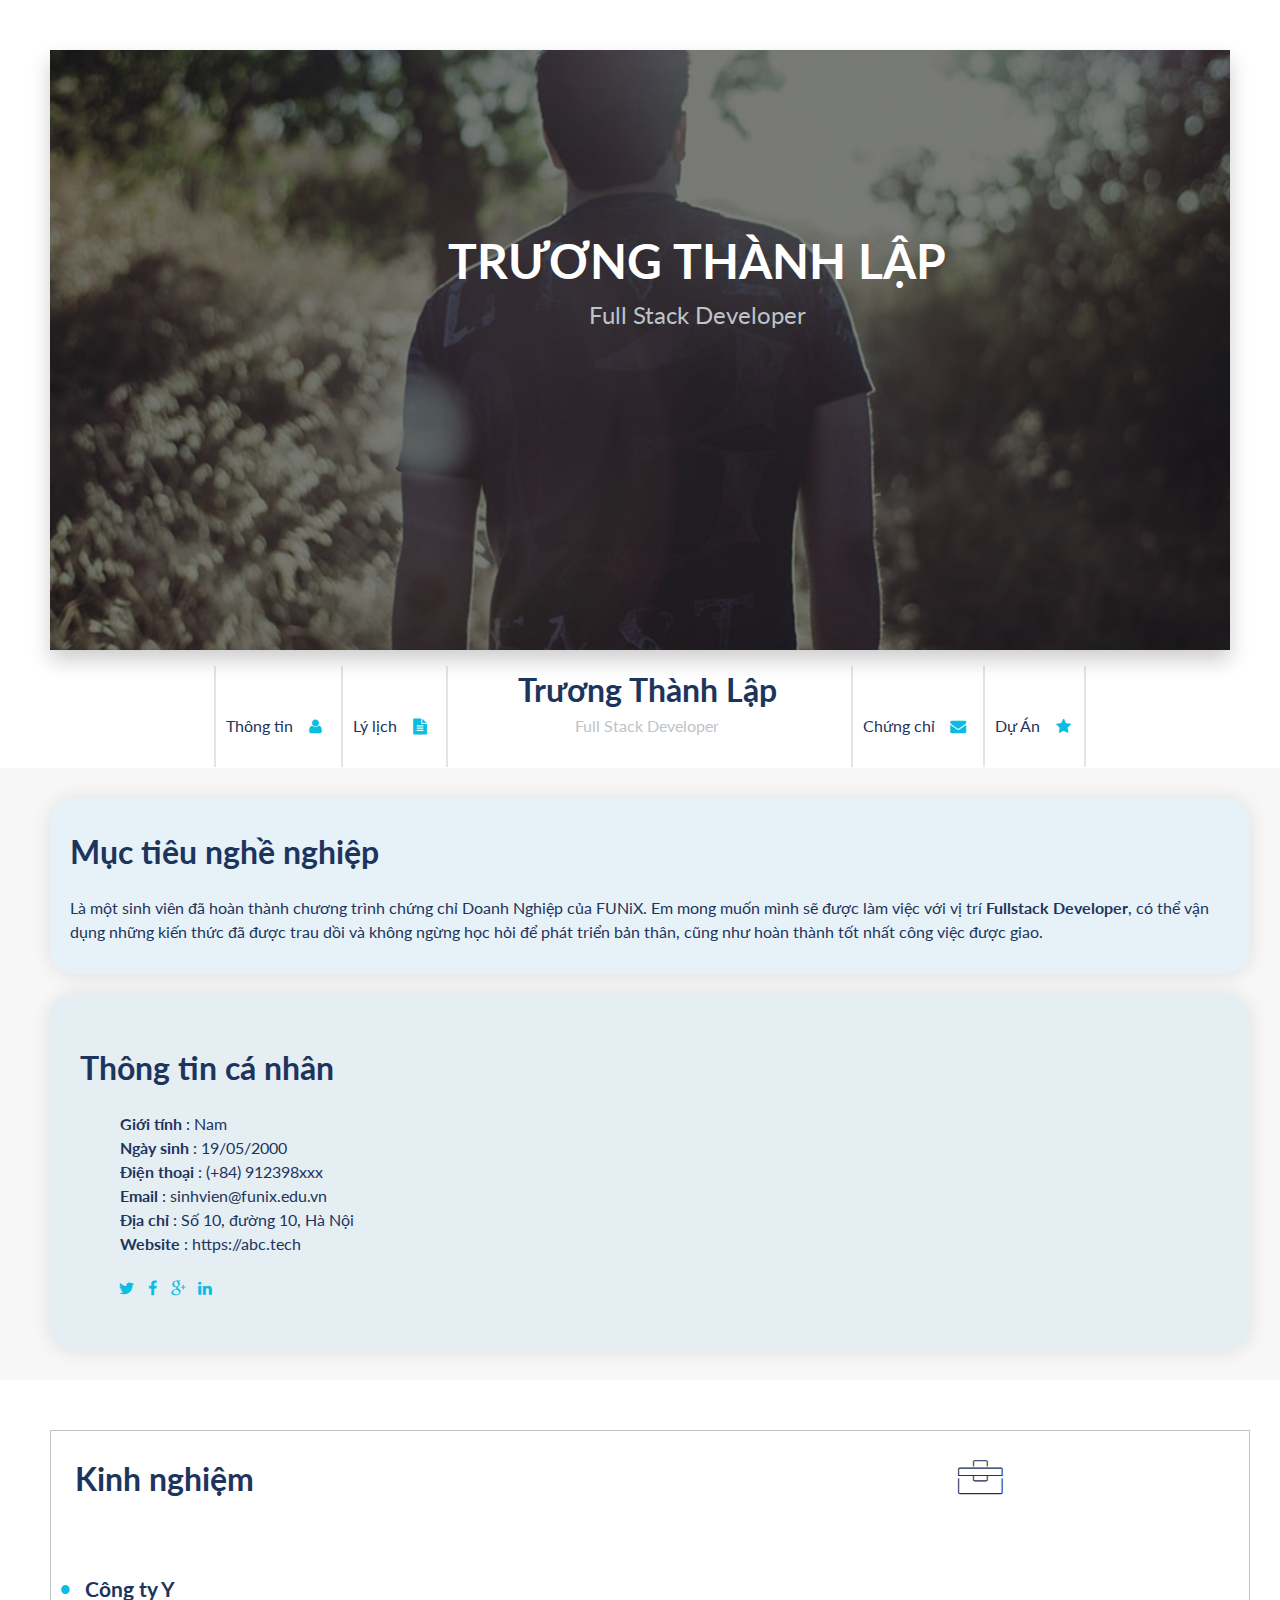
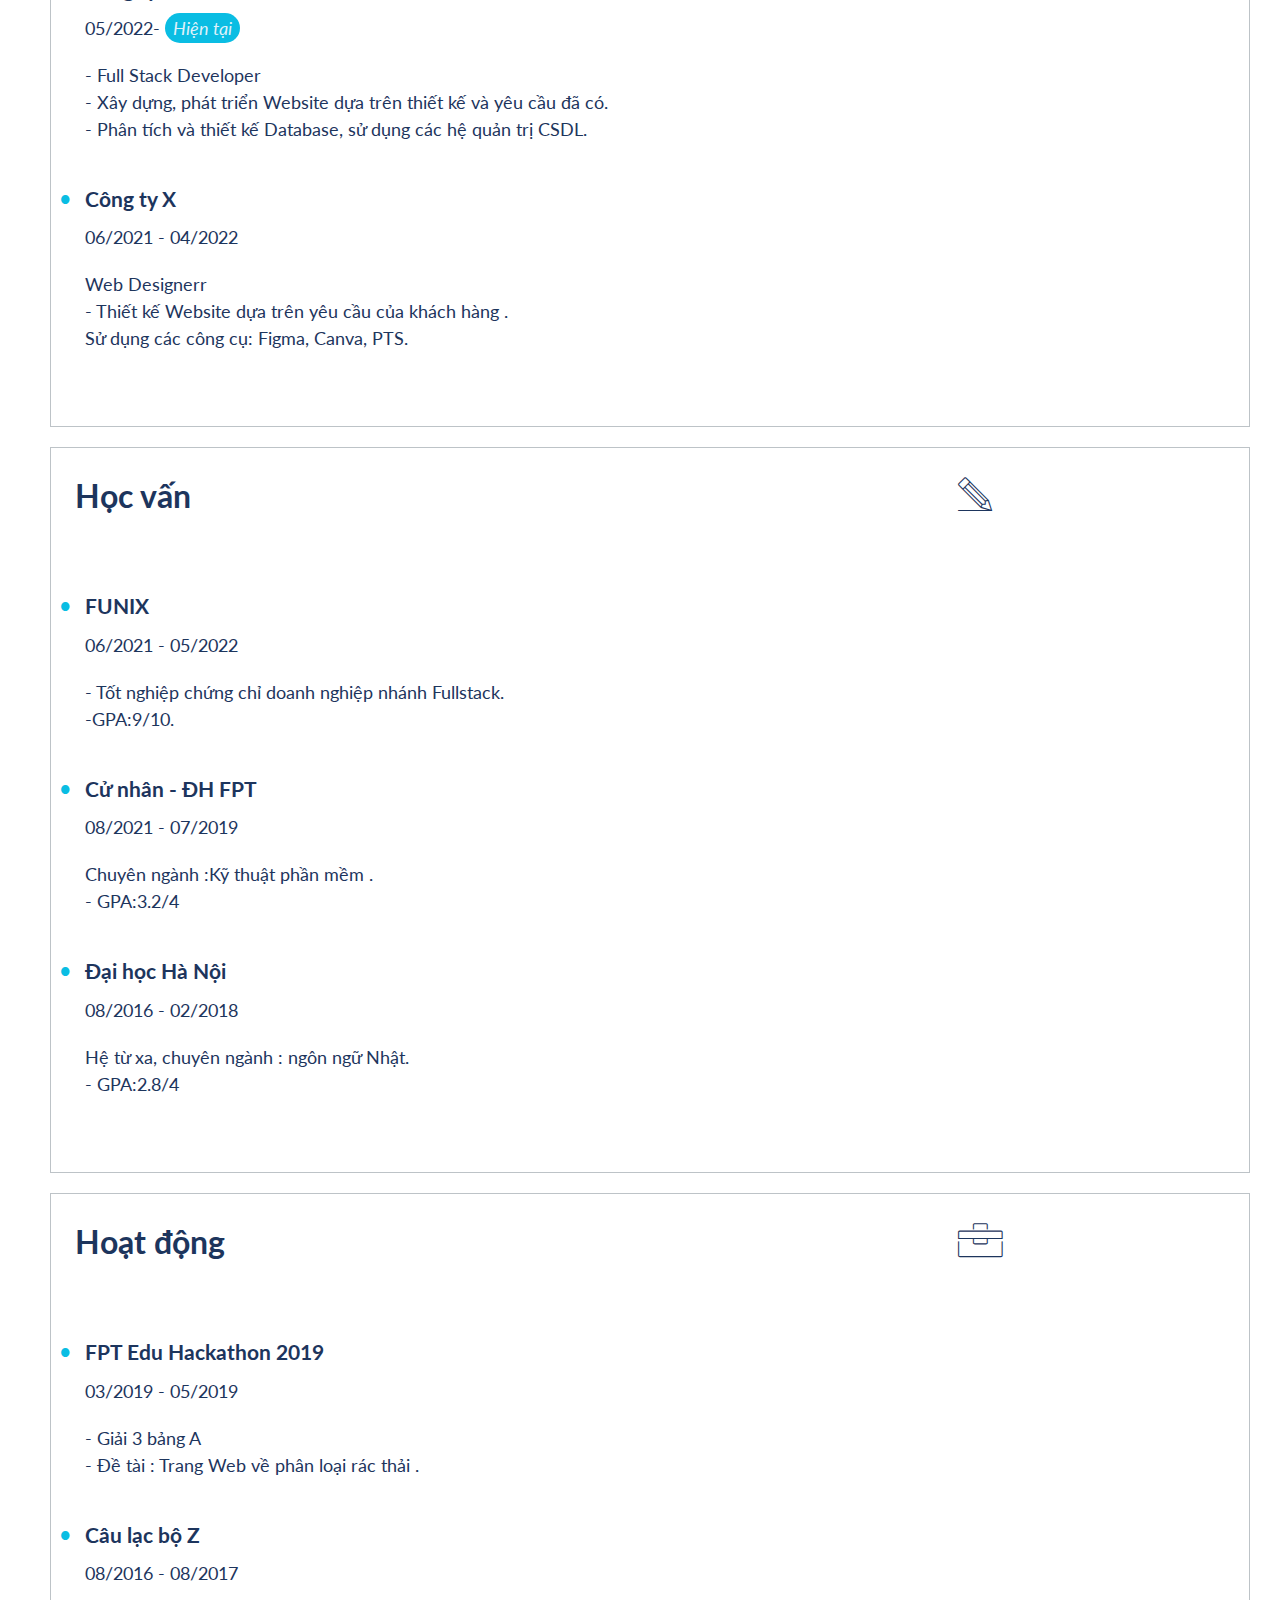
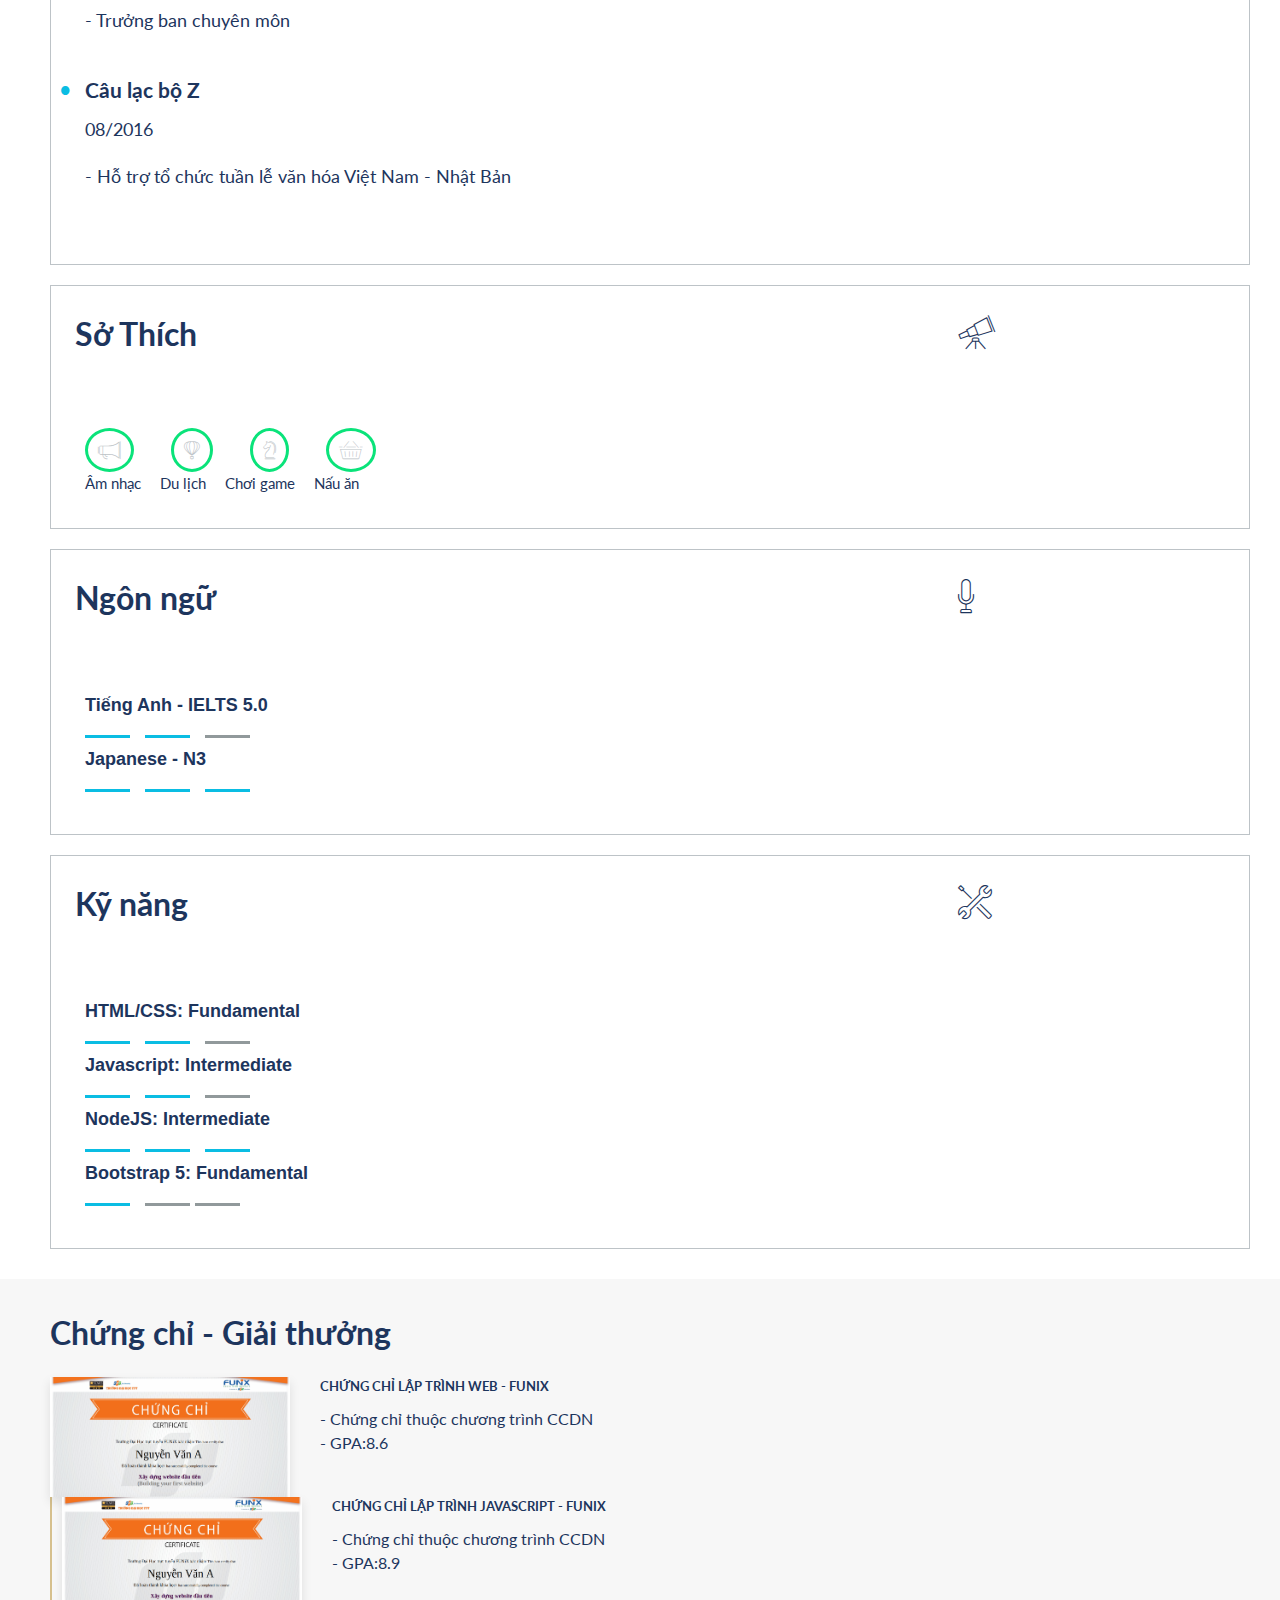
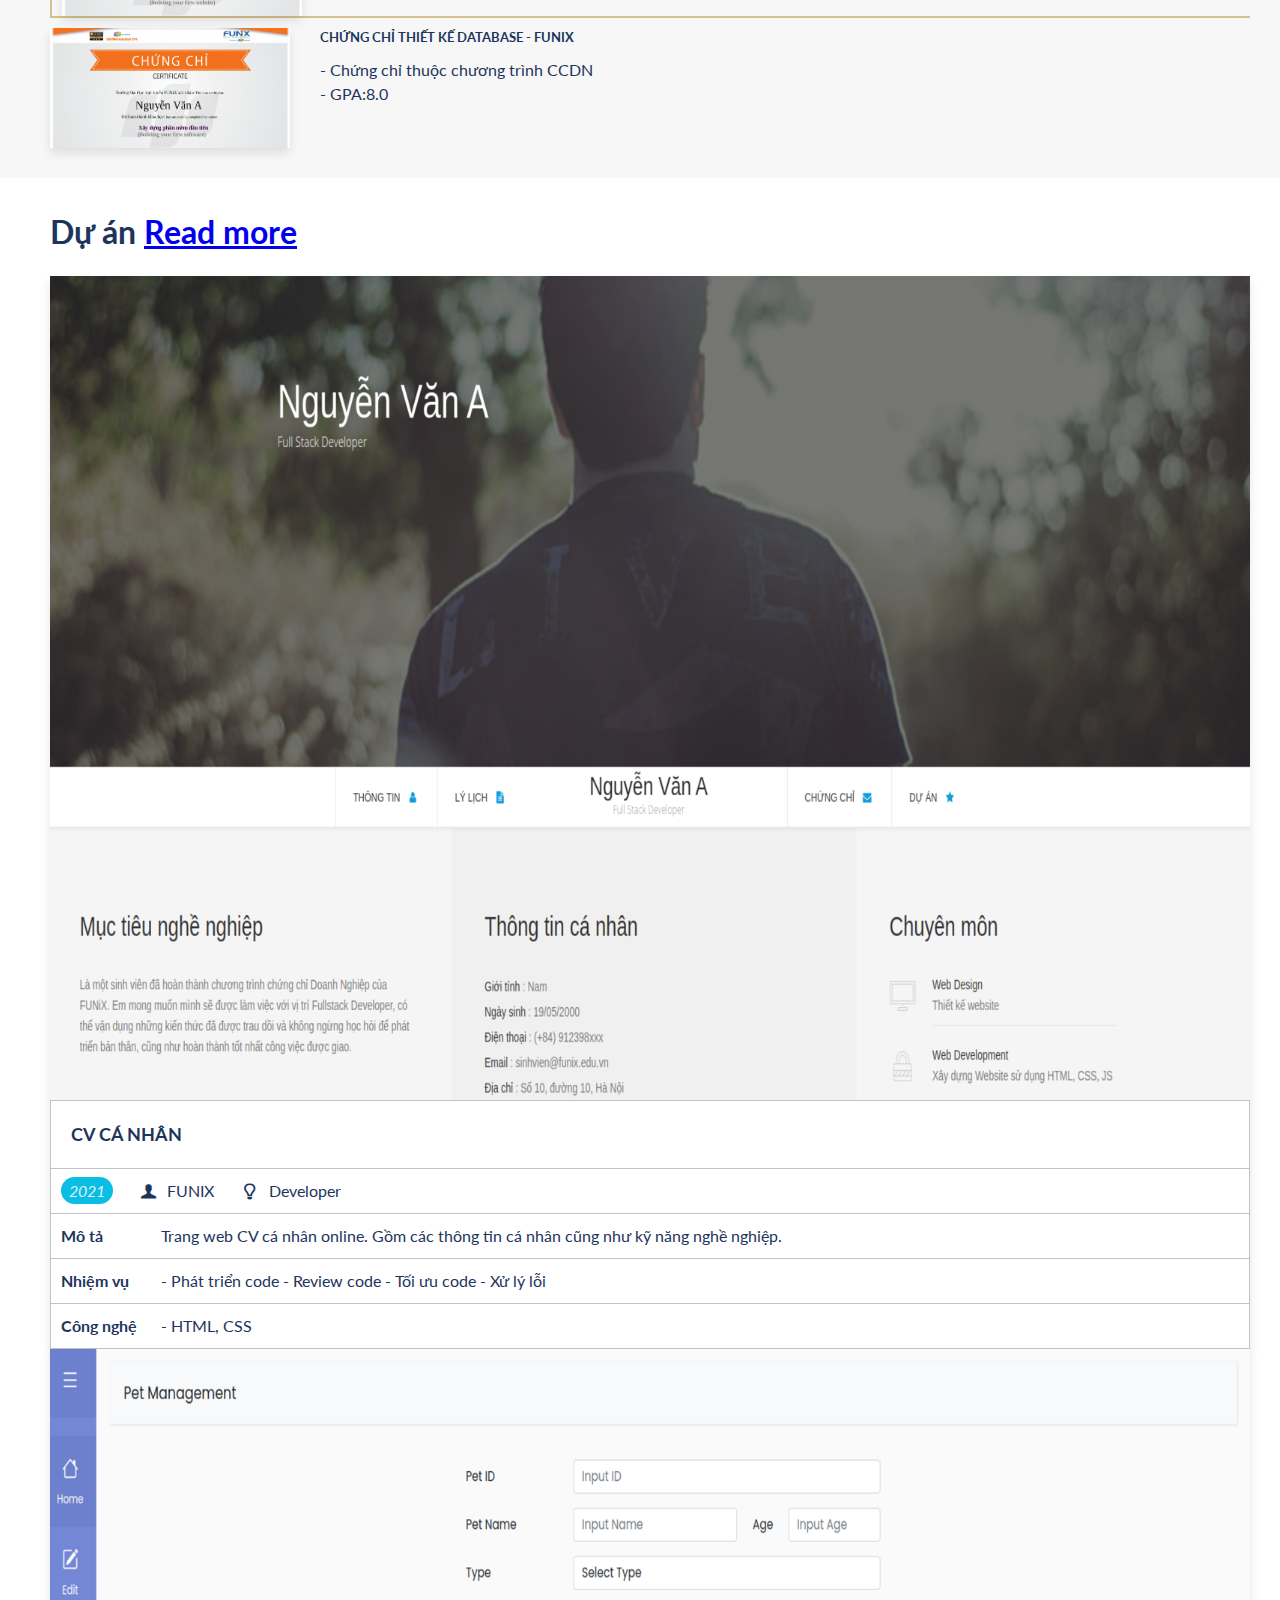
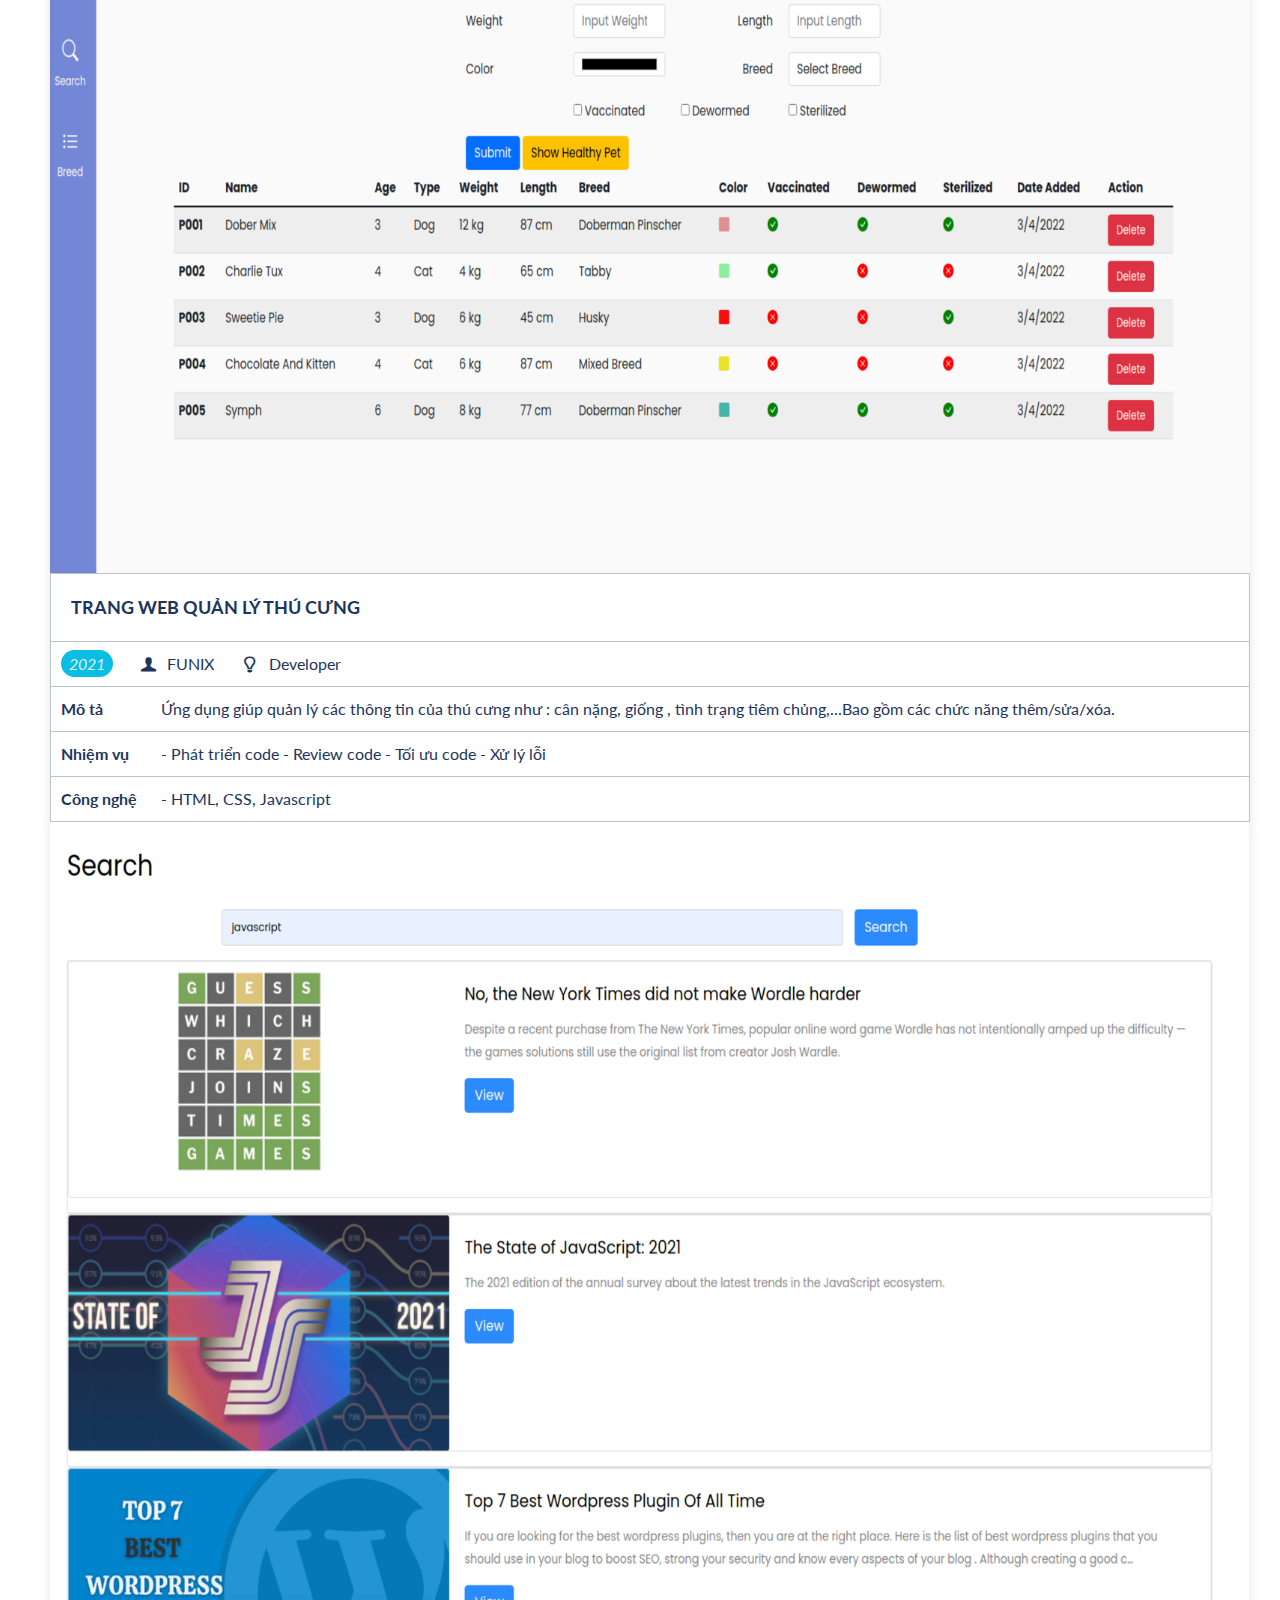
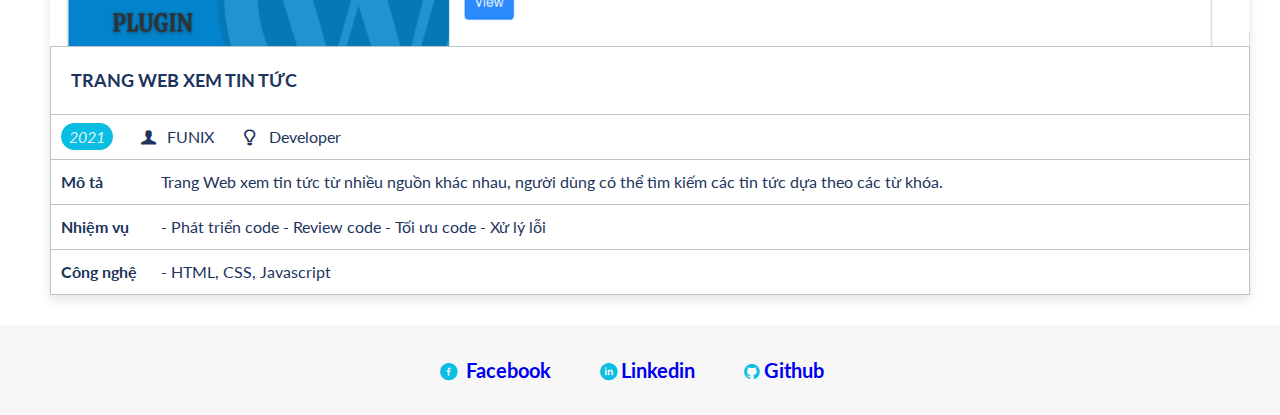
<file: index.html>
<!DOCTYPE html>
<html lang="en">
  <head>
    <meta charset="UTF-8" />
    <meta http-equiv="X-UA-Compatible" content="IE=edge" />
    <meta name="viewport" content="width=device-width, initial-scale=1.0" />

    <link rel="stylesheet" href="./css/laptop.css" />
    <link rel="stylesheet" href="./css/font.css" />

    <link rel="stylesheet" href="./css/mobile.css" />
    <link rel="stylesheet" href="./css/tablet.css" />
    <link rel="preconnect" href="https://fonts.googleapis.com" />
    <link rel="preconnect" href="https://fonts.gstatic.com" crossorigin />
    <link
      href="https://cdn.jsdelivr.net/npm/bootstrap@5.0.2/dist/css/bootstrap.min.css"
      rel="stylesheet"
      integrity="sha384-EVSTQN3/azprG1Anm3QDgpJLIm9Nao0Yz1ztcQTwFspd3yD65VohhpuuCOmLASjC"
      crossorigin="anonymous"
    />
    <link
      href="https://fonts.googleapis.com/css2?family=Lato:wght@300;400;700&display=swap"
      rel="stylesheet"
    />
    <title>Assignment 03</title>
  </head>
  <body>
    <div id="banner" style="padding: 50px 50px 0 50px">
      <img
        src="./images/banner.jpg"
        alt="ảnh banner"
        class="img-banner img-fluid"
      />
      <div class="text-banner">
        <h1>Trương Thành Lập</h1>
        <span>Full Stack Developer</span>
      </div>
    </div>
    <!-- Phần nav-bar -->
    <section id="nav-bar">
      <nav class="container p-10" style="padding-top: 0">
        <a href="#">Thông tin &nbsp; <i class="icon icon-user"></i> </a>
        <a class="lis" href="#"
          >Lý lịch &nbsp; <i class="icon icon-doc-text-inv"></i>
        </a>
        <div class="text-nav">
          <h1>Trương Thành Lập</h1>
          <span>Full Stack Developer</span>
        </div>
        <a href="#">Chứng chỉ &nbsp; <i class="icon icon-mail-alt"></i> </a>
        <a class="duan" href="#"
          >Dự Án &nbsp; <i class="icon icon-star-1"></i>
        </a>
      </nav>
    </section>
    <!-- Phần about -->
    <section id="about" class="bg-grey my-2">
      <div class="container">
        <div class="row gap-1 align-items-center justify-content-center">
          <div id="target" class="col-md">
            <h1 class="section-title">Mục tiêu nghề nghiệp</h1>
            <p>
              Là một sinh viên đã hoàn thành chương trình chứng chỉ Doanh Nghiệp
              của FUNiX. Em mong muốn mình sẽ được làm việc với vị trí
              <b>Fullstack Developer</b>, có thể vận dụng những kiến thức đã
              được trau dồi và không ngừng học hỏi để phát triển bản thân, cũng
              như hoàn thành tốt nhất công việc được giao.
            </p>
          </div>
          <div id="inforabout-a" class="col-md" style="margin-top: 20px">
            <h1 class="section-title" style="margin-top: 40px">
              Thông tin cá nhân
            </h1>
            <ul class="mt-40 info" style="list-style: none">
              <li><span>Giới tính</span> : Nam</li>
              <li><span>Ngày sinh</span> : 19/05/2000</li>
              <li><span>Điện thoại</span> : (+84) 912398xxx</li>
              <li><span>Email</span> : sinhvien@funix.edu.vn</li>
              <li><span>Địa chỉ</span> : Số 10, đường 10, Hà Nội</li>
              <li><span>Website</span> : https://abc.tech</li>
            </ul>
            <div class="hihi">
              <i class="icon icon-twitter"></i>
              <i class="icon icon-facebook"></i>
              <i class="icon icon-gplus"></i>
              <i class="icon icon-linkedin"></i>
            </div>
          </div>
        </div>
      </div>
    </section>
    <!-- PHần Thân -->
    <section id="job-info">
      <div class="container mb-5">
        <div class="row align-items-start g-4">
          <div class="col-xxl-4 col-md-6">
            <!-- Mục kinh nghiệm-->
            <div class="jop-box-grid" style="margin-top: 20px">
              <div class="jop-title">
                <h1>Kinh nghiệm</h1>
              </div>
              <div class="jop-icon">
                <i class="ic-toolbox" style="font-size: 34px"></i>
              </div>
              <div class="jop-content">
                <div class="list" style="margin-bottom: 40px">
                  <h3 class="jop-node">Công ty Y</h3>
                  <div style="margin-top: 10px; margin-bottom: 20px">
                    <span>05/2022-</span> <span class="now"> Hiện tại </span>
                  </div>
                  <div>
                    <p>- Full Stack Developer</p>
                    <p>
                      - Xây dựng, phát triển Website dựa trên thiết kế và yêu
                      cầu đã có.
                    </p>
                    <p>
                      - Phân tích và thiết kế Database, sử dụng các hệ quản trị
                      CSDL.
                    </p>
                  </div>
                </div>

                <div class="list1" style="margin-bottom: 40px">
                  <h3 class="jop-node">Công ty X</h3>
                  <div style="margin-top: 10px; margin-bottom: 20px">
                    <span>06/2021 - 04/2022</span>
                  </div>
                  <div style="font-size: 18px">
                    <p>Web Designerr</p>
                    <p>- Thiết kế Website dựa trên yêu cầu của khách hàng .</p>
                    <p>Sử dụng các công cụ: Figma, Canva, PTS.</p>
                  </div>
                </div>
              </div>
            </div>
          </div>
          <div class="col-xxl-4 col-md-6">
            <!-- Mục học vấn-->
            <div class="jop-box-grid" style="margin-top: 20px">
              <div class="jop-title">
                <h1>Học vấn</h1>
              </div>
              <div class="jop-icon">
                <i class="ic-pencil" style="font-size: 34px"></i>
              </div>
              <div class="jop-content">
                <div class="list" style="margin-bottom: 40px">
                  <h3 class="jop-node">FUNIX</h3>
                  <div style="margin-top: 10px; margin-bottom: 20px">
                    <span>06/2021 - 05/2022</span>
                  </div>
                  <div>
                    <p>- Tốt nghiệp chứng chỉ doanh nghiệp nhánh Fullstack.</p>
                    <p>-GPA:9/10.</p>
                  </div>
                </div>

                <div class="list1" style="margin-bottom: 40px">
                  <h3 class="jop-node">Cử nhân - ĐH FPT</h3>
                  <div style="margin-top: 10px; margin-bottom: 20px">
                    <span>08/2021 - 07/2019</span>
                  </div>
                  <div style="font-size: 18px">
                    <p>Chuyên ngành :Kỹ thuật phần mềm .</p>
                    <p>- GPA:3.2/4</p>
                  </div>
                </div>
                <div class="list1" style="margin-bottom: 40px">
                  <h3 class="jop-node">Đại học Hà Nội</h3>
                  <div style="margin-top: 10px; margin-bottom: 20px">
                    <span>08/2016 - 02/2018</span>
                  </div>
                  <div style="font-size: 18px">
                    <p>Hệ từ xa, chuyên ngành : ngôn ngữ Nhật.</p>
                    <p>- GPA:2.8/4</p>
                  </div>
                </div>
              </div>
            </div>
          </div>
          <div class="col-xxl-4 col-md-6">
            <!-- Mục hoạt động-->
            <div class="jop-box-grid" style="margin-top: 20px">
              <div class="jop-title">
                <h1>Hoạt động</h1>
              </div>
              <div class="jop-icon">
                <i class="ic-toolbox" style="font-size: 34px"></i>
              </div>
              <div class="jop-content">
                <div class="list" style="margin-bottom: 40px">
                  <h3 class="jop-node">FPT Edu Hackathon 2019</h3>
                  <div style="margin-top: 10px; margin-bottom: 20px">
                    <span>03/2019 - 05/2019</span>
                  </div>
                  <div>
                    <p>- Giải 3 bảng A</p>
                    <p>- Đề tài : Trang Web về phân loại rác thải .</p>
                  </div>
                </div>

                <div class="list1" style="margin-bottom: 40px">
                  <h3 class="jop-node">Câu lạc bộ Z</h3>
                  <div style="margin-top: 10px; margin-bottom: 20px">
                    <span>08/2016 - 08/2017</span>
                  </div>
                  <div style="font-size: 18px">
                    <p>- Trưởng ban chuyên môn</p>
                  </div>
                </div>
                <div class="list1" style="margin-bottom: 40px">
                  <h3 class="jop-node">Câu lạc bộ Z</h3>
                  <div style="margin-top: 10px; margin-bottom: 20px">
                    <span>08/2016 </span>
                  </div>
                  <div style="font-size: 18px">
                    <p>- Hỗ trợ tổ chức tuần lễ văn hóa Việt Nam - Nhật Bản</p>
                  </div>
                </div>
              </div>
            </div>
          </div>
          <div class="col-xxl-4 col-md-6">
            <!-- Mục sở Thích-->
            <div class="jop-box-grid" style="margin-top: 20px">
              <div class="jop-title">
                <h1>Sở Thích</h1>
              </div>
              <div class="jop-icon">
                <i class="ic-telescope" style="font-size: 34px"></i>
              </div>
              <div class="jop-content">
                <i class="ic-megaphone"></i> <i class="ic-hotairballoon"></i>
                <i class="ic-strategy"></i> <i class="ic-basket"></i>
                <p style="font-size: 15px">
                  Âm nhạc &emsp; Du lịch &emsp; Chơi game &emsp; Nấu ăn
                </p>
              </div>
            </div>
          </div>
          <div class="col-xxl-4 col-md-6">
            <!-- Mục ngôn ngữ-->
            <div class="jop-box-grid" style="margin-top: 20px">
              <div class="jop-title">
                <h1>Ngôn ngữ</h1>
              </div>
              <div class="jop-icon">
                <i class="ic-mic" style="font-size: 34px"></i>
              </div>
              <div class="jop-content enjp">
                <div>
                  <p>Tiếng Anh - IELTS 5.0</p>
                  <span class="Good"></span> <span class="Good"></span>
                  <span class="Bad"></span>
                </div>
                <div>
                  <p>Japanese - N3</p>
                  <span class="Good"></span> <span class="Good"></span>
                  <span class="Good"></span>
                </div>
              </div>
            </div>
          </div>
          <div class="col-xxl-4 col-md-6">
            <!-- Mục kỹ năng-->
            <div class="jop-box-grid" style="margin-top: 20px">
              <div class="jop-title">
                <h1>Kỹ năng</h1>
              </div>
              <div class="jop-icon">
                <i class="ic-tools-2" style="font-size: 34px"></i>
              </div>
              <div class="jop-content enjp">
                <div>
                  <p>HTML/CSS: Fundamental</p>
                  <span class="Good"></span> <span class="Good"></span>
                  <span class="Bad"></span>
                </div>
                <div>
                  <p>Javascript: Intermediate</p>
                  <span class="Good"></span> <span class="Good"></span>
                  <span class="Bad"></span>
                </div>
                <div>
                  <p>NodeJS: Intermediate</p>
                  <span class="Good"></span> <span class="Good"></span>
                  <span class="Good"></span>
                </div>
                <div>
                  <p>Bootstrap 5: Fundamental</p>
                  <span class="Good"></span> <span class="Bad"></span>
                  <span class="Bad"></span>
                </div>
              </div>
            </div>
          </div>
        </div>
      </div>
    </section>
    <!-- Phần chứng chỉ giải thưởng-->
    <section id="certificate" class="bg-grey">
      <div class="container">
        <h1 class="section-title">Chứng chỉ - Giải thưởng</h1>
        <div class="row g-3">
          <!-- Chứng chỉ lập trình web-->
          <div class="cer-content col-md-6 mb-4">
            <img
              src="./images/Cert_WEB.png"
              alt="chứng chỉ web"
              class="img-cc img-fluid"
            />
            <div class="content">
              <h5 style="margin-bottom: 10px">
                CHỨNG CHỈ LẬP TRÌNH WEB - FUNIX
              </h5>
              <div>
                <p>- Chứng chỉ thuộc chương trình CCDN</p>
                <p>- GPA:8.6</p>
              </div>
            </div>
          </div>
          <!--Chứng chỉ lập trình java -->
          <div class="cer-content cer2 col-md-6 mb-4">
            <img
              src="./images/Cert_DBI.png"
              alt="chứng chỉ web"
              class="img-cc img-fluid"
            />
            <div class="content">
              <h5 style="margin-bottom: 10px">
                CHỨNG CHỈ LẬP TRÌNH JAVASCRIPT - FUNIX
              </h5>
              <div>
                <p>- Chứng chỉ thuộc chương trình CCDN</p>
                <p>- GPA:8.9</p>
              </div>
            </div>
          </div>
          <!--Chứng chỉ thiết kế database-->
          <div class="cer-content cer3 col-lg-12">
            <img
              src="./images/Cert_PRF.png"
              alt="chứng chỉ web"
              class="img-cc img-fluid"
            />
            <div class="content">
              <h5 style="margin-bottom: 10px">
                CHỨNG CHỈ THIẾT KẾ DATABASE - FUNIX
              </h5>
              <div>
                <p>- Chứng chỉ thuộc chương trình CCDN</p>
                <p>- GPA:8.0</p>
              </div>
            </div>
          </div>
        </div>
      </div>
    </section>
    <!-- Html phần dự án-->
    <section id="project" class="mb-2">
      <div class="container">
        <h1 class="section-title">
          Dự án
          <a href="digital-cv.html" class="btn btn-info text-light ms-5"
            >Read more</a
          >
        </h1>
        <div class="row">
          <div class="col-md-4 mb-md-0">
            <!-- Dự án CV cá nhân-->
            <div class="project-flex">
              <img src="./images/project_1.png" alt="project" width="100%" />
              <div class="project-1">CV CÁ NHÂN</div>
              <div class="project-2">
                <span class="now" style="margin-right: 20px">2021</span>
                <i class="icon-user-1"></i>
                <span style="margin-left: 4px; margin-right: 20px">FUNIX</span>
                <i class="icon-lamp"></i>
                <span style="margin-left: 4px">Developer</span>
              </div>
              <table>
                <tr>
                  <td>Mô tả</td>
                  <td>
                    Trang web CV cá nhân online. Gồm các thông tin cá nhân cũng
                    như kỹ năng nghề nghiệp.
                  </td>
                </tr>
                <tr>
                  <td>Nhiệm vụ</td>
                  <td>
                    - Phát triển code - Review code - Tối ưu code - Xử lý lỗi
                  </td>
                </tr>
                <tr>
                  <td>Công nghệ</td>
                  <td>- HTML, CSS</td>
                </tr>
              </table>
            </div>
          </div>
          <div class="col-md-4 mb-md-0">
            <!-- Dự án TRang WEb quản lý thú cưng -->
            <div class="project-flex">
              <img src="./images/project_2.png" alt="project" width="100%" />
              <div class="project-1">TRANG WEB QUẢN LÝ THÚ CƯNG</div>
              <div class="project-2">
                <span class="now" style="margin-right: 20px">2021</span>
                <i class="icon-user-1"></i>
                <span style="margin-left: 4px; margin-right: 20px">FUNIX</span>
                <i class="icon-lamp"></i>
                <span style="margin-left: 4px">Developer</span>
              </div>
              <table>
                <tr>
                  <td>Mô tả</td>
                  <td>
                    Ứng dụng giúp quản lý các thông tin của thú cưng như : cân
                    nặng, giống , tình trạng tiêm chủng,...Bao gồm các chức năng
                    thêm/sửa/xóa.
                  </td>
                </tr>
                <tr>
                  <td>Nhiệm vụ</td>
                  <td>
                    - Phát triển code - Review code - Tối ưu code - Xử lý lỗi
                  </td>
                </tr>
                <tr>
                  <td>Công nghệ</td>
                  <td>- HTML, CSS, Javascript</td>
                </tr>
              </table>
            </div>
          </div>
          <div class="col-md-4 mb-md-0">
            <!--Dự Án - Trang Web xem tin tức-->
            <div class="project-flex">
              <img src="./images/project_3.png" alt="project" width="100%" />
              <div class="project-1">TRANG WEB XEM TIN TỨC</div>
              <div class="project-2">
                <span class="now" style="margin-right: 20px">2021</span>
                <i class="icon-user-1"></i>
                <span style="margin-left: 4px; margin-right: 20px">FUNIX</span>
                <i class="icon-lamp"></i>
                <span style="margin-left: 4px">Developer</span>
              </div>
              <table>
                <tr>
                  <td>Mô tả</td>
                  <td>
                    Trang Web xem tin tức từ nhiều nguồn khác nhau, người dùng
                    có thể tìm kiếm các tin tức dựa theo các từ khóa.
                  </td>
                </tr>
                <tr>
                  <td>Nhiệm vụ</td>
                  <td>
                    - Phát triển code - Review code - Tối ưu code - Xử lý lỗi
                  </td>
                </tr>
                <tr>
                  <td>Công nghệ</td>
                  <td>- HTML, CSS, Javascript</td>
                </tr>
              </table>
            </div>
          </div>
        </div>
      </div>
    </section>
    <!--Phần Footer-->
    <section id="footer" class="bg-grey">
      <div class="container">
        <a href="#"
          ><i class="icon icon-facebook-circled" style="font-size: 18px"></i>
          Facebook</a
        >
        <a href="#"
          ><i class="icon icon-linkedin-circled" style="font-size: 18px"></i
          >Linkedin</a
        >
        <a href="#"
          ><i class="icon icon-github-circled" style="font-size: 18px"></i
          >Github</a
        >
      </div>
    </section>
  </body>
</html>
</file>
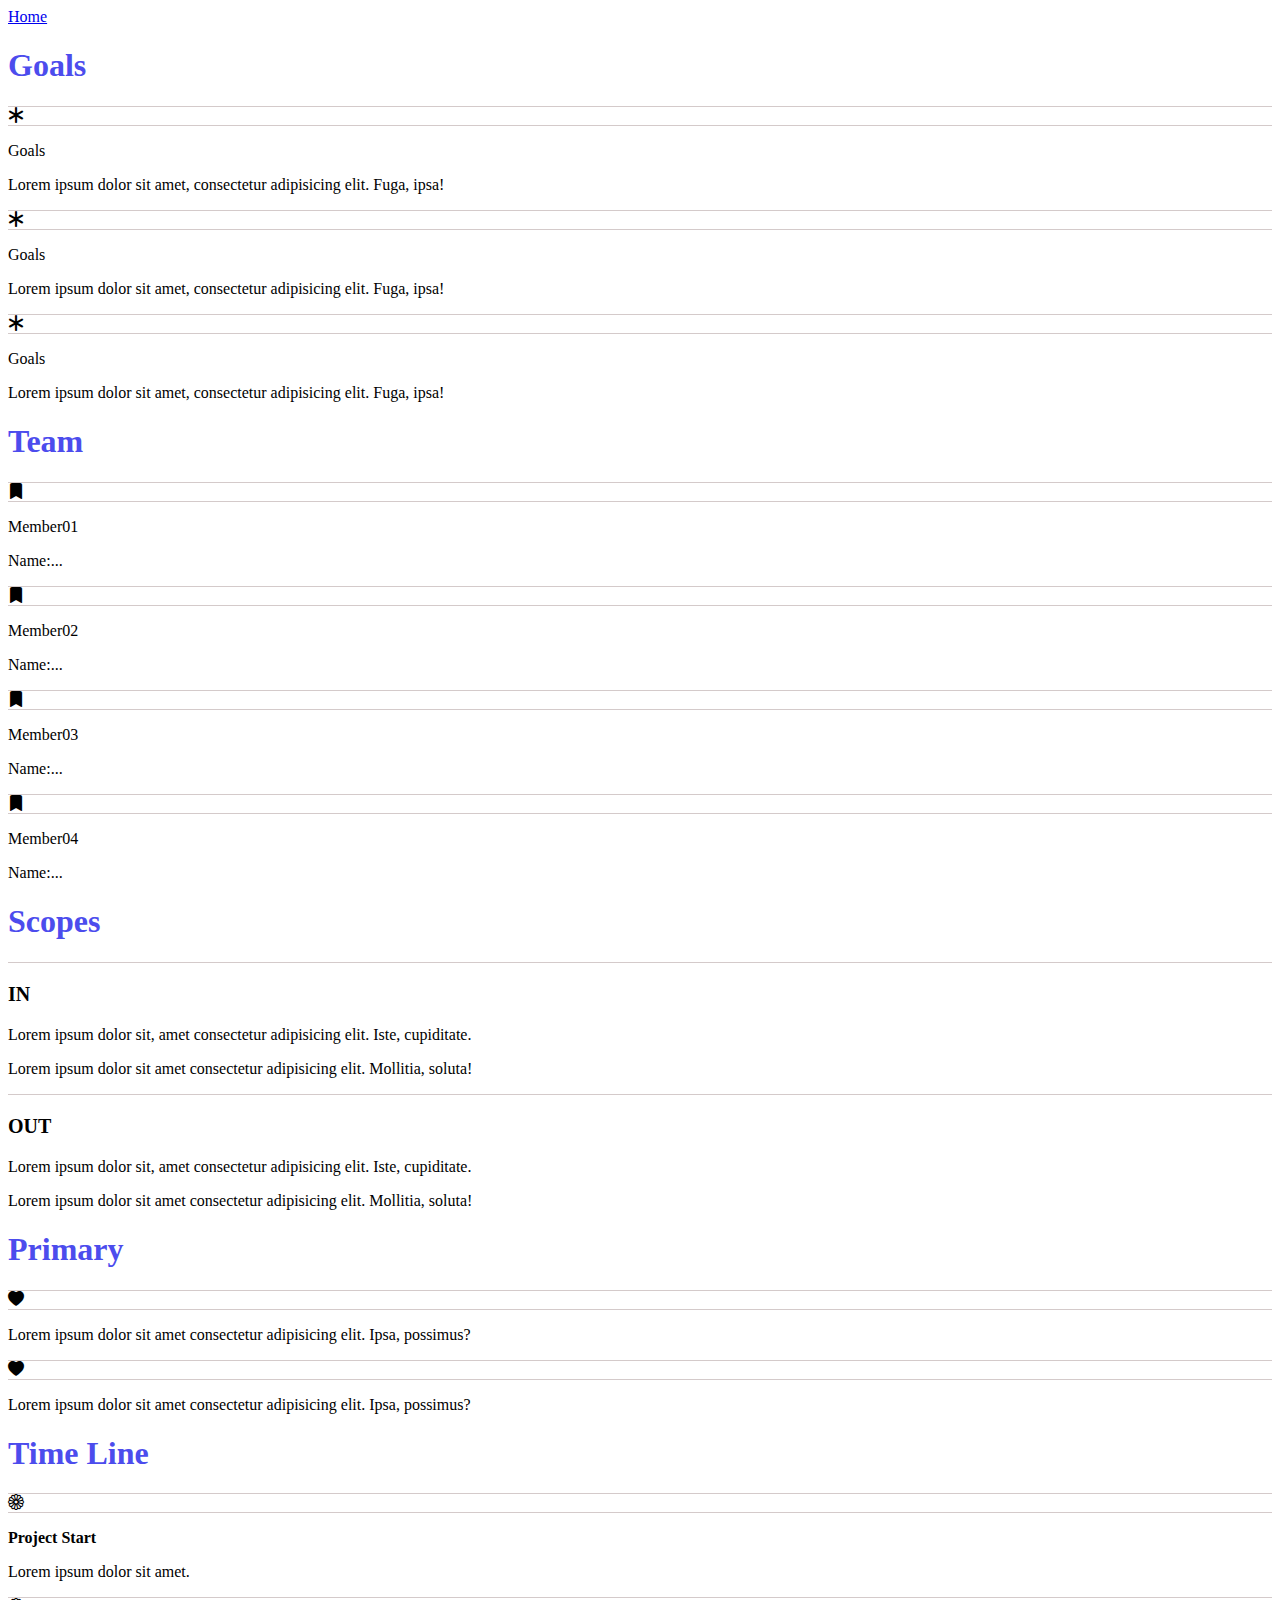
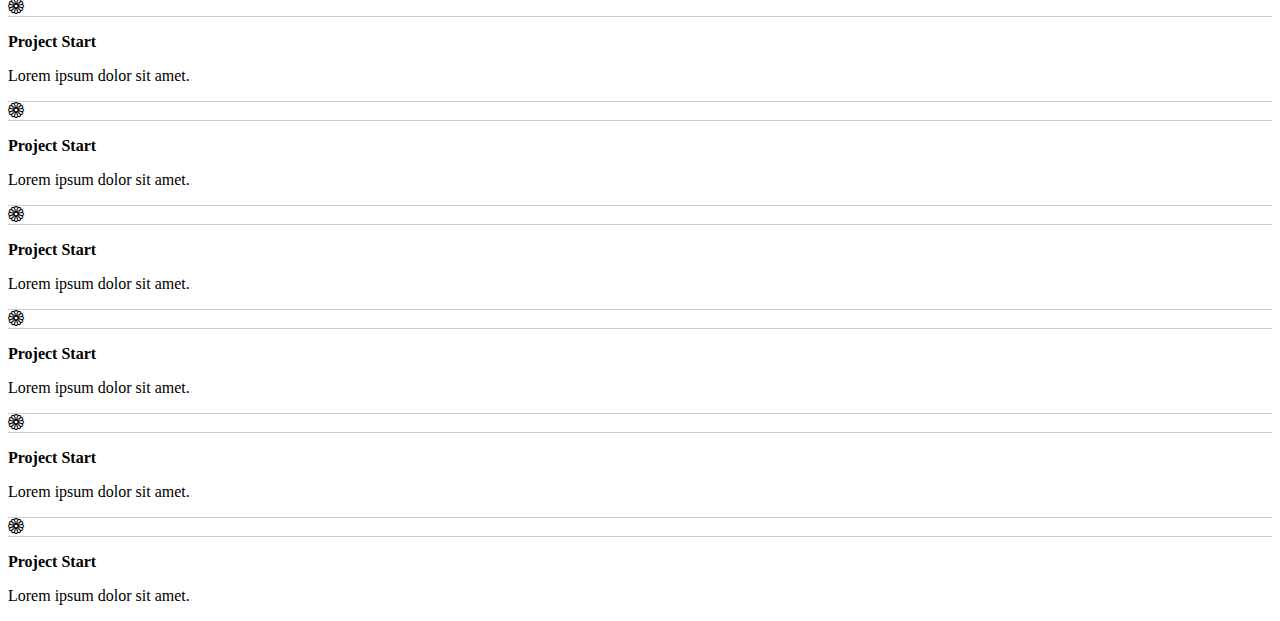
<file: digital-cv.html>
<!DOCTYPE html>
<html lang="en">
  <head>
    <meta charset="UTF-8" />
    <meta http-equiv="X-UA-Compatible" content="IE=edge" />
    <meta name="viewport" content="width=device-width, initial-scale=1.0" />
    <link rel="stylesheet" href="./css/digital.css" />
    <link rel="stylesheet" href="./css/mobilenangcao.css" />
    <link rel="stylesheet" href="./css/tabletnangcao.css" />
    <link
      href="https://cdn.jsdelivr.net/npm/bootstrap@5.0.2/dist/css/bootstrap.min.css"
      rel="stylesheet"
      integrity="sha384-EVSTQN3/azprG1Anm3QDgpJLIm9Nao0Yz1ztcQTwFspd3yD65VohhpuuCOmLASjC"
      crossorigin="anonymous"
    />
    <link
      href="https://fonts.googleapis.com/css2?family=Lato:wght@300;400;700&display=swap"
      rel="stylesheet"
    />
    <link
      rel="stylesheet"
      href="https://cdn.jsdelivr.net/npm/bootstrap-icons@1.3.0/font/bootstrap-icons.css"
    />
    <title>digital</title>
  </head>
  <body>
    <!-- Navbar-->
    <a href="index.html" class="btn btn-info text-light m-3">Home</a>
    <!-- Show case-->
    <div class="container-fluid mt-3">
      <div class="row g-5">
        <div class="col-lg-8 bg-light text-dark">
          <div class="row g-5">
            <div class="col-lg-8 bg-light text-dark">
              <h1 class="title py-3 px-3 fw-bold">Goals</h1>
              <div class="row">
                <div class="col-lg-1">
                  <i class="bi bi-asterisk"></i>
                </div>
                <div class="col-lg-11">
                  <p>Goals</p>
                  <p>
                    Lorem ipsum dolor sit amet, consectetur adipisicing elit.
                    Fuga, ipsa!
                  </p>
                </div>
              </div>
              <div class="row">
                <div class="col-lg-1">
                  <i class="bi bi-asterisk"></i>
                </div>
                <div class="col-lg-11">
                  <p>Goals</p>
                  <p>
                    Lorem ipsum dolor sit amet, consectetur adipisicing elit.
                    Fuga, ipsa!
                  </p>
                </div>
              </div>
              <div class="row">
                <div class="col-lg-1">
                  <i class="bi bi-asterisk"></i>
                </div>
                <div class="col-lg-11">
                  <p>Goals</p>
                  <p>
                    Lorem ipsum dolor sit amet, consectetur adipisicing elit.
                    Fuga, ipsa!
                  </p>
                </div>
              </div>
            </div>
            <!-- Phan Team-->
            <div class="col-lg-4 bg-light text-dark">
              <h1 class="title py-3 px-3 fw-bold">Team</h1>
              <div class="row" id="flex">
                <div class="col-lg-1" id="team">
                  <i class="bi bi-bookmark-fill"></i>
                </div>
                <div class="col-lg-11" id="team">
                  <p>Member01</p>
                  <p>Name:...</p>
                </div>
              </div>
              <div class="row" id="flex">
                <div class="col-lg-1">
                  <i class="bi bi-bookmark-fill"></i>
                </div>
                <div class="col-lg-11">
                  <p>Member02</p>
                  <p>Name:...</p>
                </div>
              </div>
              <div class="row" id="flex">
                <div class="col-lg-1">
                  <i class="bi bi-bookmark-fill"></i>
                </div>
                <div class="col-lg-11">
                  <p>Member03</p>
                  <p>Name:...</p>
                </div>
              </div>
              <div class="row" id="flex">
                <div class="col-lg-1">
                  <i class="bi bi-bookmark-fill"></i>
                </div>
                <div class="col-lg-11">
                  <p>Member04</p>
                  <p>Name:...</p>
                </div>
              </div>
            </div>
          </div>
          <!-- Phan thu 2-->
          <div class="row g-5">
            <div class="col-lg-8 bg-light text-dark">
              <h1 class="title py-3 px-3 fw-bold">Scopes</h1>
              <div class="row">
                <div class="col-lg-6">
                  <p class="inout">IN</p>
                  <p>
                    Lorem ipsum dolor sit, amet consectetur adipisicing elit.
                    Iste, cupiditate.
                  </p>
                  <p>
                    Lorem ipsum dolor sit amet consectetur adipisicing elit.
                    Mollitia, soluta!
                  </p>
                </div>
                <div class="col-lg-6">
                  <p class="inout">OUT</p>
                  <p>
                    Lorem ipsum dolor sit, amet consectetur adipisicing elit.
                    Iste, cupiditate.
                  </p>
                  <p>
                    Lorem ipsum dolor sit amet consectetur adipisicing elit.
                    Mollitia, soluta!
                  </p>
                </div>
              </div>
            </div>
            <!-- Phan Primary-->
            <div class="col-lg-4 bg-light text-dark">
              <h1 class="title py-3 px-3 fw-bold">Primary</h1>
              <div class="row">
                <div class="col-lg-1">
                  <i class="bi bi-heart-fill"></i>
                </div>
                <div class="col-lg-11">
                  <p>
                    Lorem ipsum dolor sit amet consectetur adipisicing elit.
                    Ipsa, possimus?
                  </p>
                </div>
              </div>
              <div class="row">
                <div class="col-lg-1">
                  <i class="bi bi-heart-fill"></i>
                </div>
                <div class="col-lg-11">
                  <p>
                    Lorem ipsum dolor sit amet consectetur adipisicing elit.
                    Ipsa, possimus?
                  </p>
                </div>
              </div>
            </div>
          </div>
        </div>
        <!-- Phan Timeline -->
        <div class="col-lg-4 bg-light text-dark">
          <h1 class="title fw-bold py-3 px-3">Time Line</h1>
          <div class="row">
            <div class="col-lg-1">
              <i class="bi bi-flower1"></i>
            </div>
            <div class="col-lg-11">
              <p class="project">Project Start</p>
              <p>Lorem ipsum dolor sit amet.</p>
            </div>
          </div>
          <div class="row">
            <div class="col-lg-1">
              <i class="bi bi-flower1"></i>
            </div>
            <div class="col-lg-11">
              <p class="project">Project Start</p>
              <p>Lorem ipsum dolor sit amet.</p>
            </div>
          </div>
          <div class="row">
            <div class="col-lg-1">
              <i class="bi bi-flower1"></i>
            </div>
            <div class="col-lg-11">
              <p class="project">Project Start</p>
              <p>Lorem ipsum dolor sit amet.</p>
            </div>
          </div>
          <div class="row">
            <div class="col-lg-1">
              <i class="bi bi-flower1"></i>
            </div>
            <div class="col-lg-11">
              <p class="project">Project Start</p>
              <p>Lorem ipsum dolor sit amet.</p>
            </div>
          </div>
          <div class="row">
            <div class="col-lg-1">
              <i class="bi bi-flower1"></i>
            </div>
            <div class="col-lg-11">
              <p class="project">Project Start</p>
              <p>Lorem ipsum dolor sit amet.</p>
            </div>
          </div>
          <div class="row">
            <div class="col-lg-1">
              <i class="bi bi-flower1"></i>
            </div>
            <div class="col-lg-11">
              <p class="project">Project Start</p>
              <p>Lorem ipsum dolor sit amet.</p>
            </div>
          </div>
          <div class="row">
            <div class="col-lg-1">
              <i class="bi bi-flower1"></i>
            </div>
            <div class="col-lg-11">
              <p class="project">Project Start</p>
              <p>Lorem ipsum dolor sit amet.</p>
            </div>
          </div>
        </div>
      </div>
    </div>
  </body>
</html>
</file>
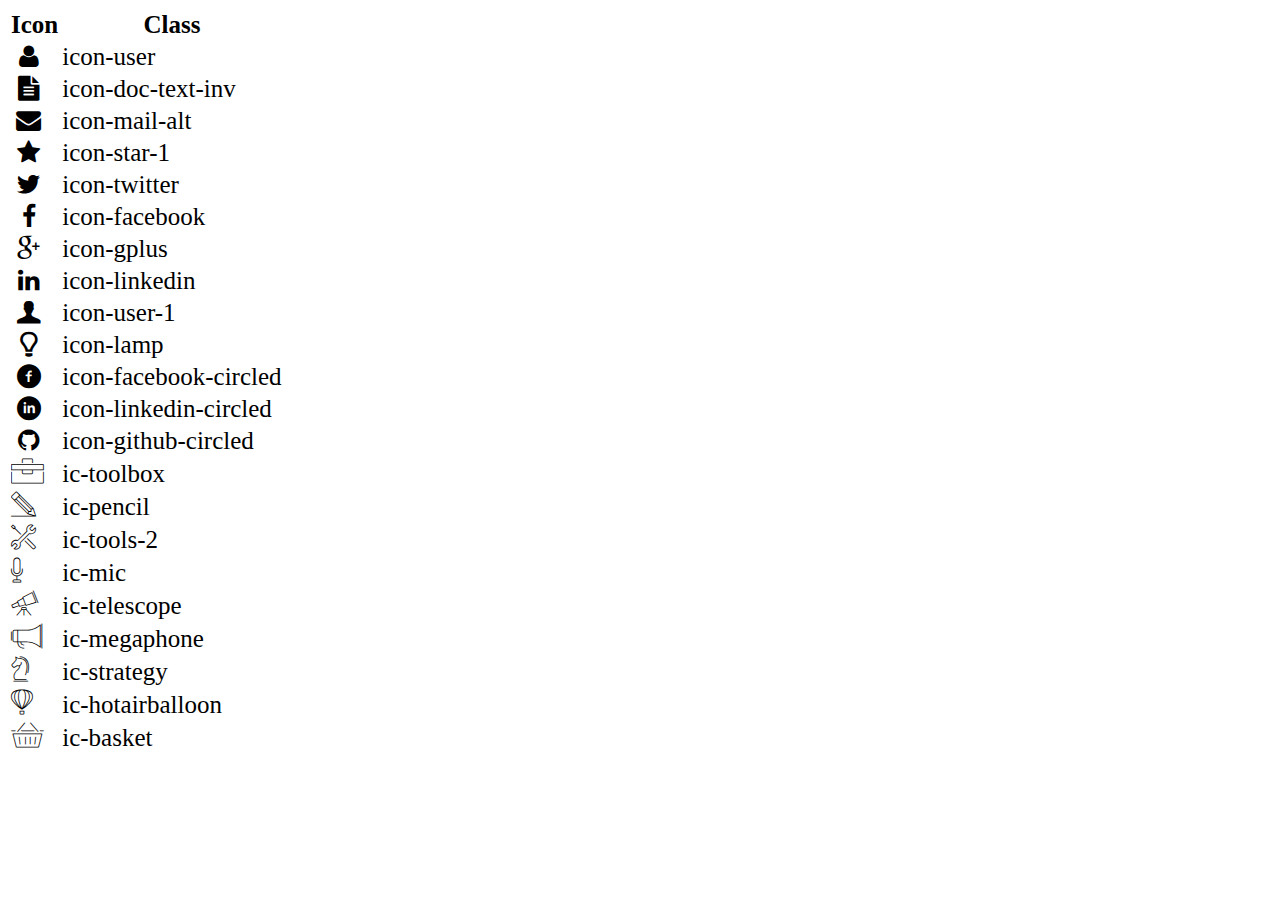
<file: icon-list.html>
<!DOCTYPE html>
<html lang="en">
  <head>
    <meta charset="UTF-8" />
    <meta http-equiv="X-UA-Compatible" content="IE=edge" />
    <meta name="viewport" content="width=device-width, initial-scale=1.0" />
    <link rel="stylesheet" href="css/font.css" />

    <title>Icon List</title>
  </head>

  <body>
    <table style="font-size: 25px">
      <thead>
        <tr>
          <th>Icon</th>
          <th>Class</th>
        </tr>
      </thead>
      <tbody>
        <tr>
          <td><i class="icon-user"></i></td>
          <td>icon-user</td>
        </tr>
        <tr>
          <td><i class="icon-doc-text-inv"></i></td>
          <td>icon-doc-text-inv</td>
        </tr>
        <tr>
          <td><i class="icon-mail-alt"></i></td>
          <td>icon-mail-alt</td>
        </tr>
        <tr>
          <td><i class="icon-star-1"></i></td>
          <td>icon-star-1</td>
        </tr>
        <tr>
          <td><i class="icon-twitter"></i></td>
          <td>icon-twitter</td>
        </tr>
        <tr>
          <td><i class="icon-facebook"></i></td>
          <td>icon-facebook</td>
        </tr>
        <tr>
          <td><i class="icon-gplus"></i></td>
          <td>icon-gplus</td>
        </tr>
        <tr>
          <td><i class="icon-linkedin"></i></td>
          <td>icon-linkedin</td>
        </tr>
        <tr>
          <td><i class="icon-user-1"></i></td>
          <td>icon-user-1</td>
        </tr>
        <tr>
          <td><i class="icon-lamp"></i></td>
          <td>icon-lamp</td>
        </tr>
        <tr>
          <td><i class="icon-facebook-circled"></i></td>
          <td>icon-facebook-circled</td>
        </tr>
        <tr>
          <td><i class="icon-linkedin-circled"></i></td>
          <td>icon-linkedin-circled</td>
        </tr>
        <tr>
          <td><i class="icon-github-circled"></i></td>
          <td>icon-github-circled</td>
        </tr>
        <tr>
          <td><i class="ic-toolbox"></i></td>
          <td>ic-toolbox</td>
        </tr>
        <tr>
          <td><i class="ic-pencil"></i></td>
          <td>ic-pencil</td>
        </tr>
        <tr>
          <td><i class="ic-tools-2"></i></td>
          <td>ic-tools-2</td>
        </tr>

        <tr>
          <td><i class="ic-mic"></i></td>
          <td>ic-mic</td>
        </tr>
        <tr>
          <td><i class="ic-telescope"></i></td>
          <td>ic-telescope</td>
        </tr>
        <tr>
          <td><i class="ic-megaphone"></i></td>
          <td>ic-megaphone</td>
        </tr>
        <tr>
          <td><i class="ic-strategy"></i></td>
          <td>ic-strategy</td>
        </tr>
        <tr>
          <td><i class="ic-hotairballoon"></i></td>
          <td>ic-hotairballoon</td>
        </tr>
        <tr>
          <td><i class="ic-basket"></i></td>
          <td>ic-basket</td>
        </tr>
      </tbody>
    </table>
  </body>
</html>
</file>
<file: css/laptop.css>
* {
  margin: 0px;
  box-sizing: border-box;
}
body {
  font-family: "lato", sans-serif;
  color: #1d355d;
  line-height: 1.5;
}
.bg-grey {
  background: #f7f7f7;
}

section > .container {
  width: 1300px;
  margin: auto;
  display: block;

  padding: 30px 50px;
}

#nav-bar {
  text-align: center;
}
/* Hình ảnh Banner */
.img-banner {
  position: relative;
  width: 100%;
  height: 600px;
  background-size: cover;
  filter: brightness(50%);
  box-shadow: 0 10px 20px 0 rgba(0, 0, 0, 0.2);
}
.text-banner {
  position: absolute;
  top: 25%;
  left: 35%;
  color: #fff;
  font-size: 24px;
  text-align: center;
}
.text-banner h1 {
  text-transform: uppercase;
}
.text-banner span {
  color: #bdc3c7;
}
/* Nav - bar*/
#nav-bar a:link,
a:visited {
  text-decoration: none;
  color: #1d355d;
  border-left: 2px solid #dfe6e9;
  padding: 50px 10px 32px;
}

.lis,
.duan {
  border-right: 2px solid #dfe6e9;
}
#nav-bar a:hover,
a:active {
  font-weight: bold;
  cursor: grab;
}

.text-nav {
  display: inline-block;
  margin: 10px 70px 0;
}
.text-nav h1 {
  font-weight: bold;
  font-size: 32px;
}
.text-nav span {
  color: #bdc3c7;
}
.icon {
  color: #0abde3;
  font-weight: bold;
}
/* info*/
.about-grid {
  display: grid;
  grid-template-columns: repeat(2, 1fr);
  justify-content: center;
  align-items: center;
  gap: 60px;
  line-height: 2;
  margin-top: 40px;
}
li span {
  font-weight: bold;
}
.mt-40 {
  margin-bottom: 20px;
}
.hihi {
  /* Can chinh icon cua info*/
  margin-left: 35px;
}

.section-title {
  margin-bottom: 20px;
  font-size: 32px;
}
#target {
  padding: 30px 20px;
  background-color: #e7f2f8;
  font-size: 16px;
  border-radius: 25px;
  box-shadow: 0 1px 20px 0 rgba(0, 0, 0, 0.1);
}
#inforabout-a {
  padding: 10px 50px 50px 30px;
  background-color: #e5eef3;
  border-radius: 25px;
  font-size: 16px;
  box-shadow: 0 1px 20px 0 rgba(0, 0, 0, 0.1);
}
/* phan 4  xây dựng thông tin nghề nghiệp*/
.jop-grid {
  display: grid !important;
  grid-template-columns: repeat(3, 1fr);
  column-gap: 40px;
  row-gap: 20px;
  align-items: start;
}
.jop-box-grid {
  display: grid;
  grid-template-columns: 75% 25%;
  column-gap: 20px;
  row-gap: 60px;
  border: 1px solid #bdc3c7;
  align-items: center;
  padding: 24px;
}
.jop-content {
  grid-column: 1/-1;
  margin: 10px;
  font-size: 18px;
}
.now {
  background-color: #0abde3;
  padding: 4px 8px;
  color: #dff1fa;
  font-style: italic;
  border-radius: 25px;
  font-weight: inherit;
}
.list {
  position: relative;
}
.list1 {
  position: relative;
}
.jop-node:before {
  content: "•";
  color: #0abde3;
  font-weight: bolder;
  display: inline-block;
  font-size: 18px;
  position: absolute;
  left: -25px;
  top: 2px;
}
.ic-megaphone,
.ic-hotairballoon,
.ic-strategy,
.ic-basket {
  color: #bdc3c7;
  border: 3px solid #0ae37a;
  border-radius: 50%;
  padding: 10px;
  margin-right: 32px;
}
.Good {
  background-color: #0abde3;
  display: inline-block;
  height: 3px;
  width: 45px;
  margin-right: 10px;
}
.Bad {
  background-color: #91999b;
  display: inline-block;
  height: 3px;
  width: 45px;
}
.enjp {
  font-weight: bolder;
  font-family: "Gill Sans", "Gill Sans MT", Calibri, "Trebuchet MS", sans-serif;
}
/*Phần 7 chứng chỉ */
.cer-grid {
  display: grid;
  grid-template-columns: repeat(2, 1fr);

  row-gap: 30px;
}
.img-cc {
  width: 240px;
  margin-right: 10px;
  box-shadow: 0 5px 10px 0 rgba(0, 0, 0, 0.1);
}
.cer-content {
  display: flex;
  gap: 20px;
}
.cer2 {
  padding-left: 10px;
  border-left: 2px solid #d6c08d;
}
.cer3 {
  grid-column: 1/-1;
  padding-top: 10px;
  border-top: 2px solid #d6c08d;
}
/* PHần dự án */
.project-grid {
  display: grid;
  grid-template-columns: repeat(3, 1fr);
  column-gap: 40px;
}
.project-flex {
  display: flex;
  flex-direction: column;
  box-shadow: 0 5px 10px 0 rgba(0, 0, 0, 0.1);
}
.project-1 {
  padding: 20px;
  font-weight: bolder;
  font-size: 18px;
  border-top: 1px solid #bdc3c7;
  border-left: 1px solid #bdc3c7;
  border-right: 1px solid #bdc3c7;
}
.project-2 {
  padding: 10px;
  border-top: 1px solid #bdc3c7;
  border-left: 1px solid #bdc3c7;
  border-right: 1px solid #bdc3c7;
}
.C2021 {
  background-color: #0abde3;
  border-radius: 25px;
  padding: 10px;
}
table {
  border-collapse: collapse;
}
td {
  padding: 10px;
}
tr td:first-child {
  width: 100px;
  vertical-align: top;
  font-weight: bold;
}

table tr {
  border: 1px solid #bdc3c7;
}
/*Footer*/

#footer {
  line-height: 1.5;
  text-align: center;
}
#footer a:link,
a:visited {
  font-size: 20px;
  font-weight: bold;
  text-decoration: none;
  margin-right: 40px;
}
#footer a:hover,
a:active {
  color: #78e2fa;
  cursor: grab;
}
</file>
<file: css/font.css>
@font-face {
	font-family: 'open_sanslight';
	src: url('../fonts/OpenSans-Light-webfont.eot');
	src: url('../fonts/OpenSans-Light-webfont.eot#iefix') format('embedded-opentype'),
		url('../fonts/OpenSans-Light-webfont.woff') format('woff'),
		url('../fonts/OpenSans-Light-webfont.ttf') format('truetype'),
		url('../fonts/OpenSans-Light-webfont.svg#open_sanslight') format('svg');
	font-weight: normal;
	font-style: normal;

}

@font-face {
	font-family: 'open_sansitalic';
	src: url('../fonts/OpenSans-Italic-webfont.eot');
	src: url('../fonts/OpenSans-Italic-webfont.eot#iefix') format('embedded-opentype'),
		url('../fonts/OpenSans-Italic-webfont.woff') format('woff'),
		url('../fonts/OpenSans-Italic-webfont.ttf') format('truetype'),
		url('../fonts/OpenSans-Italic-webfont.svg#open_sansitalic') format('svg');
	font-weight: normal;
	font-style: normal;

}

@font-face {
	font-family: 'open_sanssemibold';
	src: url('../fonts/OpenSans-Semibold-webfont.eot');
	src: url('../fonts/OpenSans-Semibold-webfont.eot#iefix') format('embedded-opentype'),
		url('../fonts/OpenSans-Semibold-webfont.woff') format('woff'),
		url('../fonts/OpenSans-Semibold-webfont.ttf') format('truetype'),
		url('../fonts/OpenSans-Semibold-webfont.svg#open_sanssemibold') format('svg');
	font-weight: normal;
	font-style: normal;

}


@font-face {
	font-family: 'open_sanslight_italic';
	src: url('../fonts/OpenSans-LightItalic-webfont.eot');
	src: url('../fonts/OpenSans-LightItalic-webfont.eot#iefix') format('embedded-opentype'),
		url('../fonts/OpenSans-LightItalic-webfont.woff') format('woff'),
		url('../fonts/OpenSans-LightItalic-webfont.ttf') format('truetype'),
		url('../fonts/OpenSans-LightItalic-webfont.svg#open_sanslight_italic') format('svg');
	font-weight: normal;
	font-style: normal;

}

@font-face {
	font-family: 'open_sansregular';
	src: url('../fonts/OpenSans-Regular-webfont.eot');
	src: url('../fonts/OpenSans-Regular-webfont.eot#iefix') format('embedded-opentype'),
		url('../fonts/OpenSans-Regular-webfont.woff') format('woff'),
		url('../fonts/OpenSans-Regular-webfont.ttf') format('truetype'),
		url('../fonts/OpenSans-Regular-webfont.svg#open_sansregular') format('svg');
	font-weight: normal;
	font-style: normal;

}


@font-face {
	font-family: 'fontello';
	src: url('../fonts/fontello.eot');
	src: url('../fonts/fontello.eot#iefix') format('embedded-opentype'),
		url('../fonts/fontello.woff') format('woff'),
		url('../fonts/fontello.ttf') format('truetype'),
		url('../fonts/fontello.svg#fontello') format('svg');
	font-weight: normal;
	font-style: normal;
}

[class^="icon-"]:before,
[class*=" icon-"]:before {
	font-family: "fontello";
	font-style: normal;
	font-weight: normal;
	speak: none;

	display: inline-block;
	text-decoration: inherit;
	width: 1em;
	margin-right: .2em;
	text-align: center;
	/* opacity: .8; */

	/* For safety - reset parent styles, that can break glyph codes*/
	font-variant: normal;
	text-transform: none;

	/* fix buttons height, for twitter bootstrap */
	line-height: 1em;

	/* Animation center compensation - margins should be symmetric */
	/* remove if not needed */
	margin-left: .2em;

	/* you can be more comfortable with increased icons size */
	/* font-size: 120%; */

	/* Font smoothing. That was taken from TWBS */
	-webkit-font-smoothing: antialiased;
	-moz-osx-font-smoothing: grayscale;

	/* Uncomment for 3D effect */
	/* text-shadow: 1px 1px 1px rgba(127, 127, 127, 0.3); */
}

.icon-emo-happy:before {
	content: '\e800';
}

/* '' */
.icon-emo-wink:before {
	content: '\e801';
}

/* '' */
.icon-emo-wink2:before {
	content: '\e802';
}

/* '' */
.icon-emo-unhappy:before {
	content: '\e803';
}

/* '' */
.icon-emo-sleep:before {
	content: '\e804';
}

/* '' */
.icon-emo-thumbsup:before {
	content: '\e805';
}

/* '' */
.icon-emo-devil:before {
	content: '\e806';
}

/* '' */
.icon-emo-surprised:before {
	content: '\e807';
}

/* '' */
.icon-emo-tongue:before {
	content: '\e808';
}

/* '' */
.icon-emo-coffee:before {
	content: '\e809';
}

/* '' */
.icon-emo-sunglasses:before {
	content: '\e80a';
}

/* '' */
.icon-emo-displeased:before {
	content: '\e80b';
}

/* '' */
.icon-emo-beer:before {
	content: '\e80c';
}

/* '' */
.icon-emo-grin:before {
	content: '\e80d';
}

/* '' */
.icon-emo-angry:before {
	content: '\e80e';
}

/* '' */
.icon-emo-saint:before {
	content: '\e80f';
}

/* '' */
.icon-emo-cry:before {
	content: '\e810';
}

/* '' */
.icon-emo-shoot:before {
	content: '\e811';
}

/* '' */
.icon-emo-squint:before {
	content: '\e812';
}

/* '' */
.icon-emo-laugh:before {
	content: '\e813';
}

/* '' */
.icon-spin1:before {
	content: '\e814';
}

/* '' */
.icon-spin2:before {
	content: '\e815';
}

/* '' */
.icon-spin3:before {
	content: '\e816';
}

/* '' */
.icon-spin4:before {
	content: '\e817';
}

/* '' */
.icon-spin5:before {
	content: '\e818';
}

/* '' */
.icon-spin6:before {
	content: '\e819';
}

/* '' */
.icon-firefox:before {
	content: '\e81a';
}

/* '' */
.icon-chrome:before {
	content: '\e81b';
}

/* '' */
.icon-opera:before {
	content: '\e81c';
}

/* '' */
.icon-ie:before {
	content: '\e81d';
}

/* '' */
.icon-crown:before {
	content: '\e81e';
}

/* '' */
.icon-crown-plus:before {
	content: '\e81f';
}

/* '' */
.icon-crown-minus:before {
	content: '\e820';
}

/* '' */
.icon-marquee:before {
	content: '\e821';
}

/* '' */
.icon-glass:before {
	content: '\e822';
}

/* '' */
.icon-music:before {
	content: '\e823';
}

/* '' */
.icon-search:before {
	content: '\e824';
}

/* '' */
.icon-mail:before {
	content: '\e825';
}

/* '' */
.icon-mail-alt:before {
	content: '\e826';
}

/* '' */
.icon-mail-squared:before {
	content: '\e827';
}

/* '' */
.icon-heart:before {
	content: '\e828';
}

/* '' */
.icon-heart-empty:before {
	content: '\e829';
}

/* '' */
.icon-star-1:before {
	content: '\e82a';
}

/* '' */
.icon-star-empty-1:before {
	content: '\e82b';
}

/* '' */
.icon-star-half:before {
	content: '\e82c';
}

/* '' */
.icon-star-half-alt:before {
	content: '\e82d';
}

/* '' */
.icon-user:before {
	content: '\e82e';
}

/* '' */
.icon-user-plus:before {
	content: '\e82f';
}

/* '' */
.icon-user-times:before {
	content: '\e830';
}

/* '' */
.icon-users:before {
	content: '\e831';
}

/* '' */
.icon-male:before {
	content: '\e832';
}

/* '' */
.icon-female:before {
	content: '\e833';
}

/* '' */
.icon-child:before {
	content: '\e834';
}

/* '' */
.icon-user-secret:before {
	content: '\e835';
}

/* '' */
.icon-video:before {
	content: '\e836';
}

/* '' */
.icon-videocam:before {
	content: '\e837';
}

/* '' */
.icon-picture:before {
	content: '\e838';
}

/* '' */
.icon-camera:before {
	content: '\e839';
}

/* '' */
.icon-camera-alt:before {
	content: '\e83a';
}

/* '' */
.icon-th-large:before {
	content: '\e83b';
}

/* '' */
.icon-th:before {
	content: '\e83c';
}

/* '' */
.icon-th-list:before {
	content: '\e83d';
}

/* '' */
.icon-ok:before {
	content: '\e83e';
}

/* '' */
.icon-ok-circled:before {
	content: '\e83f';
}

/* '' */
.icon-ok-circled2:before {
	content: '\e840';
}

/* '' */
.icon-ok-squared:before {
	content: '\e841';
}

/* '' */
.icon-cancel:before {
	content: '\e842';
}

/* '' */
.icon-cancel-circled:before {
	content: '\e843';
}

/* '' */
.icon-cancel-circled2:before {
	content: '\e844';
}

/* '' */
.icon-plus:before {
	content: '\e845';
}

/* '' */
.icon-plus-circled:before {
	content: '\e846';
}

/* '' */
.icon-plus-squared:before {
	content: '\e847';
}

/* '' */
.icon-plus-squared-alt:before {
	content: '\e848';
}

/* '' */
.icon-minus:before {
	content: '\e849';
}

/* '' */
.icon-minus-circled:before {
	content: '\e84a';
}

/* '' */
.icon-minus-squared:before {
	content: '\e84b';
}

/* '' */
.icon-minus-squared-alt:before {
	content: '\e84c';
}

/* '' */
.icon-help:before {
	content: '\e84d';
}

/* '' */
.icon-help-circled:before {
	content: '\e84e';
}

/* '' */
.icon-info-circled:before {
	content: '\e84f';
}

/* '' */
.icon-info:before {
	content: '\e850';
}

/* '' */
.icon-home:before {
	content: '\e851';
}

/* '' */
.icon-link:before {
	content: '\e852';
}

/* '' */
.icon-unlink:before {
	content: '\e853';
}

/* '' */
.icon-link-ext:before {
	content: '\e854';
}

/* '' */
.icon-link-ext-alt:before {
	content: '\e855';
}

/* '' */
.icon-attach:before {
	content: '\e856';
}

/* '' */
.icon-lock:before {
	content: '\e857';
}

/* '' */
.icon-lock-open:before {
	content: '\e858';
}

/* '' */
.icon-lock-open-alt:before {
	content: '\e859';
}

/* '' */
.icon-pin:before {
	content: '\e85a';
}

/* '' */
.icon-eye:before {
	content: '\e85b';
}

/* '' */
.icon-eye-off:before {
	content: '\e85c';
}

/* '' */
.icon-tag-1:before {
	content: '\e85d';
}

/* '' */
.icon-tags:before {
	content: '\e85e';
}

/* '' */
.icon-bookmark:before {
	content: '\e85f';
}

/* '' */
.icon-bookmark-empty:before {
	content: '\e860';
}

/* '' */
.icon-flag:before {
	content: '\e861';
}

/* '' */
.icon-flag-empty:before {
	content: '\e862';
}

/* '' */
.icon-flag-checkered:before {
	content: '\e863';
}

/* '' */
.icon-thumbs-up:before {
	content: '\e864';
}

/* '' */
.icon-thumbs-down:before {
	content: '\e865';
}

/* '' */
.icon-thumbs-up-alt:before {
	content: '\e866';
}

/* '' */
.icon-thumbs-down-alt:before {
	content: '\e867';
}

/* '' */
.icon-download:before {
	content: '\e868';
}

/* '' */
.icon-upload:before {
	content: '\e869';
}

/* '' */
.icon-download-cloud:before {
	content: '\e86a';
}

/* '' */
.icon-upload-cloud:before {
	content: '\e86b';
}

/* '' */
.icon-reply:before {
	content: '\e86c';
}

/* '' */
.icon-reply-all:before {
	content: '\e86d';
}

/* '' */
.icon-forward:before {
	content: '\e86e';
}

/* '' */
.icon-quote-left:before {
	content: '\e86f';
}

/* '' */
.icon-quote-right:before {
	content: '\e870';
}

/* '' */
.icon-code:before {
	content: '\e871';
}

/* '' */
.icon-export:before {
	content: '\e872';
}

/* '' */
.icon-export-alt:before {
	content: '\e873';
}

/* '' */
.icon-share:before {
	content: '\e874';
}

/* '' */
.icon-share-squared:before {
	content: '\e875';
}

/* '' */
.icon-pencil:before {
	content: '\e876';
}

/* '' */
.icon-pencil-squared:before {
	content: '\e877';
}

/* '' */
.icon-edit:before {
	content: '\e878';
}

/* '' */
.icon-print:before {
	content: '\e879';
}

/* '' */
.icon-retweet:before {
	content: '\e87a';
}

/* '' */
.icon-keyboard:before {
	content: '\e87b';
}

/* '' */
.icon-gamepad:before {
	content: '\e87c';
}

/* '' */
.icon-comment:before {
	content: '\e87d';
}

/* '' */
.icon-chat:before {
	content: '\e87e';
}

/* '' */
.icon-comment-empty:before {
	content: '\e87f';
}

/* '' */
.icon-chat-empty:before {
	content: '\e880';
}

/* '' */
.icon-bell:before {
	content: '\e881';
}

/* '' */
.icon-bell-alt:before {
	content: '\e882';
}

/* '' */
.icon-bell-off:before {
	content: '\e883';
}

/* '' */
.icon-bell-off-empty:before {
	content: '\e884';
}

/* '' */
.icon-attention-alt:before {
	content: '\e885';
}

/* '' */
.icon-attention:before {
	content: '\e886';
}

/* '' */
.icon-attention-circled:before {
	content: '\e887';
}

/* '' */
.icon-location:before {
	content: '\e888';
}

/* '' */
.icon-direction:before {
	content: '\e889';
}

/* '' */
.icon-compass:before {
	content: '\e88a';
}

/* '' */
.icon-trash:before {
	content: '\e88b';
}

/* '' */
.icon-trash-empty:before {
	content: '\e88c';
}

/* '' */
.icon-doc:before {
	content: '\e88d';
}

/* '' */
.icon-docs:before {
	content: '\e88e';
}

/* '' */
.icon-doc-text:before {
	content: '\e88f';
}

/* '' */
.icon-doc-inv:before {
	content: '\e890';
}

/* '' */
.icon-doc-text-inv:before {
	content: '\e891';
}

/* '' */
.icon-file-pdf:before {
	content: '\e892';
}

/* '' */
.icon-file-word:before {
	content: '\e893';
}

/* '' */
.icon-file-excel:before {
	content: '\e894';
}

/* '' */
.icon-file-powerpoint:before {
	content: '\e895';
}

/* '' */
.icon-file-image:before {
	content: '\e896';
}

/* '' */
.icon-file-archive:before {
	content: '\e897';
}

/* '' */
.icon-file-audio:before {
	content: '\e898';
}

/* '' */
.icon-file-video:before {
	content: '\e899';
}

/* '' */
.icon-file-code:before {
	content: '\e89a';
}

/* '' */
.icon-folder:before {
	content: '\e89b';
}

/* '' */
.icon-folder-open:before {
	content: '\e89c';
}

/* '' */
.icon-folder-empty:before {
	content: '\e89d';
}

/* '' */
.icon-folder-open-empty:before {
	content: '\e89e';
}

/* '' */
.icon-box:before {
	content: '\e89f';
}

/* '' */
.icon-rss:before {
	content: '\e8a0';
}

/* '' */
.icon-rss-squared:before {
	content: '\e8a1';
}

/* '' */
.icon-phone:before {
	content: '\e8a2';
}

/* '' */
.icon-phone-squared:before {
	content: '\e8a3';
}

/* '' */
.icon-fax:before {
	content: '\e8a4';
}

/* '' */
.icon-menu:before {
	content: '\e8a5';
}

/* '' */
.icon-cog:before {
	content: '\e8a6';
}

/* '' */
.icon-cog-alt:before {
	content: '\e8a7';
}

/* '' */
.icon-wrench:before {
	content: '\e8a8';
}

/* '' */
.icon-sliders:before {
	content: '\e8a9';
}

/* '' */
.icon-basket:before {
	content: '\e8aa';
}

/* '' */
.icon-cart-plus:before {
	content: '\e8ab';
}

/* '' */
.icon-cart-arrow-down:before {
	content: '\e8ac';
}

/* '' */
.icon-calendar:before {
	content: '\e8ad';
}

/* '' */
.icon-calendar-empty:before {
	content: '\e8ae';
}

/* '' */
.icon-login:before {
	content: '\e8af';
}

/* '' */
.icon-logout:before {
	content: '\e8b0';
}

/* '' */
.icon-mic:before {
	content: '\e8b1';
}

/* '' */
.icon-mute:before {
	content: '\e8b2';
}

/* '' */
.icon-volume-off:before {
	content: '\e8b3';
}

/* '' */
.icon-volume-down:before {
	content: '\e8b4';
}

/* '' */
.icon-volume-up:before {
	content: '\e8b5';
}

/* '' */
.icon-headphones:before {
	content: '\e8b6';
}

/* '' */
.icon-clock:before {
	content: '\e8b7';
}

/* '' */
.icon-lightbulb:before {
	content: '\e8b8';
}

/* '' */
.icon-block:before {
	content: '\e8b9';
}

/* '' */
.icon-resize-full:before {
	content: '\e8ba';
}

/* '' */
.icon-resize-full-alt:before {
	content: '\e8bb';
}

/* '' */
.icon-resize-small:before {
	content: '\e8bc';
}

/* '' */
.icon-resize-vertical:before {
	content: '\e8bd';
}

/* '' */
.icon-resize-horizontal:before {
	content: '\e8be';
}

/* '' */
.icon-move:before {
	content: '\e8bf';
}

/* '' */
.icon-zoom-in:before {
	content: '\e8c0';
}

/* '' */
.icon-zoom-out:before {
	content: '\e8c1';
}

/* '' */
.icon-down-circled2:before {
	content: '\e8c2';
}

/* '' */
.icon-up-circled2:before {
	content: '\e8c3';
}

/* '' */
.icon-left-circled2:before {
	content: '\e8c4';
}

/* '' */
.icon-right-circled2:before {
	content: '\e8c5';
}

/* '' */
.icon-down-dir:before {
	content: '\e8c6';
}

/* '' */
.icon-up-dir:before {
	content: '\e8c7';
}

/* '' */
.icon-left-dir:before {
	content: '\e8c8';
}

/* '' */
.icon-right-dir:before {
	content: '\e8c9';
}

/* '' */
.icon-down-open:before {
	content: '\e8ca';
}

/* '' */
.icon-left-open:before {
	content: '\e8cb';
}

/* '' */
.icon-right-open:before {
	content: '\e8cc';
}

/* '' */
.icon-up-open:before {
	content: '\e8cd';
}

/* '' */
.icon-angle-left:before {
	content: '\e8ce';
}

/* '' */
.icon-angle-right:before {
	content: '\e8cf';
}

/* '' */
.icon-angle-up:before {
	content: '\e8d0';
}

/* '' */
.icon-angle-down:before {
	content: '\e8d1';
}

/* '' */
.icon-angle-circled-left:before {
	content: '\e8d2';
}

/* '' */
.icon-angle-circled-right:before {
	content: '\e8d3';
}

/* '' */
.icon-angle-circled-up:before {
	content: '\e8d4';
}

/* '' */
.icon-angle-circled-down:before {
	content: '\e8d5';
}

/* '' */
.icon-angle-double-left:before {
	content: '\e8d6';
}

/* '' */
.icon-angle-double-right:before {
	content: '\e8d7';
}

/* '' */
.icon-angle-double-up:before {
	content: '\e8d8';
}

/* '' */
.icon-angle-double-down:before {
	content: '\e8d9';
}

/* '' */
.icon-down:before {
	content: '\e8da';
}

/* '' */
.icon-left:before {
	content: '\e8db';
}

/* '' */
.icon-right:before {
	content: '\e8dc';
}

/* '' */
.icon-up:before {
	content: '\e8dd';
}

/* '' */
.icon-down-big:before {
	content: '\e8de';
}

/* '' */
.icon-left-big:before {
	content: '\e8df';
}

/* '' */
.icon-right-big:before {
	content: '\e8e0';
}

/* '' */
.icon-up-big:before {
	content: '\e8e1';
}

/* '' */
.icon-right-hand:before {
	content: '\e8e2';
}

/* '' */
.icon-left-hand:before {
	content: '\e8e3';
}

/* '' */
.icon-up-hand:before {
	content: '\e8e4';
}

/* '' */
.icon-down-hand:before {
	content: '\e8e5';
}

/* '' */
.icon-left-circled:before {
	content: '\e8e6';
}

/* '' */
.icon-right-circled:before {
	content: '\e8e7';
}

/* '' */
.icon-up-circled:before {
	content: '\e8e8';
}

/* '' */
.icon-down-circled:before {
	content: '\e8e9';
}

/* '' */
.icon-cw:before {
	content: '\e8ea';
}

/* '' */
.icon-ccw:before {
	content: '\e8eb';
}

/* '' */
.icon-arrows-cw:before {
	content: '\e8ec';
}

/* '' */
.icon-level-up:before {
	content: '\e8ed';
}

/* '' */
.icon-level-down:before {
	content: '\e8ee';
}

/* '' */
.icon-shuffle:before {
	content: '\e8ef';
}

/* '' */
.icon-exchange:before {
	content: '\e8f0';
}

/* '' */
.icon-history:before {
	content: '\e8f1';
}

/* '' */
.icon-expand:before {
	content: '\e8f2';
}

/* '' */
.icon-collapse:before {
	content: '\e8f3';
}

/* '' */
.icon-expand-right:before {
	content: '\e8f4';
}

/* '' */
.icon-collapse-left:before {
	content: '\e8f5';
}

/* '' */
.icon-play:before {
	content: '\e8f6';
}

/* '' */
.icon-play-circled:before {
	content: '\e8f7';
}

/* '' */
.icon-play-circled2:before {
	content: '\e8f8';
}

/* '' */
.icon-stop:before {
	content: '\e8f9';
}

/* '' */
.icon-pause:before {
	content: '\e8fa';
}

/* '' */
.icon-to-end:before {
	content: '\e8fb';
}

/* '' */
.icon-to-end-alt:before {
	content: '\e8fc';
}

/* '' */
.icon-to-start:before {
	content: '\e8fd';
}

/* '' */
.icon-to-start-alt:before {
	content: '\e8fe';
}

/* '' */
.icon-fast-fw:before {
	content: '\e8ff';
}

/* '' */
.icon-fast-bw:before {
	content: '\e900';
}

/* '' */
.icon-eject:before {
	content: '\e901';
}

/* '' */
.icon-target:before {
	content: '\e902';
}

/* '' */
.icon-signal:before {
	content: '\e903';
}

/* '' */
.icon-wifi:before {
	content: '\e904';
}

/* '' */
.icon-award:before {
	content: '\e905';
}

/* '' */
.icon-desktop:before {
	content: '\e906';
}

/* '' */
.icon-laptop:before {
	content: '\e907';
}

/* '' */
.icon-tablet:before {
	content: '\e908';
}

/* '' */
.icon-mobile:before {
	content: '\e909';
}

/* '' */
.icon-inbox:before {
	content: '\e90a';
}

/* '' */
.icon-globe:before {
	content: '\e90b';
}

/* '' */
.icon-sun:before {
	content: '\e90c';
}

/* '' */
.icon-cloud:before {
	content: '\e90d';
}

/* '' */
.icon-flash:before {
	content: '\e90e';
}

/* '' */
.icon-moon:before {
	content: '\e90f';
}

/* '' */
.icon-umbrella-1:before {
	content: '\e910';
}

/* '' */
.icon-flight:before {
	content: '\e911';
}

/* '' */
.icon-fighter-jet:before {
	content: '\e912';
}

/* '' */
.icon-paper-plane:before {
	content: '\e913';
}

/* '' */
.icon-paper-plane-empty:before {
	content: '\e914';
}

/* '' */
.icon-space-shuttle:before {
	content: '\e915';
}

/* '' */
.icon-leaf:before {
	content: '\e916';
}

/* '' */
.icon-font:before {
	content: '\e917';
}

/* '' */
.icon-bold:before {
	content: '\e918';
}

/* '' */
.icon-medium:before {
	content: '\e919';
}

/* '' */
.icon-italic:before {
	content: '\e91a';
}

/* '' */
.icon-header:before {
	content: '\e91b';
}

/* '' */
.icon-paragraph:before {
	content: '\e91c';
}

/* '' */
.icon-text-height:before {
	content: '\e91d';
}

/* '' */
.icon-text-width:before {
	content: '\e91e';
}

/* '' */
.icon-align-left:before {
	content: '\e91f';
}

/* '' */
.icon-align-center:before {
	content: '\e920';
}

/* '' */
.icon-align-right:before {
	content: '\e921';
}

/* '' */
.icon-align-justify:before {
	content: '\e922';
}

/* '' */
.icon-list:before {
	content: '\e923';
}

/* '' */
.icon-indent-left:before {
	content: '\e924';
}

/* '' */
.icon-indent-right:before {
	content: '\e925';
}

/* '' */
.icon-list-bullet:before {
	content: '\e926';
}

/* '' */
.icon-list-numbered:before {
	content: '\e927';
}

/* '' */
.icon-strike:before {
	content: '\e928';
}

/* '' */
.icon-underline:before {
	content: '\e929';
}

/* '' */
.icon-superscript:before {
	content: '\e92a';
}

/* '' */
.icon-subscript:before {
	content: '\e92b';
}

/* '' */
.icon-table:before {
	content: '\e92c';
}

/* '' */
.icon-columns:before {
	content: '\e92d';
}

/* '' */
.icon-crop:before {
	content: '\e92e';
}

/* '' */
.icon-scissors:before {
	content: '\e92f';
}

/* '' */
.icon-paste:before {
	content: '\e930';
}

/* '' */
.icon-briefcase:before {
	content: '\e931';
}

/* '' */
.icon-suitcase:before {
	content: '\e932';
}

/* '' */
.icon-ellipsis:before {
	content: '\e933';
}

/* '' */
.icon-ellipsis-vert:before {
	content: '\e934';
}

/* '' */
.icon-off:before {
	content: '\e935';
}

/* '' */
.icon-road:before {
	content: '\e936';
}

/* '' */
.icon-list-alt:before {
	content: '\e937';
}

/* '' */
.icon-qrcode:before {
	content: '\e938';
}

/* '' */
.icon-barcode:before {
	content: '\e939';
}

/* '' */
.icon-book:before {
	content: '\e93a';
}

/* '' */
.icon-ajust:before {
	content: '\e93b';
}

/* '' */
.icon-tint:before {
	content: '\e93c';
}

/* '' */
.icon-toggle-off:before {
	content: '\e93d';
}

/* '' */
.icon-toggle-on:before {
	content: '\e93e';
}

/* '' */
.icon-check:before {
	content: '\e93f';
}

/* '' */
.icon-check-empty:before {
	content: '\e940';
}

/* '' */
.icon-circle:before {
	content: '\e941';
}

/* '' */
.icon-circle-empty:before {
	content: '\e942';
}

/* '' */
.icon-circle-thin:before {
	content: '\e943';
}

/* '' */
.icon-circle-notch:before {
	content: '\e944';
}

/* '' */
.icon-dot-circled:before {
	content: '\e945';
}

/* '' */
.icon-asterisk:before {
	content: '\e946';
}

/* '' */
.icon-gift:before {
	content: '\e947';
}

/* '' */
.icon-fire:before {
	content: '\e948';
}

/* '' */
.icon-magnet:before {
	content: '\e949';
}

/* '' */
.icon-chart-bar:before {
	content: '\e94a';
}

/* '' */
.icon-chart-area:before {
	content: '\e94b';
}

/* '' */
.icon-chart-pie:before {
	content: '\e94c';
}

/* '' */
.icon-chart-line:before {
	content: '\e94d';
}

/* '' */
.icon-ticket:before {
	content: '\e94e';
}

/* '' */
.icon-credit-card:before {
	content: '\e94f';
}

/* '' */
.icon-floppy:before {
	content: '\e950';
}

/* '' */
.icon-megaphone:before {
	content: '\e951';
}

/* '' */
.icon-hdd:before {
	content: '\e952';
}

/* '' */
.icon-key:before {
	content: '\e953';
}

/* '' */
.icon-fork:before {
	content: '\e954';
}

/* '' */
.icon-rocket:before {
	content: '\e955';
}

/* '' */
.icon-bug:before {
	content: '\e956';
}

/* '' */
.icon-certificate:before {
	content: '\e957';
}

/* '' */
.icon-tasks:before {
	content: '\e958';
}

/* '' */
.icon-filter:before {
	content: '\e959';
}

/* '' */
.icon-beaker:before {
	content: '\e95a';
}

/* '' */
.icon-magic:before {
	content: '\e95b';
}

/* '' */
.icon-cab:before {
	content: '\e95c';
}

/* '' */
.icon-taxi:before {
	content: '\e95d';
}

/* '' */
.icon-truck:before {
	content: '\e95e';
}

/* '' */
.icon-bus:before {
	content: '\e95f';
}

/* '' */
.icon-bicycle:before {
	content: '\e960';
}

/* '' */
.icon-motorcycle:before {
	content: '\e961';
}

/* '' */
.icon-train:before {
	content: '\e962';
}

/* '' */
.icon-subway:before {
	content: '\e963';
}

/* '' */
.icon-ship:before {
	content: '\e964';
}

/* '' */
.icon-money:before {
	content: '\e965';
}

/* '' */
.icon-euro:before {
	content: '\e966';
}

/* '' */
.icon-pound:before {
	content: '\e967';
}

/* '' */
.icon-dollar:before {
	content: '\e968';
}

/* '' */
.icon-rupee:before {
	content: '\e969';
}

/* '' */
.icon-yen:before {
	content: '\e96a';
}

/* '' */
.icon-rouble:before {
	content: '\e96b';
}

/* '' */
.icon-shekel:before {
	content: '\e96c';
}

/* '' */
.icon-try:before {
	content: '\e96d';
}

/* '' */
.icon-won:before {
	content: '\e96e';
}

/* '' */
.icon-bitcoin:before {
	content: '\e96f';
}

/* '' */
.icon-viacoin:before {
	content: '\e970';
}

/* '' */
.icon-sort:before {
	content: '\e971';
}

/* '' */
.icon-sort-down:before {
	content: '\e972';
}

/* '' */
.icon-sort-up:before {
	content: '\e973';
}

/* '' */
.icon-sort-alt-up:before {
	content: '\e974';
}

/* '' */
.icon-sort-alt-down:before {
	content: '\e975';
}

/* '' */
.icon-sort-name-up:before {
	content: '\e976';
}

/* '' */
.icon-sort-name-down:before {
	content: '\e977';
}

/* '' */
.icon-sort-number-up:before {
	content: '\e978';
}

/* '' */
.icon-sort-number-down:before {
	content: '\e979';
}

/* '' */
.icon-hammer:before {
	content: '\e97a';
}

/* '' */
.icon-gauge:before {
	content: '\e97b';
}

/* '' */
.icon-sitemap:before {
	content: '\e97c';
}

/* '' */
.icon-spinner:before {
	content: '\e97d';
}

/* '' */
.icon-coffee:before {
	content: '\e97e';
}

/* '' */
.icon-food:before {
	content: '\e97f';
}

/* '' */
.icon-beer:before {
	content: '\e980';
}

/* '' */
.icon-user-md:before {
	content: '\e981';
}

/* '' */
.icon-stethoscope:before {
	content: '\e982';
}

/* '' */
.icon-heartbeat:before {
	content: '\e983';
}

/* '' */
.icon-ambulance:before {
	content: '\e984';
}

/* '' */
.icon-medkit:before {
	content: '\e985';
}

/* '' */
.icon-h-sigh:before {
	content: '\e986';
}

/* '' */
.icon-bed:before {
	content: '\e987';
}

/* '' */
.icon-hospital:before {
	content: '\e988';
}

/* '' */
.icon-building:before {
	content: '\e989';
}

/* '' */
.icon-building-filled:before {
	content: '\e98a';
}

/* '' */
.icon-bank:before {
	content: '\e98b';
}

/* '' */
.icon-smile:before {
	content: '\e98c';
}

/* '' */
.icon-frown:before {
	content: '\e98d';
}

/* '' */
.icon-meh:before {
	content: '\e98e';
}

/* '' */
.icon-anchor:before {
	content: '\e98f';
}

/* '' */
.icon-terminal:before {
	content: '\e990';
}

/* '' */
.icon-eraser:before {
	content: '\e991';
}

/* '' */
.icon-puzzle:before {
	content: '\e992';
}

/* '' */
.icon-shield:before {
	content: '\e993';
}

/* '' */
.icon-extinguisher:before {
	content: '\e994';
}

/* '' */
.icon-bullseye:before {
	content: '\e995';
}

/* '' */
.icon-wheelchair:before {
	content: '\e996';
}

/* '' */
.icon-language:before {
	content: '\e997';
}

/* '' */
.icon-graduation-cap:before {
	content: '\e998';
}

/* '' */
.icon-paw:before {
	content: '\e999';
}

/* '' */
.icon-spoon:before {
	content: '\e99a';
}

/* '' */
.icon-cube:before {
	content: '\e99b';
}

/* '' */
.icon-cubes:before {
	content: '\e99c';
}

/* '' */
.icon-recycle:before {
	content: '\e99d';
}

/* '' */
.icon-tree:before {
	content: '\e99e';
}

/* '' */
.icon-database:before {
	content: '\e99f';
}

/* '' */
.icon-server:before {
	content: '\e9a0';
}

/* '' */
.icon-lifebuoy:before {
	content: '\e9a1';
}

/* '' */
.icon-rebel:before {
	content: '\e9a2';
}

/* '' */
.icon-empire:before {
	content: '\e9a3';
}

/* '' */
.icon-bomb:before {
	content: '\e9a4';
}

/* '' */
.icon-soccer-ball:before {
	content: '\e9a5';
}

/* '' */
.icon-tty:before {
	content: '\e9a6';
}

/* '' */
.icon-binoculars:before {
	content: '\e9a7';
}

/* '' */
.icon-plug:before {
	content: '\e9a8';
}

/* '' */
.icon-newspaper:before {
	content: '\e9a9';
}

/* '' */
.icon-calc:before {
	content: '\e9aa';
}

/* '' */
.icon-copyright:before {
	content: '\e9ab';
}

/* '' */
.icon-at:before {
	content: '\e9ac';
}

/* '' */
.icon-eyedropper:before {
	content: '\e9ad';
}

/* '' */
.icon-brush:before {
	content: '\e9ae';
}

/* '' */
.icon-birthday:before {
	content: '\e9af';
}

/* '' */
.icon-diamond:before {
	content: '\e9b0';
}

/* '' */
.icon-street-view:before {
	content: '\e9b1';
}

/* '' */
.icon-venus:before {
	content: '\e9b2';
}

/* '' */
.icon-mars:before {
	content: '\e9b3';
}

/* '' */
.icon-mercury:before {
	content: '\e9b4';
}

/* '' */
.icon-transgender:before {
	content: '\e9b5';
}

/* '' */
.icon-transgender-alt:before {
	content: '\e9b6';
}

/* '' */
.icon-venus-double:before {
	content: '\e9b7';
}

/* '' */
.icon-mars-double:before {
	content: '\e9b8';
}

/* '' */
.icon-venus-mars:before {
	content: '\e9b9';
}

/* '' */
.icon-mars-stroke:before {
	content: '\e9ba';
}

/* '' */
.icon-mars-stroke-v:before {
	content: '\e9bb';
}

/* '' */
.icon-mars-stroke-h:before {
	content: '\e9bc';
}

/* '' */
.icon-neuter:before {
	content: '\e9bd';
}

/* '' */
.icon-cc-visa:before {
	content: '\e9be';
}

/* '' */
.icon-cc-mastercard:before {
	content: '\e9bf';
}

/* '' */
.icon-cc-discover:before {
	content: '\e9c0';
}

/* '' */
.icon-cc-amex:before {
	content: '\e9c1';
}

/* '' */
.icon-cc-paypal:before {
	content: '\e9c2';
}

/* '' */
.icon-cc-stripe:before {
	content: '\e9c3';
}

/* '' */
.icon-adn:before {
	content: '\e9c4';
}

/* '' */
.icon-android:before {
	content: '\e9c5';
}

/* '' */
.icon-angellist:before {
	content: '\e9c6';
}

/* '' */
.icon-apple:before {
	content: '\e9c7';
}

/* '' */
.icon-behance:before {
	content: '\e9c8';
}

/* '' */
.icon-behance-squared:before {
	content: '\e9c9';
}

/* '' */
.icon-bitbucket:before {
	content: '\e9ca';
}

/* '' */
.icon-bitbucket-squared:before {
	content: '\e9cb';
}

/* '' */
.icon-buysellads:before {
	content: '\e9cc';
}

/* '' */
.icon-cc:before {
	content: '\e9cd';
}

/* '' */
.icon-codeopen:before {
	content: '\e9ce';
}

/* '' */
.icon-connectdevelop:before {
	content: '\e9cf';
}

/* '' */
.icon-css3:before {
	content: '\e9d0';
}

/* '' */
.icon-dashcube:before {
	content: '\e9d1';
}

/* '' */
.icon-delicious:before {
	content: '\e9d2';
}

/* '' */
.icon-deviantart:before {
	content: '\e9d3';
}

/* '' */
.icon-digg:before {
	content: '\e9d4';
}

/* '' */
.icon-dribbble:before {
	content: '\e9d5';
}

/* '' */
.icon-dropbox:before {
	content: '\e9d6';
}

/* '' */
.icon-drupal:before {
	content: '\e9d7';
}

/* '' */
.icon-facebook:before {
	content: '\e9d8';
}

/* '' */
.icon-facebook-squared:before {
	content: '\e9d9';
}

/* '' */
.icon-facebook-official:before {
	content: '\e9da';
}

/* '' */
.icon-flickr:before {
	content: '\e9db';
}

/* '' */
.icon-forumbee:before {
	content: '\e9dc';
}

/* '' */
.icon-foursquare:before {
	content: '\e9dd';
}

/* '' */
.icon-git-squared:before {
	content: '\e9de';
}

/* '' */
.icon-git:before {
	content: '\e9df';
}

/* '' */
.icon-github:before {
	content: '\e9e0';
}

/* '' */
.icon-github-squared:before {
	content: '\e9e1';
}

/* '' */
.icon-github-circled:before {
	content: '\e9e2';
}

/* '' */
.icon-gittip:before {
	content: '\e9e3';
}

/* '' */
.icon-google:before {
	content: '\e9e4';
}

/* '' */
.icon-gplus:before {
	content: '\e9e5';
}

/* '' */
.icon-gplus-squared:before {
	content: '\e9e6';
}

/* '' */
.icon-gwallet:before {
	content: '\e9e7';
}

/* '' */
.icon-hacker-news:before {
	content: '\e9e8';
}

/* '' */
.icon-html5:before {
	content: '\e9e9';
}

/* '' */
.icon-instagram:before {
	content: '\e9ea';
}

/* '' */
.icon-ioxhost:before {
	content: '\e9eb';
}

/* '' */
.icon-joomla:before {
	content: '\e9ec';
}

/* '' */
.icon-jsfiddle:before {
	content: '\e9ed';
}

/* '' */
.icon-lastfm:before {
	content: '\e9ee';
}

/* '' */
.icon-lastfm-squared:before {
	content: '\e9ef';
}

/* '' */
.icon-leanpub:before {
	content: '\e9f0';
}

/* '' */
.icon-linkedin-squared:before {
	content: '\e9f1';
}

/* '' */
.icon-linux:before {
	content: '\e9f2';
}

/* '' */
.icon-linkedin:before {
	content: '\e9f3';
}

/* '' */
.icon-maxcdn:before {
	content: '\e9f4';
}

/* '' */
.icon-meanpath:before {
	content: '\e9f5';
}

/* '' */
.icon-openid:before {
	content: '\e9f6';
}

/* '' */
.icon-pagelines:before {
	content: '\e9f7';
}

/* '' */
.icon-paypal:before {
	content: '\e9f8';
}

/* '' */
.icon-pied-piper-squared:before {
	content: '\e9f9';
}

/* '' */
.icon-pied-piper-alt:before {
	content: '\e9fa';
}

/* '' */
.icon-pinterest:before {
	content: '\e9fb';
}

/* '' */
.icon-pinterest-circled:before {
	content: '\e9fc';
}

/* '' */
.icon-pinterest-squared:before {
	content: '\e9fd';
}

/* '' */
.icon-qq:before {
	content: '\e9fe';
}

/* '' */
.icon-reddit:before {
	content: '\e9ff';
}

/* '' */
.icon-reddit-squared:before {
	content: '\ea00';
}

/* '' */
.icon-renren:before {
	content: '\ea01';
}

/* '' */
.icon-sellsy:before {
	content: '\ea02';
}

/* '' */
.icon-shirtsinbulk:before {
	content: '\ea03';
}

/* '' */
.icon-simplybuilt:before {
	content: '\ea04';
}

/* '' */
.icon-skyatlas:before {
	content: '\ea05';
}

/* '' */
.icon-skype:before {
	content: '\ea06';
}

/* '' */
.icon-slack:before {
	content: '\ea07';
}

/* '' */
.icon-slideshare:before {
	content: '\ea08';
}

/* '' */
.icon-soundcloud:before {
	content: '\ea09';
}

/* '' */
.icon-spotify:before {
	content: '\ea0a';
}

/* '' */
.icon-stackexchange:before {
	content: '\ea0b';
}

/* '' */
.icon-stackoverflow:before {
	content: '\ea0c';
}

/* '' */
.icon-steam:before {
	content: '\ea0d';
}

/* '' */
.icon-steam-squared:before {
	content: '\ea0e';
}

/* '' */
.icon-stumbleupon:before {
	content: '\ea0f';
}

/* '' */
.icon-stumbleupon-circled:before {
	content: '\ea10';
}

/* '' */
.icon-tencent-weibo:before {
	content: '\ea11';
}

/* '' */
.icon-trello:before {
	content: '\ea12';
}

/* '' */
.icon-tumblr:before {
	content: '\ea13';
}

/* '' */
.icon-tumblr-squared:before {
	content: '\ea14';
}

/* '' */
.icon-twitch:before {
	content: '\ea15';
}

/* '' */
.icon-note:before {
	content: '\ea16';
}

/* '' */
.icon-note-beamed:before {
	content: '\ea17';
}

/* '' */
.icon-music-1:before {
	content: '\ea18';
}

/* '' */
.icon-search-1:before {
	content: '\ea19';
}

/* '' */
.icon-flashlight:before {
	content: '\ea1a';
}

/* '' */
.icon-mail-1:before {
	content: '\ea1b';
}

/* '' */
.icon-heart-1:before {
	content: '\ea1c';
}

/* '' */
.icon-heart-empty-1:before {
	content: '\ea1d';
}

/* '' */
.icon-star:before {
	content: '\ea1e';
}

/* '' */
.icon-star-empty:before {
	content: '\ea1f';
}

/* '' */
.icon-user-1:before {
	content: '\ea20';
}

/* '' */
.icon-users-1:before {
	content: '\ea21';
}

/* '' */
.icon-user-add:before {
	content: '\ea22';
}

/* '' */
.icon-video-1:before {
	content: '\ea23';
}

/* '' */
.icon-picture-1:before {
	content: '\ea24';
}

/* '' */
.icon-camera-1:before {
	content: '\ea25';
}

/* '' */
.icon-layout:before {
	content: '\ea26';
}

/* '' */
.icon-menu-1:before {
	content: '\ea27';
}

/* '' */
.icon-check-1:before {
	content: '\ea28';
}

/* '' */
.icon-cancel-1:before {
	content: '\ea29';
}

/* '' */
.icon-cancel-circled-1:before {
	content: '\ea2a';
}

/* '' */
.icon-cancel-squared:before {
	content: '\ea2b';
}

/* '' */
.icon-plus-1:before {
	content: '\ea2c';
}

/* '' */
.icon-plus-circled-1:before {
	content: '\ea2d';
}

/* '' */
.icon-plus-squared-1:before {
	content: '\ea2e';
}

/* '' */
.icon-minus-1:before {
	content: '\ea2f';
}

/* '' */
.icon-minus-circled-1:before {
	content: '\ea30';
}

/* '' */
.icon-minus-squared-1:before {
	content: '\ea31';
}

/* '' */
.icon-help-1:before {
	content: '\ea32';
}

/* '' */
.icon-help-circled-1:before {
	content: '\ea33';
}

/* '' */
.icon-info-1:before {
	content: '\ea34';
}

/* '' */
.icon-info-circled-1:before {
	content: '\ea35';
}

/* '' */
.icon-back:before {
	content: '\ea36';
}

/* '' */
.icon-home-1:before {
	content: '\ea37';
}

/* '' */
.icon-link-1:before {
	content: '\ea38';
}

/* '' */
.icon-attach-1:before {
	content: '\ea39';
}

/* '' */
.icon-lock-1:before {
	content: '\ea3a';
}

/* '' */
.icon-lock-open-1:before {
	content: '\ea3b';
}

/* '' */
.icon-eye-1:before {
	content: '\ea3c';
}

/* '' */
.icon-tag:before {
	content: '\ea3d';
}

/* '' */
.icon-bookmark-1:before {
	content: '\ea3e';
}

/* '' */
.icon-bookmarks:before {
	content: '\ea3f';
}

/* '' */
.icon-flag-1:before {
	content: '\ea40';
}

/* '' */
.icon-thumbs-up-1:before {
	content: '\ea41';
}

/* '' */
.icon-thumbs-down-1:before {
	content: '\ea42';
}

/* '' */
.icon-download-1:before {
	content: '\ea43';
}

/* '' */
.icon-upload-1:before {
	content: '\ea44';
}

/* '' */
.icon-upload-cloud-1:before {
	content: '\ea45';
}

/* '' */
.icon-reply-1:before {
	content: '\ea46';
}

/* '' */
.icon-reply-all-1:before {
	content: '\ea47';
}

/* '' */
.icon-forward-1:before {
	content: '\ea48';
}

/* '' */
.icon-quote:before {
	content: '\ea49';
}

/* '' */
.icon-code-1:before {
	content: '\ea4a';
}

/* '' */
.icon-export-1:before {
	content: '\ea4b';
}

/* '' */
.icon-pencil-1:before {
	content: '\ea4c';
}

/* '' */
.icon-feather:before {
	content: '\ea4d';
}

/* '' */
.icon-print-1:before {
	content: '\ea4e';
}

/* '' */
.icon-retweet-1:before {
	content: '\ea4f';
}

/* '' */
.icon-keyboard-1:before {
	content: '\ea50';
}

/* '' */
.icon-comment-1:before {
	content: '\ea51';
}

/* '' */
.icon-chat-1:before {
	content: '\ea52';
}

/* '' */
.icon-bell-1:before {
	content: '\ea53';
}

/* '' */
.icon-attention-1:before {
	content: '\ea54';
}

/* '' */
.icon-alert:before {
	content: '\ea55';
}

/* '' */
.icon-vcard:before {
	content: '\ea56';
}

/* '' */
.icon-address:before {
	content: '\ea57';
}

/* '' */
.icon-location-1:before {
	content: '\ea58';
}

/* '' */
.icon-map:before {
	content: '\ea59';
}

/* '' */
.icon-direction-1:before {
	content: '\ea5a';
}

/* '' */
.icon-compass-1:before {
	content: '\ea5b';
}

/* '' */
.icon-cup:before {
	content: '\ea5c';
}

/* '' */
.icon-trash-1:before {
	content: '\ea5d';
}

/* '' */
.icon-doc-1:before {
	content: '\ea5e';
}

/* '' */
.icon-docs-1:before {
	content: '\ea5f';
}

/* '' */
.icon-doc-landscape:before {
	content: '\ea60';
}

/* '' */
.icon-doc-text-1:before {
	content: '\ea61';
}

/* '' */
.icon-doc-text-inv-1:before {
	content: '\ea62';
}

/* '' */
.icon-newspaper-1:before {
	content: '\ea63';
}

/* '' */
.icon-book-open:before {
	content: '\ea64';
}

/* '' */
.icon-book-1:before {
	content: '\ea65';
}

/* '' */
.icon-folder-1:before {
	content: '\ea66';
}

/* '' */
.icon-archive:before {
	content: '\ea67';
}

/* '' */
.icon-box-1:before {
	content: '\ea68';
}

/* '' */
.icon-rss-1:before {
	content: '\ea69';
}

/* '' */
.icon-phone-1:before {
	content: '\ea6a';
}

/* '' */
.icon-cog-1:before {
	content: '\ea6b';
}

/* '' */
.icon-tools:before {
	content: '\ea6c';
}

/* '' */
.icon-share-1:before {
	content: '\ea6d';
}

/* '' */
.icon-shareable:before {
	content: '\ea6e';
}

/* '' */
.icon-basket-1:before {
	content: '\ea6f';
}

/* '' */
.icon-bag:before {
	content: '\ea70';
}

/* '' */
.icon-calendar-1:before {
	content: '\ea71';
}

/* '' */
.icon-login-1:before {
	content: '\ea72';
}

/* '' */
.icon-logout-1:before {
	content: '\ea73';
}

/* '' */
.icon-mic-1:before {
	content: '\ea74';
}

/* '' */
.icon-mute-1:before {
	content: '\ea75';
}

/* '' */
.icon-sound:before {
	content: '\ea76';
}

/* '' */
.icon-volume:before {
	content: '\ea77';
}

/* '' */
.icon-clock-1:before {
	content: '\ea78';
}

/* '' */
.icon-hourglass:before {
	content: '\ea79';
}

/* '' */
.icon-lamp:before {
	content: '\ea7a';
}

/* '' */
.icon-light-down:before {
	content: '\ea7b';
}

/* '' */
.icon-light-up:before {
	content: '\ea7c';
}

/* '' */
.icon-adjust:before {
	content: '\ea7d';
}

/* '' */
.icon-block-1:before {
	content: '\ea7e';
}

/* '' */
.icon-resize-full-1:before {
	content: '\ea7f';
}

/* '' */
.icon-resize-small-1:before {
	content: '\ea80';
}

/* '' */
.icon-popup:before {
	content: '\ea81';
}

/* '' */
.icon-publish:before {
	content: '\ea82';
}

/* '' */
.icon-window:before {
	content: '\ea83';
}

/* '' */
.icon-arrow-combo:before {
	content: '\ea84';
}

/* '' */
.icon-down-circled-1:before {
	content: '\ea85';
}

/* '' */
.icon-left-circled-1:before {
	content: '\ea86';
}

/* '' */
.icon-right-circled-1:before {
	content: '\ea87';
}

/* '' */
.icon-up-circled-1:before {
	content: '\ea88';
}

/* '' */
.icon-down-open-1:before {
	content: '\ea89';
}

/* '' */
.icon-left-open-1:before {
	content: '\ea8a';
}

/* '' */
.icon-right-open-1:before {
	content: '\ea8b';
}

/* '' */
.icon-up-open-1:before {
	content: '\ea8c';
}

/* '' */
.icon-down-open-mini:before {
	content: '\ea8d';
}

/* '' */
.icon-left-open-mini:before {
	content: '\ea8e';
}

/* '' */
.icon-right-open-mini:before {
	content: '\ea8f';
}

/* '' */
.icon-up-open-mini:before {
	content: '\ea90';
}

/* '' */
.icon-down-open-big:before {
	content: '\ea91';
}

/* '' */
.icon-left-open-big:before {
	content: '\ea92';
}

/* '' */
.icon-right-open-big:before {
	content: '\ea93';
}

/* '' */
.icon-up-open-big:before {
	content: '\ea94';
}

/* '' */
.icon-down-1:before {
	content: '\ea95';
}

/* '' */
.icon-left-1:before {
	content: '\ea96';
}

/* '' */
.icon-right-1:before {
	content: '\ea97';
}

/* '' */
.icon-up-1:before {
	content: '\ea98';
}

/* '' */
.icon-down-dir-1:before {
	content: '\ea99';
}

/* '' */
.icon-left-dir-1:before {
	content: '\ea9a';
}

/* '' */
.icon-right-dir-1:before {
	content: '\ea9b';
}

/* '' */
.icon-up-dir-1:before {
	content: '\ea9c';
}

/* '' */
.icon-down-bold:before {
	content: '\ea9d';
}

/* '' */
.icon-left-bold:before {
	content: '\ea9e';
}

/* '' */
.icon-right-bold:before {
	content: '\ea9f';
}

/* '' */
.icon-up-bold:before {
	content: '\eaa0';
}

/* '' */
.icon-down-thin:before {
	content: '\eaa1';
}

/* '' */
.icon-left-thin:before {
	content: '\eaa2';
}

/* '' */
.icon-right-thin:before {
	content: '\eaa3';
}

/* '' */
.icon-up-thin:before {
	content: '\eaa4';
}

/* '' */
.icon-ccw-1:before {
	content: '\eaa5';
}

/* '' */
.icon-cw-1:before {
	content: '\eaa6';
}

/* '' */
.icon-arrows-ccw:before {
	content: '\eaa7';
}

/* '' */
.icon-level-down-1:before {
	content: '\eaa8';
}

/* '' */
.icon-level-up-1:before {
	content: '\eaa9';
}

/* '' */
.icon-shuffle-1:before {
	content: '\eaaa';
}

/* '' */
.icon-loop:before {
	content: '\eaab';
}

/* '' */
.icon-switch:before {
	content: '\eaac';
}

/* '' */
.icon-play-1:before {
	content: '\eaad';
}

/* '' */
.icon-stop-1:before {
	content: '\eaae';
}

/* '' */
.icon-pause-1:before {
	content: '\eaaf';
}

/* '' */
.icon-record:before {
	content: '\eab0';
}

/* '' */
.icon-to-end-1:before {
	content: '\eab1';
}

/* '' */
.icon-to-start-1:before {
	content: '\eab2';
}

/* '' */
.icon-fast-forward:before {
	content: '\eab3';
}

/* '' */
.icon-fast-backward:before {
	content: '\eab4';
}

/* '' */
.icon-progress-0:before {
	content: '\eab5';
}

/* '' */
.icon-progress-1:before {
	content: '\eab6';
}

/* '' */
.icon-progress-2:before {
	content: '\eab7';
}

/* '' */
.icon-progress-3:before {
	content: '\eab8';
}

/* '' */
.icon-target-1:before {
	content: '\eab9';
}

/* '' */
.icon-palette:before {
	content: '\eaba';
}

/* '' */
.icon-list-1:before {
	content: '\eabb';
}

/* '' */
.icon-list-add:before {
	content: '\eabc';
}

/* '' */
.icon-signal-1:before {
	content: '\eabd';
}

/* '' */
.icon-trophy:before {
	content: '\eabe';
}

/* '' */
.icon-battery:before {
	content: '\eabf';
}

/* '' */
.icon-back-in-time:before {
	content: '\eac0';
}

/* '' */
.icon-monitor:before {
	content: '\eac1';
}

/* '' */
.icon-mobile-1:before {
	content: '\eac2';
}

/* '' */
.icon-network:before {
	content: '\eac3';
}

/* '' */
.icon-cd:before {
	content: '\eac4';
}

/* '' */
.icon-inbox-1:before {
	content: '\eac5';
}

/* '' */
.icon-install:before {
	content: '\eac6';
}

/* '' */
.icon-globe-1:before {
	content: '\eac7';
}

/* '' */
.icon-cloud-1:before {
	content: '\eac8';
}

/* '' */
.icon-cloud-thunder:before {
	content: '\eac9';
}

/* '' */
.icon-flash-1:before {
	content: '\eaca';
}

/* '' */
.icon-moon-1:before {
	content: '\eacb';
}

/* '' */
.icon-flight-1:before {
	content: '\eacc';
}

/* '' */
.icon-paper-plane-1:before {
	content: '\eacd';
}

/* '' */
.icon-leaf-1:before {
	content: '\eace';
}

/* '' */
.icon-lifebuoy-1:before {
	content: '\eacf';
}

/* '' */
.icon-mouse:before {
	content: '\ead0';
}

/* '' */
.icon-briefcase-1:before {
	content: '\ead1';
}

/* '' */
.icon-suitcase-1:before {
	content: '\ead2';
}

/* '' */
.icon-dot:before {
	content: '\ead3';
}

/* '' */
.icon-dot-2:before {
	content: '\ead4';
}

/* '' */
.icon-dot-3:before {
	content: '\ead5';
}

/* '' */
.icon-brush-1:before {
	content: '\ead6';
}

/* '' */
.icon-magnet-1:before {
	content: '\ead7';
}

/* '' */
.icon-infinity:before {
	content: '\ead8';
}

/* '' */
.icon-erase:before {
	content: '\ead9';
}

/* '' */
.icon-chart-pie-1:before {
	content: '\eada';
}

/* '' */
.icon-chart-line-1:before {
	content: '\eadb';
}

/* '' */
.icon-chart-bar-1:before {
	content: '\eadc';
}

/* '' */
.icon-chart-area-1:before {
	content: '\eadd';
}

/* '' */
.icon-tape:before {
	content: '\eade';
}

/* '' */
.icon-graduation-cap-1:before {
	content: '\eadf';
}

/* '' */
.icon-language-1:before {
	content: '\eae0';
}

/* '' */
.icon-ticket-1:before {
	content: '\eae1';
}

/* '' */
.icon-water:before {
	content: '\eae2';
}

/* '' */
.icon-droplet:before {
	content: '\eae3';
}

/* '' */
.icon-air:before {
	content: '\eae4';
}

/* '' */
.icon-credit-card-1:before {
	content: '\eae5';
}

/* '' */
.icon-floppy-1:before {
	content: '\eae6';
}

/* '' */
.icon-clipboard:before {
	content: '\eae7';
}

/* '' */
.icon-megaphone-1:before {
	content: '\eae8';
}

/* '' */
.icon-database-1:before {
	content: '\eae9';
}

/* '' */
.icon-drive:before {
	content: '\eaea';
}

/* '' */
.icon-bucket:before {
	content: '\eaeb';
}

/* '' */
.icon-thermometer:before {
	content: '\eaec';
}

/* '' */
.icon-key-1:before {
	content: '\eaed';
}

/* '' */
.icon-flow-cascade:before {
	content: '\eaee';
}

/* '' */
.icon-flow-branch:before {
	content: '\eaef';
}

/* '' */
.icon-flow-tree:before {
	content: '\eaf0';
}

/* '' */
.icon-flow-line:before {
	content: '\eaf1';
}

/* '' */
.icon-flow-parallel:before {
	content: '\eaf2';
}

/* '' */
.icon-rocket-1:before {
	content: '\eaf3';
}

/* '' */
.icon-gauge-1:before {
	content: '\eaf4';
}

/* '' */
.icon-traffic-cone:before {
	content: '\eaf5';
}

/* '' */
.icon-cc-1:before {
	content: '\eaf6';
}

/* '' */
.icon-cc-by:before {
	content: '\eaf7';
}

/* '' */
.icon-cc-nc:before {
	content: '\eaf8';
}

/* '' */
.icon-cc-nc-eu:before {
	content: '\eaf9';
}

/* '' */
.icon-cc-nc-jp:before {
	content: '\eafa';
}

/* '' */
.icon-cc-sa:before {
	content: '\eafb';
}

/* '' */
.icon-cc-nd:before {
	content: '\eafc';
}

/* '' */
.icon-cc-pd:before {
	content: '\eafd';
}

/* '' */
.icon-cc-zero:before {
	content: '\eafe';
}

/* '' */
.icon-cc-share:before {
	content: '\eaff';
}

/* '' */
.icon-cc-remix:before {
	content: '\eb00';
}

/* '' */
.icon-github-1:before {
	content: '\eb01';
}

/* '' */
.icon-github-circled-1:before {
	content: '\eb02';
}

/* '' */
.icon-flickr-1:before {
	content: '\eb03';
}

/* '' */
.icon-flickr-circled:before {
	content: '\eb04';
}

/* '' */
.icon-vimeo:before {
	content: '\eb05';
}

/* '' */
.icon-vimeo-circled:before {
	content: '\eb06';
}

/* '' */
.icon-twitter:before {
	content: '\eb07';
}

/* '' */
.icon-twitter-circled:before {
	content: '\eb08';
}

/* '' */
.icon-facebook-1:before {
	content: '\eb09';
}

/* '' */
.icon-facebook-circled:before {
	content: '\eb0a';
}

/* '' */
.icon-facebook-squared-1:before {
	content: '\eb0b';
}

/* '' */
.icon-gplus-1:before {
	content: '\eb0c';
}

/* '' */
.icon-gplus-circled:before {
	content: '\eb0d';
}

/* '' */
.icon-pinterest-1:before {
	content: '\eb0e';
}

/* '' */
.icon-pinterest-circled-1:before {
	content: '\eb0f';
}

/* '' */
.icon-tumblr-1:before {
	content: '\eb10';
}

/* '' */
.icon-tumblr-circled:before {
	content: '\eb11';
}

/* '' */
.icon-linkedin-1:before {
	content: '\eb12';
}

/* '' */
.icon-linkedin-circled:before {
	content: '\eb13';
}

/* '' */
.icon-dribbble-1:before {
	content: '\eb14';
}

/* '' */
.icon-dribbble-circled:before {
	content: '\eb15';
}

/* '' */
.icon-stumbleupon-1:before {
	content: '\eb16';
}

/* '' */
.icon-stumbleupon-circled-1:before {
	content: '\eb17';
}

/* '' */
.icon-lastfm-1:before {
	content: '\eb18';
}

/* '' */
.icon-lastfm-circled:before {
	content: '\eb19';
}

/* '' */
.icon-rdio:before {
	content: '\eb1a';
}

/* '' */
.icon-rdio-circled:before {
	content: '\eb1b';
}

/* '' */
.icon-spotify-1:before {
	content: '\eb1c';
}

/* '' */
.icon-spotify-circled:before {
	content: '\eb1d';
}

/* '' */
.icon-qq-1:before {
	content: '\eb1e';
}

/* '' */
.icon-instagram-1:before {
	content: '\eb1f';
}

/* '' */
.icon-dropbox-1:before {
	content: '\eb20';
}

/* '' */
.icon-evernote:before {
	content: '\eb21';
}

/* '' */
.icon-flattr:before {
	content: '\eb22';
}

/* '' */
.icon-skype-1:before {
	content: '\eb23';
}

/* '' */
.icon-skype-circled:before {
	content: '\eb24';
}

/* '' */
.icon-renren-1:before {
	content: '\eb25';
}

/* '' */
.icon-sina-weibo:before {
	content: '\eb26';
}

/* '' */
.icon-paypal-1:before {
	content: '\eb27';
}

/* '' */
.icon-picasa:before {
	content: '\eb28';
}

/* '' */
.icon-soundcloud-1:before {
	content: '\eb29';
}

/* '' */
.icon-mixi:before {
	content: '\eb2a';
}

/* '' */
.icon-behance-1:before {
	content: '\eb2b';
}

/* '' */
.icon-google-circles:before {
	content: '\eb2c';
}

/* '' */
.icon-vkontakte:before {
	content: '\eb2d';
}

/* '' */
.icon-music-outline:before {
	content: '\eb2e';
}

/* '' */
.icon-music-2:before {
	content: '\eb2f';
}

/* '' */
.icon-search-outline:before {
	content: '\eb30';
}

/* '' */
.icon-search-2:before {
	content: '\eb31';
}

/* '' */
.icon-mail-2:before {
	content: '\eb32';
}

/* '' */
.icon-heart-2:before {
	content: '\eb33';
}

/* '' */
.icon-heart-filled:before {
	content: '\eb34';
}

/* '' */
.icon-star-2:before {
	content: '\eb35';
}

/* '' */
.icon-star-filled:before {
	content: '\eb36';
}

/* '' */
.icon-user-outline:before {
	content: '\eb37';
}

/* '' */
.icon-user-2:before {
	content: '\eb38';
}

/* '' */
.icon-users-outline:before {
	content: '\eb39';
}

/* '' */
.icon-users-2:before {
	content: '\eb3a';
}

/* '' */
.icon-user-add-outline:before {
	content: '\eb3b';
}

/* '' */
.icon-user-add-1:before {
	content: '\eb3c';
}

/* '' */
.icon-user-delete-outline:before {
	content: '\eb3d';
}

/* '' */
.icon-user-delete:before {
	content: '\eb3e';
}

/* '' */
.icon-video-2:before {
	content: '\eb3f';
}

/* '' */
.icon-videocam-outline:before {
	content: '\eb40';
}

/* '' */
.icon-videocam-1:before {
	content: '\eb41';
}

/* '' */
.icon-picture-outline:before {
	content: '\eb42';
}

/* '' */
.icon-picture-2:before {
	content: '\eb43';
}

/* '' */
.icon-camera-outline:before {
	content: '\eb44';
}

/* '' */
.icon-camera-2:before {
	content: '\eb45';
}

/* '' */
.icon-th-outline:before {
	content: '\eb46';
}

/* '' */
.icon-th-1:before {
	content: '\eb47';
}

/* '' */
.icon-th-large-outline:before {
	content: '\eb48';
}

/* '' */
.icon-th-large-1:before {
	content: '\eb49';
}

/* '' */
.icon-th-list-outline:before {
	content: '\eb4a';
}

/* '' */
.icon-th-list-1:before {
	content: '\eb4b';
}

/* '' */
.icon-ok-outline:before {
	content: '\eb4c';
}

/* '' */
.icon-ok-1:before {
	content: '\eb4d';
}

/* '' */
.icon-cancel-outline:before {
	content: '\eb4e';
}

/* '' */
.icon-cancel-2:before {
	content: '\eb4f';
}

/* '' */
.icon-cancel-alt:before {
	content: '\eb50';
}

/* '' */
.icon-cancel-alt-filled:before {
	content: '\eb51';
}

/* '' */
.icon-cancel-circled-outline:before {
	content: '\eb52';
}

/* '' */
.icon-cancel-circled-2:before {
	content: '\eb53';
}

/* '' */
.icon-plus-outline:before {
	content: '\eb54';
}

/* '' */
.icon-plus-2:before {
	content: '\eb55';
}

/* '' */
.icon-minus-outline:before {
	content: '\eb56';
}

/* '' */
.icon-minus-2:before {
	content: '\eb57';
}

/* '' */
.icon-divide-outline:before {
	content: '\eb58';
}

/* '' */
.icon-divide:before {
	content: '\eb59';
}

/* '' */
.icon-eq-outline:before {
	content: '\eb5a';
}

/* '' */
.icon-eq:before {
	content: '\eb5b';
}

/* '' */
.icon-info-outline:before {
	content: '\eb5c';
}

/* '' */
.icon-info-2:before {
	content: '\eb5d';
}

/* '' */
.icon-home-outline:before {
	content: '\eb5e';
}

/* '' */
.icon-home-2:before {
	content: '\eb5f';
}

/* '' */
.icon-link-outline:before {
	content: '\eb60';
}

/* '' */
.icon-link-2:before {
	content: '\eb61';
}

/* '' */
.icon-attach-outline:before {
	content: '\eb62';
}

/* '' */
.icon-attach-2:before {
	content: '\eb63';
}

/* '' */
.icon-lock-2:before {
	content: '\eb64';
}

/* '' */
.icon-lock-filled:before {
	content: '\eb65';
}

/* '' */
.icon-lock-open-2:before {
	content: '\eb66';
}

/* '' */
.icon-lock-open-filled:before {
	content: '\eb67';
}

/* '' */
.icon-pin-outline:before {
	content: '\eb68';
}

/* '' */
.icon-pin-1:before {
	content: '\eb69';
}

/* '' */
.icon-eye-outline:before {
	content: '\eb6a';
}

/* '' */
.icon-eye-2:before {
	content: '\eb6b';
}

/* '' */
.icon-tag-2:before {
	content: '\eb6c';
}

/* '' */
.icon-tags-1:before {
	content: '\eb6d';
}

/* '' */
.icon-bookmark-2:before {
	content: '\eb6e';
}

/* '' */
.icon-flag-2:before {
	content: '\eb6f';
}

/* '' */
.icon-flag-filled:before {
	content: '\eb70';
}

/* '' */
.icon-thumbs-up-2:before {
	content: '\eb71';
}

/* '' */
.icon-thumbs-down-2:before {
	content: '\eb72';
}

/* '' */
.icon-download-outline:before {
	content: '\eb73';
}

/* '' */
.icon-download-2:before {
	content: '\eb74';
}

/* '' */
.icon-upload-outline:before {
	content: '\eb75';
}

/* '' */
.icon-upload-2:before {
	content: '\eb76';
}

/* '' */
.icon-upload-cloud-outline:before {
	content: '\eb77';
}

/* '' */
.icon-upload-cloud-2:before {
	content: '\eb78';
}

/* '' */
.icon-reply-outline:before {
	content: '\eb79';
}

/* '' */
.icon-reply-2:before {
	content: '\eb7a';
}

/* '' */
.icon-forward-outline:before {
	content: '\eb7b';
}

/* '' */
.icon-forward-2:before {
	content: '\eb7c';
}

/* '' */
.icon-code-outline:before {
	content: '\eb7d';
}

/* '' */
.icon-code-2:before {
	content: '\eb7e';
}

/* '' */
.icon-export-outline:before {
	content: '\eb7f';
}

/* '' */
.icon-export-2:before {
	content: '\eb80';
}

/* '' */
.icon-pencil-2:before {
	content: '\eb81';
}

/* '' */
.icon-pen:before {
	content: '\eb82';
}

/* '' */
.icon-feather-1:before {
	content: '\eb83';
}

/* '' */
.icon-edit-1:before {
	content: '\eb84';
}

/* '' */
.icon-print-2:before {
	content: '\eb85';
}

/* '' */
.icon-comment-2:before {
	content: '\eb86';
}

/* '' */
.icon-chat-2:before {
	content: '\eb87';
}

/* '' */
.icon-chat-alt:before {
	content: '\eb88';
}

/* '' */
.icon-bell-2:before {
	content: '\eb89';
}

/* '' */
.icon-attention-2:before {
	content: '\eb8a';
}

/* '' */
.icon-attention-filled:before {
	content: '\eb8b';
}

/* '' */
.icon-warning-empty:before {
	content: '\eb8c';
}

/* '' */
.icon-warning:before {
	content: '\eb8d';
}

/* '' */
.icon-contacts:before {
	content: '\eb8e';
}

/* '' */
.icon-vcard-1:before {
	content: '\eb8f';
}

/* '' */
.icon-address-1:before {
	content: '\eb90';
}

/* '' */
.icon-location-outline:before {
	content: '\eb91';
}

/* '' */
.icon-location-2:before {
	content: '\eb92';
}

/* '' */
.icon-map-1:before {
	content: '\eb93';
}

/* '' */
.icon-direction-outline:before {
	content: '\eb94';
}

/* '' */
.icon-direction-2:before {
	content: '\eb95';
}

/* '' */
.icon-compass-2:before {
	content: '\eb96';
}

/* '' */
.icon-trash-2:before {
	content: '\eb97';
}

/* '' */
.icon-doc-2:before {
	content: '\eb98';
}

/* '' */
.icon-doc-text-2:before {
	content: '\eb99';
}

/* '' */
.icon-doc-add:before {
	content: '\eb9a';
}

/* '' */
.icon-doc-remove:before {
	content: '\eb9b';
}

/* '' */
.icon-news:before {
	content: '\eb9c';
}

/* '' */
.icon-folder-2:before {
	content: '\eb9d';
}

/* '' */
.icon-folder-add:before {
	content: '\eb9e';
}

/* '' */
.icon-folder-delete:before {
	content: '\eb9f';
}

/* '' */
.icon-archive-1:before {
	content: '\eba0';
}

/* '' */
.icon-box-2:before {
	content: '\eba1';
}

/* '' */
.icon-rss-outline:before {
	content: '\eba2';
}

/* '' */
.icon-rss-2:before {
	content: '\eba3';
}

/* '' */
.icon-phone-outline:before {
	content: '\eba4';
}

/* '' */
.icon-phone-2:before {
	content: '\eba5';
}

/* '' */
.icon-menu-outline:before {
	content: '\eba6';
}

/* '' */
.icon-menu-2:before {
	content: '\eba7';
}

/* '' */
.icon-cog-outline:before {
	content: '\eba8';
}

/* '' */
.icon-cog-2:before {
	content: '\eba9';
}

/* '' */
.icon-wrench-outline:before {
	content: '\ebaa';
}

/* '' */
.icon-wrench-1:before {
	content: '\ebab';
}

/* '' */
.icon-basket-2:before {
	content: '\ebac';
}

/* '' */
.icon-calendar-outlilne:before {
	content: '\ebad';
}

/* '' */
.icon-calendar-2:before {
	content: '\ebae';
}

/* '' */
.icon-mic-outline:before {
	content: '\ebaf';
}

/* '' */
.icon-mic-2:before {
	content: '\ebb0';
}

/* '' */
.icon-volume-off-1:before {
	content: '\ebb1';
}

/* '' */
.icon-volume-low:before {
	content: '\ebb2';
}

/* '' */
.icon-volume-middle:before {
	content: '\ebb3';
}

/* '' */
.icon-volume-high:before {
	content: '\ebb4';
}

/* '' */
.icon-headphones-1:before {
	content: '\ebb5';
}

/* '' */
.icon-clock-2:before {
	content: '\ebb6';
}

/* '' */
.icon-wristwatch:before {
	content: '\ebb7';
}

/* '' */
.icon-stopwatch:before {
	content: '\ebb8';
}

/* '' */
.icon-lightbulb-1:before {
	content: '\ebb9';
}

/* '' */
.icon-block-outline:before {
	content: '\ebba';
}

/* '' */
.icon-block-2:before {
	content: '\ebbb';
}

/* '' */
.icon-resize-full-outline:before {
	content: '\ebbc';
}

/* '' */
.icon-resize-full-2:before {
	content: '\ebbd';
}

/* '' */
.icon-resize-normal-outline:before {
	content: '\ebbe';
}

/* '' */
.icon-resize-normal:before {
	content: '\ebbf';
}

/* '' */
.icon-move-outline:before {
	content: '\ebc0';
}

/* '' */
.icon-move-1:before {
	content: '\ebc1';
}

/* '' */
.icon-popup-1:before {
	content: '\ebc2';
}

/* '' */
.icon-zoom-in-outline:before {
	content: '\ebc3';
}

/* '' */
.icon-zoom-in-1:before {
	content: '\ebc4';
}

/* '' */
.icon-zoom-out-outline:before {
	content: '\ebc5';
}

/* '' */
.icon-zoom-out-1:before {
	content: '\ebc6';
}

/* '' */
.icon-popup-2:before {
	content: '\ebc7';
}

/* '' */
.icon-left-open-outline:before {
	content: '\ebc8';
}

/* '' */
.icon-left-open-2:before {
	content: '\ebc9';
}

/* '' */
.icon-right-open-outline:before {
	content: '\ebca';
}

/* '' */
.icon-right-open-2:before {
	content: '\ebcb';
}

/* '' */
.icon-down-2:before {
	content: '\ebcc';
}

/* '' */
.icon-left-2:before {
	content: '\ebcd';
}

/* '' */
.icon-right-2:before {
	content: '\ebce';
}

/* '' */
.icon-up-2:before {
	content: '\ebcf';
}

/* '' */
.icon-down-outline:before {
	content: '\ebd0';
}

/* '' */
.icon-left-outline:before {
	content: '\ebd1';
}

/* '' */
.icon-right-outline:before {
	content: '\ebd2';
}

/* '' */
.icon-up-outline:before {
	content: '\ebd3';
}

/* '' */
.icon-down-small:before {
	content: '\ebd4';
}

/* '' */
.icon-left-small:before {
	content: '\ebd5';
}

/* '' */
.icon-right-small:before {
	content: '\ebd6';
}

/* '' */
.icon-up-small:before {
	content: '\ebd7';
}

/* '' */
.icon-cw-outline:before {
	content: '\ebd8';
}

/* '' */
.icon-cw-2:before {
	content: '\ebd9';
}

/* '' */
.icon-arrows-cw-outline:before {
	content: '\ebda';
}

/* '' */
.icon-arrows-cw-1:before {
	content: '\ebdb';
}

/* '' */
.icon-loop-outline:before {
	content: '\ebdc';
}

/* '' */
.icon-loop-1:before {
	content: '\ebdd';
}

/* '' */
.icon-loop-alt-outline:before {
	content: '\ebde';
}

/* '' */
.icon-loop-alt:before {
	content: '\ebdf';
}

/* '' */
.icon-shuffle-2:before {
	content: '\ebe0';
}

/* '' */
.icon-play-outline:before {
	content: '\ebe1';
}

/* '' */
.icon-play-2:before {
	content: '\ebe2';
}

/* '' */
.icon-stop-outline:before {
	content: '\ebe3';
}

/* '' */
.icon-stop-2:before {
	content: '\ebe4';
}

/* '' */
.icon-pause-outline:before {
	content: '\ebe5';
}

/* '' */
.icon-pause-2:before {
	content: '\ebe6';
}

/* '' */
.icon-fast-fw-outline:before {
	content: '\ebe7';
}

/* '' */
.icon-fast-fw-1:before {
	content: '\ebe8';
}

/* '' */
.icon-rewind-outline:before {
	content: '\ebe9';
}

/* '' */
.icon-rewind:before {
	content: '\ebea';
}

/* '' */
.icon-record-outline:before {
	content: '\ebeb';
}

/* '' */
.icon-record-1:before {
	content: '\ebec';
}

/* '' */
.icon-eject-outline:before {
	content: '\ebed';
}

/* '' */
.icon-eject-1:before {
	content: '\ebee';
}

/* '' */
.icon-eject-alt-outline:before {
	content: '\ebef';
}

/* '' */
.icon-eject-alt:before {
	content: '\ebf0';
}

/* '' */
.icon-bat1:before {
	content: '\ebf1';
}

/* '' */
.icon-bat2:before {
	content: '\ebf2';
}

/* '' */
.icon-bat3:before {
	content: '\ebf3';
}

/* '' */
.icon-bat4:before {
	content: '\ebf4';
}

/* '' */
.icon-bat-charge:before {
	content: '\ebf5';
}

/* '' */
.icon-plug-1:before {
	content: '\ebf6';
}

/* '' */
.icon-target-outline:before {
	content: '\ebf7';
}

/* '' */
.icon-target-2:before {
	content: '\ebf8';
}

/* '' */
.icon-wifi-outline:before {
	content: '\ebf9';
}

/* '' */
.icon-wifi-1:before {
	content: '\ebfa';
}

/* '' */
.icon-desktop-1:before {
	content: '\ebfb';
}

/* '' */
.icon-laptop-1:before {
	content: '\ebfc';
}

/* '' */
.icon-tablet-1:before {
	content: '\ebfd';
}

/* '' */
.icon-mobile-2:before {
	content: '\ebfe';
}

/* '' */
.icon-contrast:before {
	content: '\ebff';
}

/* '' */
.icon-globe-outline:before {
	content: '\ec00';
}

/* '' */
.icon-globe-2:before {
	content: '\ec01';
}

/* '' */
.icon-globe-alt-outline:before {
	content: '\ec02';
}

/* '' */
.icon-globe-alt:before {
	content: '\ec03';
}

/* '' */
.icon-sun-1:before {
	content: '\ec04';
}

/* '' */
.icon-sun-filled:before {
	content: '\ec05';
}

/* '' */
.icon-cloud-2:before {
	content: '\ec06';
}

/* '' */
.icon-flash-outline:before {
	content: '\ec07';
}

/* '' */
.icon-flash-2:before {
	content: '\ec08';
}

/* '' */
.icon-moon-2:before {
	content: '\ec09';
}

/* '' */
.icon-waves-outline:before {
	content: '\ec0a';
}

/* '' */
.icon-waves:before {
	content: '\ec0b';
}

/* '' */
.icon-rain:before {
	content: '\ec0c';
}

/* '' */
.icon-cloud-sun:before {
	content: '\ec0d';
}

/* '' */
.icon-drizzle:before {
	content: '\ec0e';
}

/* '' */
.icon-snow:before {
	content: '\ec0f';
}

/* '' */
.icon-cloud-flash:before {
	content: '\ec10';
}

/* '' */
.icon-cloud-wind:before {
	content: '\ec11';
}

/* '' */
.icon-wind:before {
	content: '\ec12';
}

/* '' */
.icon-plane-outline:before {
	content: '\ec13';
}

/* '' */
.icon-plane:before {
	content: '\ec14';
}

/* '' */
.icon-leaf-2:before {
	content: '\ec15';
}

/* '' */
.icon-lifebuoy-2:before {
	content: '\ec16';
}

/* '' */
.icon-briefcase-2:before {
	content: '\ec17';
}

/* '' */
.icon-brush-2:before {
	content: '\ec18';
}

/* '' */
.icon-pipette:before {
	content: '\ec19';
}

/* '' */
.icon-power-outline:before {
	content: '\ec1a';
}

/* '' */
.icon-power:before {
	content: '\ec1b';
}

/* '' */
.icon-check-outline:before {
	content: '\ec1c';
}

/* '' */
.icon-check-2:before {
	content: '\ec1d';
}

/* '' */
.icon-gift-1:before {
	content: '\ec1e';
}

/* '' */
.icon-temperatire:before {
	content: '\ec1f';
}

/* '' */
.icon-chart-outline:before {
	content: '\ec20';
}

/* '' */
.icon-chart:before {
	content: '\ec21';
}

/* '' */
.icon-chart-alt-outline:before {
	content: '\ec22';
}

/* '' */
.icon-chart-alt:before {
	content: '\ec23';
}

/* '' */
.icon-chart-bar-outline:before {
	content: '\ec24';
}

/* '' */
.icon-chart-bar-2:before {
	content: '\ec25';
}

/* '' */
.icon-chart-pie-outline:before {
	content: '\ec26';
}

/* '' */
.icon-chart-pie-2:before {
	content: '\ec27';
}

/* '' */
.icon-ticket-2:before {
	content: '\ec28';
}

/* '' */
.icon-credit-card-2:before {
	content: '\ec29';
}

/* '' */
.icon-clipboard-1:before {
	content: '\ec2a';
}

/* '' */
.icon-database-2:before {
	content: '\ec2b';
}

/* '' */
.icon-key-outline:before {
	content: '\ec2c';
}

/* '' */
.icon-key-2:before {
	content: '\ec2d';
}

/* '' */
.icon-flow-split:before {
	content: '\ec2e';
}

/* '' */
.icon-flow-merge:before {
	content: '\ec2f';
}

/* '' */
.icon-flow-parallel-1:before {
	content: '\ec30';
}

/* '' */
.icon-flow-cross:before {
	content: '\ec31';
}

/* '' */
.icon-certificate-outline:before {
	content: '\ec32';
}

/* '' */
.icon-certificate-1:before {
	content: '\ec33';
}

/* '' */
.icon-scissors-outline:before {
	content: '\ec34';
}

/* '' */
.icon-scissors-1:before {
	content: '\ec35';
}

/* '' */
.icon-flask:before {
	content: '\ec36';
}

/* '' */
.icon-wine:before {
	content: '\ec37';
}

/* '' */
.icon-coffee-1:before {
	content: '\ec38';
}

/* '' */
.icon-beer-1:before {
	content: '\ec39';
}

/* '' */
.icon-anchor-outline:before {
	content: '\ec3a';
}

/* '' */
.icon-anchor-1:before {
	content: '\ec3b';
}

/* '' */
.icon-puzzle-outline:before {
	content: '\ec3c';
}

/* '' */
.icon-puzzle-1:before {
	content: '\ec3d';
}

/* '' */
.icon-tree-1:before {
	content: '\ec3e';
}

/* '' */
.icon-calculator:before {
	content: '\ec3f';
}

/* '' */
.icon-infinity-outline:before {
	content: '\ec40';
}

/* '' */
.icon-infinity-1:before {
	content: '\ec41';
}

/* '' */
.icon-pi-outline:before {
	content: '\ec42';
}

/* '' */
.icon-pi:before {
	content: '\ec43';
}

/* '' */
.icon-at-1:before {
	content: '\ec44';
}

/* '' */
.icon-at-circled:before {
	content: '\ec45';
}

/* '' */
.icon-looped-square-outline:before {
	content: '\ec46';
}

/* '' */
.icon-looped-square-interest:before {
	content: '\ec47';
}

/* '' */
.icon-sort-alphabet-outline:before {
	content: '\ec48';
}

/* '' */
.icon-sort-alphabet:before {
	content: '\ec49';
}

/* '' */
.icon-sort-numeric-outline:before {
	content: '\ec4a';
}

/* '' */
.icon-sort-numeric:before {
	content: '\ec4b';
}

/* '' */
.icon-dribbble-circled-1:before {
	content: '\ec4c';
}

/* '' */
.icon-dribbble-2:before {
	content: '\ec4d';
}

/* '' */
.icon-facebook-circled-1:before {
	content: '\ec4e';
}

/* '' */
.icon-facebook-2:before {
	content: '\ec4f';
}

/* '' */
.icon-flickr-circled-1:before {
	content: '\ec50';
}

/* '' */
.icon-flickr-2:before {
	content: '\ec51';
}

/* '' */
.icon-github-circled-2:before {
	content: '\ec52';
}

/* '' */
.icon-github-2:before {
	content: '\ec53';
}

/* '' */
.icon-lastfm-circled-1:before {
	content: '\ec54';
}

/* '' */
.icon-lastfm-2:before {
	content: '\ec55';
}

/* '' */
.icon-linkedin-circled-1:before {
	content: '\ec56';
}

/* '' */
.icon-linkedin-2:before {
	content: '\ec57';
}

/* '' */
.icon-pinterest-circled-2:before {
	content: '\ec58';
}

/* '' */
.icon-pinterest-2:before {
	content: '\ec59';
}

/* '' */
.icon-skype-outline:before {
	content: '\ec5a';
}

/* '' */
.icon-skype-2:before {
	content: '\ec5b';
}

/* '' */
.icon-tumbler-circled:before {
	content: '\ec5c';
}

/* '' */
.icon-tumbler:before {
	content: '\ec5d';
}

/* '' */
.icon-twitter-circled-1:before {
	content: '\ec5e';
}

/* '' */
.icon-twitter-1:before {
	content: '\ec5f';
}

/* '' */
.icon-vimeo-circled-1:before {
	content: '\ec60';
}

/* '' */
.icon-vimeo-1:before {
	content: '\ec61';
}

/* '' */
.icon-search-3:before {
	content: '\ec62';
}

/* '' */
.icon-mail-3:before {
	content: '\ec63';
}

/* '' */
.icon-heart-3:before {
	content: '\ec64';
}

/* '' */
.icon-heart-empty-2:before {
	content: '\ec65';
}

/* '' */
.icon-star-3:before {
	content: '\ec66';
}

/* '' */
.icon-user-3:before {
	content: '\ec67';
}

/* '' */
.icon-video-3:before {
	content: '\ec68';
}

/* '' */
.icon-picture-3:before {
	content: '\ec69';
}

/* '' */
.icon-camera-3:before {
	content: '\ec6a';
}

/* '' */
.icon-ok-2:before {
	content: '\ec6b';
}

/* '' */
.icon-ok-circle:before {
	content: '\ec6c';
}

/* '' */
.icon-cancel-3:before {
	content: '\ec6d';
}

/* '' */
.icon-cancel-circle:before {
	content: '\ec6e';
}

/* '' */
.icon-plus-3:before {
	content: '\ec6f';
}

/* '' */
.icon-plus-circle:before {
	content: '\ec70';
}

/* '' */
.icon-minus-3:before {
	content: '\ec71';
}

/* '' */
.icon-minus-circle:before {
	content: '\ec72';
}

/* '' */
.icon-help-2:before {
	content: '\ec73';
}

/* '' */
.icon-info-3:before {
	content: '\ec74';
}

/* '' */
.icon-home-3:before {
	content: '\ec75';
}

/* '' */
.icon-link-3:before {
	content: '\ec76';
}

/* '' */
.icon-attach-3:before {
	content: '\ec77';
}

/* '' */
.icon-lock-3:before {
	content: '\ec78';
}

/* '' */
.icon-lock-empty:before {
	content: '\ec79';
}

/* '' */
.icon-lock-open-3:before {
	content: '\ec7a';
}

/* '' */
.icon-lock-open-empty:before {
	content: '\ec7b';
}

/* '' */
.icon-pin-2:before {
	content: '\ec7c';
}

/* '' */
.icon-eye-3:before {
	content: '\ec7d';
}

/* '' */
.icon-tag-3:before {
	content: '\ec7e';
}

/* '' */
.icon-tag-empty:before {
	content: '\ec7f';
}

/* '' */
.icon-download-3:before {
	content: '\ec80';
}

/* '' */
.icon-upload-3:before {
	content: '\ec81';
}

/* '' */
.icon-download-cloud-1:before {
	content: '\ec82';
}

/* '' */
.icon-upload-cloud-3:before {
	content: '\ec83';
}

/* '' */
.icon-quote-left-1:before {
	content: '\ec84';
}

/* '' */
.icon-quote-right-1:before {
	content: '\ec85';
}

/* '' */
.icon-quote-left-alt:before {
	content: '\ec86';
}

/* '' */
.icon-quote-right-alt:before {
	content: '\ec87';
}

/* '' */
.icon-pencil-3:before {
	content: '\ec88';
}

/* '' */
.icon-pencil-neg:before {
	content: '\ec89';
}

/* '' */
.icon-pencil-alt:before {
	content: '\ec8a';
}

/* '' */
.icon-undo:before {
	content: '\ec8b';
}

/* '' */
.icon-comment-3:before {
	content: '\ec8c';
}

/* '' */
.icon-comment-inv:before {
	content: '\ec8d';
}

/* '' */
.icon-comment-alt:before {
	content: '\ec8e';
}

/* '' */
.icon-comment-inv-alt:before {
	content: '\ec8f';
}

/* '' */
.icon-comment-alt2:before {
	content: '\ec90';
}

/* '' */
.icon-comment-inv-alt2:before {
	content: '\ec91';
}

/* '' */
.icon-chat-3:before {
	content: '\ec92';
}

/* '' */
.icon-chat-inv:before {
	content: '\ec93';
}

/* '' */
.icon-location-3:before {
	content: '\ec94';
}

/* '' */
.icon-location-inv:before {
	content: '\ec95';
}

/* '' */
.icon-location-alt:before {
	content: '\ec96';
}

/* '' */
.icon-compass-3:before {
	content: '\ec97';
}

/* '' */
.icon-trash-3:before {
	content: '\ec98';
}

/* '' */
.icon-trash-empty-1:before {
	content: '\ec99';
}

/* '' */
.icon-doc-3:before {
	content: '\ec9a';
}

/* '' */
.icon-doc-inv-1:before {
	content: '\ec9b';
}

/* '' */
.icon-doc-alt:before {
	content: '\ec9c';
}

/* '' */
.icon-doc-inv-alt:before {
	content: '\ec9d';
}

/* '' */
.icon-article:before {
	content: '\ec9e';
}

/* '' */
.icon-article-alt:before {
	content: '\ec9f';
}

/* '' */
.icon-book-open-1:before {
	content: '\eca0';
}

/* '' */
.icon-folder-3:before {
	content: '\eca1';
}

/* '' */
.icon-folder-empty-1:before {
	content: '\eca2';
}

/* '' */
.icon-box-3:before {
	content: '\eca3';
}

/* '' */
.icon-rss-3:before {
	content: '\eca4';
}

/* '' */
.icon-rss-alt:before {
	content: '\eca5';
}

/* '' */
.icon-cog-3:before {
	content: '\eca6';
}

/* '' */
.icon-wrench-2:before {
	content: '\eca7';
}

/* '' */
.icon-share-2:before {
	content: '\eca8';
}

/* '' */
.icon-calendar-3:before {
	content: '\eca9';
}

/* '' */
.icon-calendar-inv:before {
	content: '\ecaa';
}

/* '' */
.icon-calendar-alt:before {
	content: '\ecab';
}

/* '' */
.icon-mic-3:before {
	content: '\ecac';
}

/* '' */
.icon-volume-off-2:before {
	content: '\ecad';
}

/* '' */
.icon-volume-up-1:before {
	content: '\ecae';
}

/* '' */
.icon-headphones-2:before {
	content: '\ecaf';
}

/* '' */
.icon-clock-3:before {
	content: '\ecb0';
}

/* '' */
.icon-lamp-1:before {
	content: '\ecb1';
}

/* '' */
.icon-block-3:before {
	content: '\ecb2';
}

/* '' */
.icon-resize-full-3:before {
	content: '\ecb3';
}

/* '' */
.icon-resize-full-alt-1:before {
	content: '\ecb4';
}

/* '' */
.icon-resize-small-2:before {
	content: '\ecb5';
}

/* '' */
.icon-resize-small-alt:before {
	content: '\ecb6';
}

/* '' */
.icon-resize-vertical-1:before {
	content: '\ecb7';
}

/* '' */
.icon-resize-horizontal-1:before {
	content: '\ecb8';
}

/* '' */
.icon-move-2:before {
	content: '\ecb9';
}

/* '' */
.icon-popup-3:before {
	content: '\ecba';
}

/* '' */
.icon-down-3:before {
	content: '\ecbb';
}

/* '' */
.icon-left-3:before {
	content: '\ecbc';
}

/* '' */
.icon-right-3:before {
	content: '\ecbd';
}

/* '' */
.icon-up-3:before {
	content: '\ecbe';
}

/* '' */
.icon-down-circle:before {
	content: '\ecbf';
}

/* '' */
.icon-left-circle:before {
	content: '\ecc0';
}

/* '' */
.icon-right-circle:before {
	content: '\ecc1';
}

/* '' */
.icon-up-circle:before {
	content: '\ecc2';
}

/* '' */
.icon-cw-3:before {
	content: '\ecc3';
}

/* '' */
.icon-loop-2:before {
	content: '\ecc4';
}

/* '' */
.icon-loop-alt-1:before {
	content: '\ecc5';
}

/* '' */
.icon-exchange-1:before {
	content: '\ecc6';
}

/* '' */
.icon-split:before {
	content: '\ecc7';
}

/* '' */
.icon-arrow-curved:before {
	content: '\ecc8';
}

/* '' */
.icon-play-3:before {
	content: '\ecc9';
}

/* '' */
.icon-play-circle2:before {
	content: '\ecca';
}

/* '' */
.icon-stop-3:before {
	content: '\eccb';
}

/* '' */
.icon-pause-3:before {
	content: '\eccc';
}

/* '' */
.icon-to-start-2:before {
	content: '\eccd';
}

/* '' */
.icon-to-end-2:before {
	content: '\ecce';
}

/* '' */
.icon-eject-2:before {
	content: '\eccf';
}

/* '' */
.icon-target-3:before {
	content: '\ecd0';
}

/* '' */
.icon-signal-2:before {
	content: '\ecd1';
}

/* '' */
.icon-award-1:before {
	content: '\ecd2';
}

/* '' */
.icon-award-empty:before {
	content: '\ecd3';
}

/* '' */
.icon-list-2:before {
	content: '\ecd4';
}

/* '' */
.icon-list-nested:before {
	content: '\ecd5';
}

/* '' */
.icon-bat-empty:before {
	content: '\ecd6';
}

/* '' */
.icon-bat-half:before {
	content: '\ecd7';
}

/* '' */
.icon-bat-full:before {
	content: '\ecd8';
}

/* '' */
.icon-bat-charge-1:before {
	content: '\ecd9';
}

/* '' */
.icon-mobile-3:before {
	content: '\ecda';
}

/* '' */
.icon-cd-1:before {
	content: '\ecdb';
}

/* '' */
.icon-equalizer:before {
	content: '\ecdc';
}

/* '' */
.icon-cursor:before {
	content: '\ecdd';
}

/* '' */
.icon-aperture:before {
	content: '\ecde';
}

/* '' */
.icon-aperture-alt:before {
	content: '\ecdf';
}

/* '' */
.icon-steering-wheel:before {
	content: '\ece0';
}

/* '' */
.icon-book-2:before {
	content: '\ece1';
}

/* '' */
.icon-book-alt:before {
	content: '\ece2';
}

/* '' */
.icon-brush-3:before {
	content: '\ece3';
}

/* '' */
.icon-brush-alt:before {
	content: '\ece4';
}

/* '' */
.icon-eyedropper-1:before {
	content: '\ece5';
}

/* '' */
.icon-layers:before {
	content: '\ece6';
}

/* '' */
.icon-layers-alt:before {
	content: '\ece7';
}

/* '' */
.icon-sun-2:before {
	content: '\ece8';
}

/* '' */
.icon-sun-inv:before {
	content: '\ece9';
}

/* '' */
.icon-cloud-3:before {
	content: '\ecea';
}

/* '' */
.icon-rain-1:before {
	content: '\eceb';
}

/* '' */
.icon-flash-3:before {
	content: '\ecec';
}

/* '' */
.icon-moon-3:before {
	content: '\eced';
}

/* '' */
.icon-moon-inv:before {
	content: '\ecee';
}

/* '' */
.icon-umbrella:before {
	content: '\ecef';
}

/* '' */
.icon-chart-bar-3:before {
	content: '\ecf0';
}

/* '' */
.icon-chart-pie-3:before {
	content: '\ecf1';
}

/* '' */
.icon-chart-pie-alt:before {
	content: '\ecf2';
}

/* '' */
.icon-key-3:before {
	content: '\ecf3';
}

/* '' */
.icon-key-inv:before {
	content: '\ecf4';
}

/* '' */
.icon-hash:before {
	content: '\ecf5';
}

/* '' */
.icon-at-2:before {
	content: '\ecf6';
}

/* '' */
.icon-pilcrow:before {
	content: '\ecf7';
}

/* '' */
.icon-dial:before {
	content: '\ecf8';
}

/* '' */
.icon-search-4:before {
	content: '\ecf9';
}

/* '' */
.icon-mail-4:before {
	content: '\ecfa';
}

/* '' */
.icon-heart-4:before {
	content: '\ecfb';
}

/* '' */
.icon-star-4:before {
	content: '\ecfc';
}

/* '' */
.icon-user-4:before {
	content: '\ecfd';
}

/* '' */
.icon-user-woman:before {
	content: '\ecfe';
}

/* '' */
.icon-user-pair:before {
	content: '\ecff';
}

/* '' */
.icon-video-alt:before {
	content: '\ed00';
}

/* '' */
.icon-videocam-2:before {
	content: '\ed01';
}

/* '' */
.icon-videocam-alt:before {
	content: '\ed02';
}

/* '' */
.icon-camera-4:before {
	content: '\ed03';
}

/* '' */
.icon-th-2:before {
	content: '\ed04';
}

/* '' */
.icon-th-list-2:before {
	content: '\ed05';
}

/* '' */
.icon-ok-3:before {
	content: '\ed06';
}

/* '' */
.icon-cancel-4:before {
	content: '\ed07';
}

/* '' */
.icon-cancel-circle-1:before {
	content: '\ed08';
}

/* '' */
.icon-plus-4:before {
	content: '\ed09';
}

/* '' */
.icon-home-4:before {
	content: '\ed0a';
}

/* '' */
.icon-lock-4:before {
	content: '\ed0b';
}

/* '' */
.icon-lock-open-4:before {
	content: '\ed0c';
}

/* '' */
.icon-eye-4:before {
	content: '\ed0d';
}

/* '' */
.icon-tag-4:before {
	content: '\ed0e';
}

/* '' */
.icon-thumbs-up-3:before {
	content: '\ed0f';
}

/* '' */
.icon-thumbs-down-3:before {
	content: '\ed10';
}

/* '' */
.icon-download-4:before {
	content: '\ed11';
}

/* '' */
.icon-export-3:before {
	content: '\ed12';
}

/* '' */
.icon-pencil-4:before {
	content: '\ed13';
}

/* '' */
.icon-pencil-alt-1:before {
	content: '\ed14';
}

/* '' */
.icon-edit-2:before {
	content: '\ed15';
}

/* '' */
.icon-chat-4:before {
	content: '\ed16';
}

/* '' */
.icon-print-3:before {
	content: '\ed17';
}

/* '' */
.icon-bell-3:before {
	content: '\ed18';
}

/* '' */
.icon-attention-3:before {
	content: '\ed19';
}

/* '' */
.icon-info-4:before {
	content: '\ed1a';
}

/* '' */
.icon-question:before {
	content: '\ed1b';
}

/* '' */
.icon-location-4:before {
	content: '\ed1c';
}

/* '' */
.icon-trash-4:before {
	content: '\ed1d';
}

/* '' */
.icon-doc-4:before {
	content: '\ed1e';
}

/* '' */
.icon-article-1:before {
	content: '\ed1f';
}

/* '' */
.icon-article-alt-1:before {
	content: '\ed20';
}

/* '' */
.icon-rss-4:before {
	content: '\ed21';
}

/* '' */
.icon-wrench-3:before {
	content: '\ed22';
}

/* '' */
.icon-basket-3:before {
	content: '\ed23';
}

/* '' */
.icon-basket-alt:before {
	content: '\ed24';
}

/* '' */
.icon-calendar-4:before {
	content: '\ed25';
}

/* '' */
.icon-calendar-alt-1:before {
	content: '\ed26';
}

/* '' */
.icon-volume-off-3:before {
	content: '\ed27';
}

/* '' */
.icon-volume-down-1:before {
	content: '\ed28';
}

/* '' */
.icon-volume-up-2:before {
	content: '\ed29';
}

/* '' */
.icon-bullhorn:before {
	content: '\ed2a';
}

/* '' */
.icon-clock-4:before {
	content: '\ed2b';
}

/* '' */
.icon-clock-alt:before {
	content: '\ed2c';
}

/* '' */
.icon-stop-4:before {
	content: '\ed2d';
}

/* '' */
.icon-resize-full-4:before {
	content: '\ed2e';
}

/* '' */
.icon-resize-small-3:before {
	content: '\ed2f';
}

/* '' */
.icon-zoom-in-2:before {
	content: '\ed30';
}

/* '' */
.icon-zoom-out-2:before {
	content: '\ed31';
}

/* '' */
.icon-popup-4:before {
	content: '\ed32';
}

/* '' */
.icon-down-dir-2:before {
	content: '\ed33';
}

/* '' */
.icon-left-dir-2:before {
	content: '\ed34';
}

/* '' */
.icon-right-dir-2:before {
	content: '\ed35';
}

/* '' */
.icon-up-dir-2:before {
	content: '\ed36';
}

/* '' */
.icon-down-4:before {
	content: '\ed37';
}

/* '' */
.icon-up-4:before {
	content: '\ed38';
}

/* '' */
.icon-cw-4:before {
	content: '\ed39';
}

/* '' */
.icon-signal-3:before {
	content: '\ed3a';
}

/* '' */
.icon-award-2:before {
	content: '\ed3b';
}

/* '' */
.icon-mobile-4:before {
	content: '\ed3c';
}

/* '' */
.icon-mobile-alt:before {
	content: '\ed3d';
}

/* '' */
.icon-tablet-2:before {
	content: '\ed3e';
}

/* '' */
.icon-ipod:before {
	content: '\ed3f';
}

/* '' */
.icon-cd-2:before {
	content: '\ed40';
}

/* '' */
.icon-grid:before {
	content: '\ed41';
}

/* '' */
.icon-book-3:before {
	content: '\ed42';
}

/* '' */
.icon-easel:before {
	content: '\ed43';
}

/* '' */
.icon-globe-3:before {
	content: '\ed44';
}

/* '' */
.icon-chart-1:before {
	content: '\ed45';
}

/* '' */
.icon-chart-bar-4:before {
	content: '\ed46';
}

/* '' */
.icon-chart-pie-4:before {
	content: '\ed47';
}

/* '' */
.icon-dollar-1:before {
	content: '\ed48';
}

/* '' */
.icon-at-3:before {
	content: '\ed49';
}

/* '' */
.icon-colon:before {
	content: '\ed4a';
}

/* '' */
.icon-semicolon:before {
	content: '\ed4b';
}

/* '' */
.icon-squares:before {
	content: '\ed4c';
}

/* '' */
.icon-money-1:before {
	content: '\ed4d';
}

/* '' */
.icon-facebook-3:before {
	content: '\ed4e';
}

/* '' */
.icon-facebook-rect:before {
	content: '\ed4f';
}

/* '' */
.icon-twitter-2:before {
	content: '\ed50';
}

/* '' */
.icon-twitter-bird:before {
	content: '\ed51';
}

/* '' */
.icon-twitter-rect:before {
	content: '\ed52';
}

/* '' */
.icon-youtube:before {
	content: '\ed53';
}

/* '' */
.icon-windy-rain-inv:before {
	content: '\ed54';
}

/* '' */
.icon-snow-inv:before {
	content: '\ed55';
}

/* '' */
.icon-snow-heavy-inv:before {
	content: '\ed56';
}

/* '' */
.icon-hail-inv:before {
	content: '\ed57';
}

/* '' */
.icon-clouds-inv:before {
	content: '\ed58';
}

/* '' */
.icon-clouds-flash-inv:before {
	content: '\ed59';
}

/* '' */
.icon-temperature:before {
	content: '\ed5a';
}

/* '' */
.icon-compass-4:before {
	content: '\ed5b';
}

/* '' */
.icon-na:before {
	content: '\ed5c';
}

/* '' */
.icon-celcius:before {
	content: '\ed5d';
}

/* '' */
.icon-fahrenheit:before {
	content: '\ed5e';
}

/* '' */
.icon-clouds-flash-alt:before {
	content: '\ed5f';
}

/* '' */
.icon-sun-inv-1:before {
	content: '\ed60';
}

/* '' */
.icon-moon-inv-1:before {
	content: '\ed61';
}

/* '' */
.icon-cloud-sun-inv:before {
	content: '\ed62';
}

/* '' */
.icon-cloud-moon-inv:before {
	content: '\ed63';
}

/* '' */
.icon-cloud-inv:before {
	content: '\ed64';
}

/* '' */
.icon-cloud-flash-inv:before {
	content: '\ed65';
}

/* '' */
.icon-drizzle-inv:before {
	content: '\ed66';
}

/* '' */
.icon-rain-inv:before {
	content: '\ed67';
}

/* '' */
.icon-windy-inv:before {
	content: '\ed68';
}

/* '' */
.icon-sunrise:before {
	content: '\ed69';
}

/* '' */
.icon-sun-3:before {
	content: '\ed6a';
}

/* '' */
.icon-moon-4:before {
	content: '\ed6b';
}

/* '' */
.icon-eclipse:before {
	content: '\ed6c';
}

/* '' */
.icon-mist:before {
	content: '\ed6d';
}

/* '' */
.icon-wind-1:before {
	content: '\ed6e';
}

/* '' */
.icon-snowflake:before {
	content: '\ed6f';
}

/* '' */
.icon-cloud-sun-1:before {
	content: '\ed70';
}

/* '' */
.icon-cloud-moon:before {
	content: '\ed71';
}

/* '' */
.icon-fog-sun:before {
	content: '\ed72';
}

/* '' */
.icon-fog-moon:before {
	content: '\ed73';
}

/* '' */
.icon-fog-cloud:before {
	content: '\ed74';
}

/* '' */
.icon-fog:before {
	content: '\ed75';
}

/* '' */
.icon-cloud-4:before {
	content: '\ed76';
}

/* '' */
.icon-cloud-flash-1:before {
	content: '\ed77';
}

/* '' */
.icon-cloud-flash-alt:before {
	content: '\ed78';
}

/* '' */
.icon-drizzle-1:before {
	content: '\ed79';
}

/* '' */
.icon-rain-2:before {
	content: '\ed7a';
}

/* '' */
.icon-windy:before {
	content: '\ed7b';
}

/* '' */
.icon-windy-rain:before {
	content: '\ed7c';
}

/* '' */
.icon-snow-1:before {
	content: '\ed7d';
}

/* '' */
.icon-snow-alt:before {
	content: '\ed7e';
}

/* '' */
.icon-snow-heavy:before {
	content: '\ed7f';
}

/* '' */
.icon-hail:before {
	content: '\ed80';
}

/* '' */
.icon-clouds:before {
	content: '\ed81';
}

/* '' */
.icon-clouds-flash:before {
	content: '\ed82';
}

/* '' */
.icon-search-5:before {
	content: '\ed83';
}

/* '' */
.icon-mail-5:before {
	content: '\ed84';
}

/* '' */
.icon-heart-5:before {
	content: '\ed85';
}

/* '' */
.icon-heart-broken:before {
	content: '\ed86';
}

/* '' */
.icon-star-5:before {
	content: '\ed87';
}

/* '' */
.icon-star-empty-2:before {
	content: '\ed88';
}

/* '' */
.icon-star-half-1:before {
	content: '\ed89';
}

/* '' */
.icon-star-half_empty:before {
	content: '\ed8a';
}

/* '' */
.icon-user-5:before {
	content: '\ed8b';
}

/* '' */
.icon-user-male:before {
	content: '\ed8c';
}

/* '' */
.icon-user-female:before {
	content: '\ed8d';
}

/* '' */
.icon-users-3:before {
	content: '\ed8e';
}

/* '' */
.icon-movie:before {
	content: '\ed8f';
}

/* '' */
.icon-videocam-3:before {
	content: '\ed90';
}

/* '' */
.icon-isight:before {
	content: '\ed91';
}

/* '' */
.icon-camera-5:before {
	content: '\ed92';
}

/* '' */
.icon-menu-3:before {
	content: '\ed93';
}

/* '' */
.icon-th-thumb:before {
	content: '\ed94';
}

/* '' */
.icon-th-thumb-empty:before {
	content: '\ed95';
}

/* '' */
.icon-th-list-3:before {
	content: '\ed96';
}

/* '' */
.icon-ok-4:before {
	content: '\ed97';
}

/* '' */
.icon-ok-circled-1:before {
	content: '\ed98';
}

/* '' */
.icon-cancel-5:before {
	content: '\ed99';
}

/* '' */
.icon-cancel-circled-3:before {
	content: '\ed9a';
}

/* '' */
.icon-plus-5:before {
	content: '\ed9b';
}

/* '' */
.icon-help-circled-2:before {
	content: '\ed9c';
}

/* '' */
.icon-help-circled-alt:before {
	content: '\ed9d';
}

/* '' */
.icon-info-circled-2:before {
	content: '\ed9e';
}

/* '' */
.icon-info-circled-alt:before {
	content: '\ed9f';
}

/* '' */
.icon-home-5:before {
	content: '\eda0';
}

/* '' */
.icon-link-4:before {
	content: '\eda1';
}

/* '' */
.icon-attach-4:before {
	content: '\eda2';
}

/* '' */
.icon-lock-5:before {
	content: '\eda3';
}

/* '' */
.icon-lock-alt:before {
	content: '\eda4';
}

/* '' */
.icon-lock-open-5:before {
	content: '\eda5';
}

/* '' */
.icon-lock-open-alt-1:before {
	content: '\eda6';
}

/* '' */
.icon-eye-5:before {
	content: '\eda7';
}

/* '' */
.icon-download-5:before {
	content: '\eda8';
}

/* '' */
.icon-upload-4:before {
	content: '\eda9';
}

/* '' */
.icon-download-cloud-2:before {
	content: '\edaa';
}

/* '' */
.icon-upload-cloud-4:before {
	content: '\edab';
}

/* '' */
.icon-reply-3:before {
	content: '\edac';
}

/* '' */
.icon-pencil-5:before {
	content: '\edad';
}

/* '' */
.icon-export-4:before {
	content: '\edae';
}

/* '' */
.icon-print-4:before {
	content: '\edaf';
}

/* '' */
.icon-retweet-2:before {
	content: '\edb0';
}

/* '' */
.icon-comment-4:before {
	content: '\edb1';
}

/* '' */
.icon-chat-5:before {
	content: '\edb2';
}

/* '' */
.icon-bell-4:before {
	content: '\edb3';
}

/* '' */
.icon-attention-4:before {
	content: '\edb4';
}

/* '' */
.icon-attention-alt-1:before {
	content: '\edb5';
}

/* '' */
.icon-location-5:before {
	content: '\edb6';
}

/* '' */
.icon-trash-5:before {
	content: '\edb7';
}

/* '' */
.icon-doc-5:before {
	content: '\edb8';
}

/* '' */
.icon-newspaper-2:before {
	content: '\edb9';
}

/* '' */
.icon-folder-4:before {
	content: '\edba';
}

/* '' */
.icon-folder-open-1:before {
	content: '\edbb';
}

/* '' */
.icon-folder-empty-2:before {
	content: '\edbc';
}

/* '' */
.icon-folder-open-empty-1:before {
	content: '\edbd';
}

/* '' */
.icon-cog-4:before {
	content: '\edbe';
}

/* '' */
.icon-calendar-5:before {
	content: '\edbf';
}

/* '' */
.icon-login-2:before {
	content: '\edc0';
}

/* '' */
.icon-logout-2:before {
	content: '\edc1';
}

/* '' */
.icon-mic-4:before {
	content: '\edc2';
}

/* '' */
.icon-mic-off:before {
	content: '\edc3';
}

/* '' */
.icon-clock-5:before {
	content: '\edc4';
}

/* '' */
.icon-stopwatch-1:before {
	content: '\edc5';
}

/* '' */
.icon-hourglass-1:before {
	content: '\edc6';
}

/* '' */
.icon-zoom-in-3:before {
	content: '\edc7';
}

/* '' */
.icon-zoom-out-3:before {
	content: '\edc8';
}

/* '' */
.icon-down-open-2:before {
	content: '\edc9';
}

/* '' */
.icon-left-open-3:before {
	content: '\edca';
}

/* '' */
.icon-right-open-3:before {
	content: '\edcb';
}

/* '' */
.icon-up-open-2:before {
	content: '\edcc';
}

/* '' */
.icon-down-5:before {
	content: '\edcd';
}

/* '' */
.icon-left-4:before {
	content: '\edce';
}

/* '' */
.icon-right-4:before {
	content: '\edcf';
}

/* '' */
.icon-up-5:before {
	content: '\edd0';
}

/* '' */
.icon-down-bold-1:before {
	content: '\edd1';
}

/* '' */
.icon-left-bold-1:before {
	content: '\edd2';
}

/* '' */
.icon-right-bold-1:before {
	content: '\edd3';
}

/* '' */
.icon-up-bold-1:before {
	content: '\edd4';
}

/* '' */
.icon-down-fat:before {
	content: '\edd5';
}

/* '' */
.icon-left-fat:before {
	content: '\edd6';
}

/* '' */
.icon-right-fat:before {
	content: '\edd7';
}

/* '' */
.icon-up-fat:before {
	content: '\edd8';
}

/* '' */
.icon-ccw-2:before {
	content: '\edd9';
}

/* '' */
.icon-shuffle-3:before {
	content: '\edda';
}

/* '' */
.icon-play-4:before {
	content: '\eddb';
}

/* '' */
.icon-pause-4:before {
	content: '\eddc';
}

/* '' */
.icon-stop-5:before {
	content: '\eddd';
}

/* '' */
.icon-to-end-3:before {
	content: '\edde';
}

/* '' */
.icon-to-start-3:before {
	content: '\eddf';
}

/* '' */
.icon-fast-forward-1:before {
	content: '\ede0';
}

/* '' */
.icon-fast-backward-1:before {
	content: '\ede1';
}

/* '' */
.icon-trophy-1:before {
	content: '\ede2';
}

/* '' */
.icon-monitor-1:before {
	content: '\ede3';
}

/* '' */
.icon-tablet-3:before {
	content: '\ede4';
}

/* '' */
.icon-mobile-5:before {
	content: '\ede5';
}

/* '' */
.icon-data-science:before {
	content: '\ede6';
}

/* '' */
.icon-data-science-inv:before {
	content: '\ede7';
}

/* '' */
.icon-inbox-2:before {
	content: '\ede8';
}

/* '' */
.icon-globe-4:before {
	content: '\ede9';
}

/* '' */
.icon-globe-inv:before {
	content: '\edea';
}

/* '' */
.icon-flash-4:before {
	content: '\edeb';
}

/* '' */
.icon-cloud-5:before {
	content: '\edec';
}

/* '' */
.icon-coverflow:before {
	content: '\eded';
}

/* '' */
.icon-coverflow-empty:before {
	content: '\edee';
}

/* '' */
.icon-math:before {
	content: '\edef';
}

/* '' */
.icon-math-circled:before {
	content: '\edf0';
}

/* '' */
.icon-math-circled-empty:before {
	content: '\edf1';
}

/* '' */
.icon-paper-plane-2:before {
	content: '\edf2';
}

/* '' */
.icon-paper-plane-alt:before {
	content: '\edf3';
}

/* '' */
.icon-paper-plane-alt2:before {
	content: '\edf4';
}

/* '' */
.icon-fontsize:before {
	content: '\edf5';
}

/* '' */
.icon-color-adjust:before {
	content: '\edf6';
}

/* '' */
.icon-fire-1:before {
	content: '\edf7';
}

/* '' */
.icon-chart-bar-5:before {
	content: '\edf8';
}

/* '' */
.icon-hdd-1:before {
	content: '\edf9';
}

/* '' */
.icon-connected-object:before {
	content: '\edfa';
}

/* '' */
.icon-ruler:before {
	content: '\edfb';
}

/* '' */
.icon-vector:before {
	content: '\edfc';
}

/* '' */
.icon-vector-pencil:before {
	content: '\edfd';
}

/* '' */
.icon-at-4:before {
	content: '\edfe';
}

/* '' */
.icon-hash-1:before {
	content: '\edff';
}

/* '' */
.icon-female-1:before {
	content: '\ee00';
}

/* '' */
.icon-male-1:before {
	content: '\ee01';
}

/* '' */
.icon-spread:before {
	content: '\ee02';
}

/* '' */
.icon-king:before {
	content: '\ee03';
}

/* '' */
.icon-anchor-2:before {
	content: '\ee04';
}

/* '' */
.icon-joystick:before {
	content: '\ee05';
}

/* '' */
.icon-spinner1:before {
	content: '\ee06';
}

/* '' */
.icon-spinner2:before {
	content: '\ee07';
}

/* '' */
.icon-github-3:before {
	content: '\ee08';
}

/* '' */
.icon-github-circled-3:before {
	content: '\ee09';
}

/* '' */
.icon-github-circled-alt:before {
	content: '\ee0a';
}

/* '' */
.icon-github-circled-alt2:before {
	content: '\ee0b';
}

/* '' */
.icon-twitter-3:before {
	content: '\ee0c';
}

/* '' */
.icon-twitter-circled-2:before {
	content: '\ee0d';
}

/* '' */
.icon-facebook-4:before {
	content: '\ee0e';
}

/* '' */
.icon-facebook-circled-2:before {
	content: '\ee0f';
}

/* '' */
.icon-gplus-2:before {
	content: '\ee10';
}

/* '' */
.icon-gplus-circled-1:before {
	content: '\ee11';
}

/* '' */
.icon-linkedin-3:before {
	content: '\ee12';
}

/* '' */
.icon-linkedin-circled-2:before {
	content: '\ee13';
}

/* '' */
.icon-dribbble-3:before {
	content: '\ee14';
}

/* '' */
.icon-dribbble-circled-2:before {
	content: '\ee15';
}

/* '' */
.icon-instagram-2:before {
	content: '\ee16';
}

/* '' */
.icon-instagram-circled:before {
	content: '\ee17';
}

/* '' */
.icon-soundcloud-2:before {
	content: '\ee18';
}

/* '' */
.icon-soundcloud-circled:before {
	content: '\ee19';
}

/* '' */
.icon-mfg-logo:before {
	content: '\ee1a';
}

/* '' */
.icon-mfg-logo-circled:before {
	content: '\ee1b';
}

/* '' */
.icon-aboveground-rail:before {
	content: '\ee1c';
}

/* '' */
.icon-airfield:before {
	content: '\ee1d';
}

/* '' */
.icon-airport:before {
	content: '\ee1e';
}

/* '' */
.icon-art-gallery:before {
	content: '\ee1f';
}

/* '' */
.icon-bar:before {
	content: '\ee20';
}

/* '' */
.icon-baseball:before {
	content: '\ee21';
}

/* '' */
.icon-basketball:before {
	content: '\ee22';
}

/* '' */
.icon-beer-2:before {
	content: '\ee23';
}

/* '' */
.icon-belowground-rail:before {
	content: '\ee24';
}

/* '' */
.icon-bicycle-1:before {
	content: '\ee25';
}

/* '' */
.icon-bus-1:before {
	content: '\ee26';
}

/* '' */
.icon-cafe:before {
	content: '\ee27';
}

/* '' */
.icon-campsite:before {
	content: '\ee28';
}

/* '' */
.icon-cemetery:before {
	content: '\ee29';
}

/* '' */
.icon-cinema:before {
	content: '\ee2a';
}

/* '' */
.icon-college:before {
	content: '\ee2b';
}

/* '' */
.icon-commerical-building:before {
	content: '\ee2c';
}

/* '' */
.icon-credit-card-3:before {
	content: '\ee2d';
}

/* '' */
.icon-cricket:before {
	content: '\ee2e';
}

/* '' */
.icon-embassy:before {
	content: '\ee2f';
}

/* '' */
.icon-fast-food:before {
	content: '\ee30';
}

/* '' */
.icon-ferry:before {
	content: '\ee31';
}

/* '' */
.icon-fire-station:before {
	content: '\ee32';
}

/* '' */
.icon-football:before {
	content: '\ee33';
}

/* '' */
.icon-fuel:before {
	content: '\ee34';
}

/* '' */
.icon-garden:before {
	content: '\ee35';
}

/* '' */
.icon-giraffe:before {
	content: '\ee36';
}

/* '' */
.icon-golf:before {
	content: '\ee37';
}

/* '' */
.icon-grocery-store:before {
	content: '\ee38';
}

/* '' */
.icon-harbor:before {
	content: '\ee39';
}

/* '' */
.icon-heliport:before {
	content: '\ee3a';
}

/* '' */
.icon-hospital-1:before {
	content: '\ee3b';
}

/* '' */
.icon-industrial-building:before {
	content: '\ee3c';
}

/* '' */
.icon-library:before {
	content: '\ee3d';
}

/* '' */
.icon-lodging:before {
	content: '\ee3e';
}

/* '' */
.icon-london-underground:before {
	content: '\ee3f';
}

/* '' */
.icon-minefield:before {
	content: '\ee40';
}

/* '' */
.icon-monument:before {
	content: '\ee41';
}

/* '' */
.icon-museum:before {
	content: '\ee42';
}

/* '' */
.icon-pharmacy:before {
	content: '\ee43';
}

/* '' */
.icon-pitch:before {
	content: '\ee44';
}

/* '' */
.icon-police:before {
	content: '\ee45';
}

/* '' */
.icon-post:before {
	content: '\ee46';
}

/* '' */
.icon-prison:before {
	content: '\ee47';
}

/* '' */
.icon-rail:before {
	content: '\ee48';
}

/* '' */
.icon-religious-christian:before {
	content: '\ee49';
}

/* '' */
.icon-religious-islam:before {
	content: '\ee4a';
}

/* '' */
.icon-religious-jewish:before {
	content: '\ee4b';
}

/* '' */
.icon-restaurant:before {
	content: '\ee4c';
}

/* '' */
.icon-roadblock:before {
	content: '\ee4d';
}

/* '' */
.icon-school:before {
	content: '\ee4e';
}

/* '' */
.icon-shop:before {
	content: '\ee4f';
}

/* '' */
.icon-skiing:before {
	content: '\ee50';
}

/* '' */
.icon-soccer:before {
	content: '\ee51';
}

/* '' */
.icon-swimming:before {
	content: '\ee52';
}

/* '' */
.icon-tennis:before {
	content: '\ee53';
}

/* '' */
.icon-theatre:before {
	content: '\ee54';
}

/* '' */
.icon-toilet:before {
	content: '\ee55';
}

/* '' */
.icon-town-hall:before {
	content: '\ee56';
}

/* '' */
.icon-trash-6:before {
	content: '\ee57';
}

/* '' */
.icon-tree-2:before {
	content: '\ee58';
}

/* '' */
.icon-tree-3:before {
	content: '\ee59';
}

/* '' */
.icon-warehouse:before {
	content: '\ee5a';
}

/* '' */
.icon-duckduckgo:before {
	content: '\ee5b';
}

/* '' */
.icon-aim:before {
	content: '\ee5c';
}

/* '' */
.icon-delicious-1:before {
	content: '\ee5d';
}

/* '' */
.icon-paypal-2:before {
	content: '\ee5e';
}

/* '' */
.icon-flattr-1:before {
	content: '\ee5f';
}

/* '' */
.icon-android-1:before {
	content: '\ee60';
}

/* '' */
.icon-eventful:before {
	content: '\ee61';
}

/* '' */
.icon-smashmag:before {
	content: '\ee62';
}

/* '' */
.icon-gplus-3:before {
	content: '\ee63';
}

/* '' */
.icon-wikipedia:before {
	content: '\ee64';
}

/* '' */
.icon-lanyrd:before {
	content: '\ee65';
}

/* '' */
.icon-calendar-6:before {
	content: '\ee66';
}

/* '' */
.icon-stumbleupon-2:before {
	content: '\ee67';
}

/* '' */
.icon-fivehundredpx:before {
	content: '\ee68';
}

/* '' */
.icon-pinterest-3:before {
	content: '\ee69';
}

/* '' */
.icon-bitcoin-1:before {
	content: '\ee6a';
}

/* '' */
.icon-w3c:before {
	content: '\ee6b';
}

/* '' */
.icon-foursquare-1:before {
	content: '\ee6c';
}

/* '' */
.icon-html5-1:before {
	content: '\ee6d';
}

/* '' */
.icon-ie-1:before {
	content: '\ee6e';
}

/* '' */
.icon-call:before {
	content: '\ee6f';
}

/* '' */
.icon-grooveshark:before {
	content: '\ee70';
}

/* '' */
.icon-ninetyninedesigns:before {
	content: '\ee71';
}

/* '' */
.icon-forrst:before {
	content: '\ee72';
}

/* '' */
.icon-digg-1:before {
	content: '\ee73';
}

/* '' */
.icon-spotify-2:before {
	content: '\ee74';
}

/* '' */
.icon-reddit-1:before {
	content: '\ee75';
}

/* '' */
.icon-guest:before {
	content: '\ee76';
}

/* '' */
.icon-gowalla:before {
	content: '\ee77';
}

/* '' */
.icon-appstore:before {
	content: '\ee78';
}

/* '' */
.icon-blogger:before {
	content: '\ee79';
}

/* '' */
.icon-cc-2:before {
	content: '\ee7a';
}

/* '' */
.icon-dribbble-4:before {
	content: '\ee7b';
}

/* '' */
.icon-evernote-1:before {
	content: '\ee7c';
}

/* '' */
.icon-flickr-3:before {
	content: '\ee7d';
}

/* '' */
.icon-google-1:before {
	content: '\ee7e';
}

/* '' */
.icon-viadeo:before {
	content: '\ee7f';
}

/* '' */
.icon-instapaper:before {
	content: '\ee80';
}

/* '' */
.icon-weibo:before {
	content: '\ee81';
}

/* '' */
.icon-klout:before {
	content: '\ee82';
}

/* '' */
.icon-linkedin-4:before {
	content: '\ee83';
}

/* '' */
.icon-meetup:before {
	content: '\ee84';
}

/* '' */
.icon-vk:before {
	content: '\ee85';
}

/* '' */
.icon-plancast:before {
	content: '\ee86';
}

/* '' */
.icon-disqus:before {
	content: '\ee87';
}

/* '' */
.icon-rss-5:before {
	content: '\ee88';
}

/* '' */
.icon-skype-3:before {
	content: '\ee89';
}

/* '' */
.icon-twitter-4:before {
	content: '\ee8a';
}

/* '' */
.icon-youtube-1:before {
	content: '\ee8b';
}

/* '' */
.icon-vimeo-2:before {
	content: '\ee8c';
}

/* '' */
.icon-windows:before {
	content: '\ee8d';
}

/* '' */
.icon-xing:before {
	content: '\ee8e';
}

/* '' */
.icon-yahoo:before {
	content: '\ee8f';
}

/* '' */
.icon-chrome-1:before {
	content: '\ee90';
}

/* '' */
.icon-email:before {
	content: '\ee91';
}

/* '' */
.icon-macstore:before {
	content: '\ee92';
}

/* '' */
.icon-myspace:before {
	content: '\ee93';
}

/* '' */
.icon-podcast:before {
	content: '\ee94';
}

/* '' */
.icon-amazon:before {
	content: '\ee95';
}

/* '' */
.icon-steam-1:before {
	content: '\ee96';
}

/* '' */
.icon-cloudapp:before {
	content: '\ee97';
}

/* '' */
.icon-dropbox-2:before {
	content: '\ee98';
}

/* '' */
.icon-ebay:before {
	content: '\ee99';
}

/* '' */
.icon-facebook-5:before {
	content: '\ee9a';
}

/* '' */
.icon-github-4:before {
	content: '\ee9b';
}

/* '' */
.icon-github-circled-4:before {
	content: '\ee9c';
}

/* '' */
.icon-googleplay:before {
	content: '\ee9d';
}

/* '' */
.icon-itunes:before {
	content: '\ee9e';
}

/* '' */
.icon-plurk:before {
	content: '\ee9f';
}

/* '' */
.icon-songkick:before {
	content: '\eea0';
}

/* '' */
.icon-lastfm-3:before {
	content: '\eea1';
}

/* '' */
.icon-gmail:before {
	content: '\eea2';
}

/* '' */
.icon-pinboard:before {
	content: '\eea3';
}

/* '' */
.icon-openid-1:before {
	content: '\eea4';
}

/* '' */
.icon-quora:before {
	content: '\eea5';
}

/* '' */
.icon-soundcloud-3:before {
	content: '\eea6';
}

/* '' */
.icon-tumblr-2:before {
	content: '\eea7';
}

/* '' */
.icon-eventasaurus:before {
	content: '\eea8';
}

/* '' */
.icon-wordpress:before {
	content: '\eea9';
}

/* '' */
.icon-yelp:before {
	content: '\eeaa';
}

/* '' */
.icon-intensedebate:before {
	content: '\eeab';
}

/* '' */
.icon-eventbrite:before {
	content: '\eeac';
}

/* '' */
.icon-scribd:before {
	content: '\eead';
}

/* '' */
.icon-posterous:before {
	content: '\eeae';
}

/* '' */
.icon-stripe:before {
	content: '\eeaf';
}

/* '' */
.icon-opentable:before {
	content: '\eeb0';
}

/* '' */
.icon-cart:before {
	content: '\eeb1';
}

/* '' */
.icon-print-5:before {
	content: '\eeb2';
}

/* '' */
.icon-angellist-1:before {
	content: '\eeb3';
}

/* '' */
.icon-instagram-3:before {
	content: '\eeb4';
}

/* '' */
.icon-dwolla:before {
	content: '\eeb5';
}

/* '' */
.icon-appnet:before {
	content: '\eeb6';
}

/* '' */
.icon-statusnet:before {
	content: '\eeb7';
}

/* '' */
.icon-acrobat:before {
	content: '\eeb8';
}

/* '' */
.icon-drupal-1:before {
	content: '\eeb9';
}

/* '' */
.icon-buffer:before {
	content: '\eeba';
}

/* '' */
.icon-pocket:before {
	content: '\eebb';
}

/* '' */
.icon-bitbucket-1:before {
	content: '\eebc';
}

/* '' */
.icon-lego:before {
	content: '\eebd';
}

/* '' */
.icon-login-3:before {
	content: '\eebe';
}

/* '' */
.icon-stackoverflow-1:before {
	content: '\eebf';
}

/* '' */
.icon-hackernews:before {
	content: '\eec0';
}

/* '' */
.icon-lkdto:before {
	content: '\eec1';
}

/* '' */
.icon-glass-1:before {
	content: '\eec2';
}

/* '' */
.icon-music-3:before {
	content: '\eec3';
}

/* '' */
.icon-search-6:before {
	content: '\eec4';
}

/* '' */
.icon-search-circled:before {
	content: '\eec5';
}

/* '' */
.icon-mail-6:before {
	content: '\eec6';
}

/* '' */
.icon-mail-circled:before {
	content: '\eec7';
}

/* '' */
.icon-heart-6:before {
	content: '\eec8';
}

/* '' */
.icon-heart-circled:before {
	content: '\eec9';
}

/* '' */
.icon-heart-empty-3:before {
	content: '\eeca';
}

/* '' */
.icon-star-6:before {
	content: '\eecb';
}

/* '' */
.icon-star-circled:before {
	content: '\eecc';
}

/* '' */
.icon-star-empty-3:before {
	content: '\eecd';
}

/* '' */
.icon-user-6:before {
	content: '\eece';
}

/* '' */
.icon-group:before {
	content: '\eecf';
}

/* '' */
.icon-group-circled:before {
	content: '\eed0';
}

/* '' */
.icon-torso:before {
	content: '\eed1';
}

/* '' */
.icon-video-4:before {
	content: '\eed2';
}

/* '' */
.icon-video-circled:before {
	content: '\eed3';
}

/* '' */
.icon-video-alt-1:before {
	content: '\eed4';
}

/* '' */
.icon-videocam-4:before {
	content: '\eed5';
}

/* '' */
.icon-video-chat:before {
	content: '\eed6';
}

/* '' */
.icon-picture-4:before {
	content: '\eed7';
}

/* '' */
.icon-camera-6:before {
	content: '\eed8';
}

/* '' */
.icon-photo:before {
	content: '\eed9';
}

/* '' */
.icon-photo-circled:before {
	content: '\eeda';
}

/* '' */
.icon-th-large-2:before {
	content: '\eedb';
}

/* '' */
.icon-th-3:before {
	content: '\eedc';
}

/* '' */
.icon-th-list-4:before {
	content: '\eedd';
}

/* '' */
.icon-view-mode:before {
	content: '\eede';
}

/* '' */
.icon-ok-5:before {
	content: '\eedf';
}

/* '' */
.icon-ok-circled-2:before {
	content: '\eee0';
}

/* '' */
.icon-ok-circled2-1:before {
	content: '\eee1';
}

/* '' */
.icon-cancel-6:before {
	content: '\eee2';
}

/* '' */
.icon-cancel-circled-4:before {
	content: '\eee3';
}

/* '' */
.icon-cancel-circled2-1:before {
	content: '\eee4';
}

/* '' */
.icon-plus-6:before {
	content: '\eee5';
}

/* '' */
.icon-plus-circled-2:before {
	content: '\eee6';
}

/* '' */
.icon-minus-4:before {
	content: '\eee7';
}

/* '' */
.icon-minus-circled-2:before {
	content: '\eee8';
}

/* '' */
.icon-help-3:before {
	content: '\eee9';
}

/* '' */
.icon-help-circled-3:before {
	content: '\eeea';
}

/* '' */
.icon-info-circled-3:before {
	content: '\eeeb';
}

/* '' */
.icon-home-6:before {
	content: '\eeec';
}

/* '' */
.icon-home-circled:before {
	content: '\eeed';
}

/* '' */
.icon-website:before {
	content: '\eeee';
}

/* '' */
.icon-website-circled:before {
	content: '\eeef';
}

/* '' */
.icon-attach-5:before {
	content: '\eef0';
}

/* '' */
.icon-attach-circled:before {
	content: '\eef1';
}

/* '' */
.icon-lock-6:before {
	content: '\eef2';
}

/* '' */
.icon-lock-circled:before {
	content: '\eef3';
}

/* '' */
.icon-lock-open-6:before {
	content: '\eef4';
}

/* '' */
.icon-lock-open-alt-2:before {
	content: '\eef5';
}

/* '' */
.icon-eye-6:before {
	content: '\eef6';
}

/* '' */
.icon-eye-off-1:before {
	content: '\eef7';
}

/* '' */
.icon-tag-5:before {
	content: '\eef8';
}

/* '' */
.icon-tags-2:before {
	content: '\eef9';
}

/* '' */
.icon-bookmark-3:before {
	content: '\eefa';
}

/* '' */
.icon-bookmark-empty-1:before {
	content: '\eefb';
}

/* '' */
.icon-flag-3:before {
	content: '\eefc';
}

/* '' */
.icon-flag-circled:before {
	content: '\eefd';
}

/* '' */
.icon-thumbs-up-4:before {
	content: '\eefe';
}

/* '' */
.icon-thumbs-down-4:before {
	content: '\eeff';
}

/* '' */
.icon-download-6:before {
	content: '\ef00';
}

/* '' */
.icon-download-alt:before {
	content: '\ef01';
}

/* '' */
.icon-upload-5:before {
	content: '\ef02';
}

/* '' */
.icon-share-3:before {
	content: '\ef03';
}

/* '' */
.icon-quote-1:before {
	content: '\ef04';
}

/* '' */
.icon-quote-circled:before {
	content: '\ef05';
}

/* '' */
.icon-export-5:before {
	content: '\ef06';
}

/* '' */
.icon-pencil-6:before {
	content: '\ef07';
}

/* '' */
.icon-pencil-circled:before {
	content: '\ef08';
}

/* '' */
.icon-edit-3:before {
	content: '\ef09';
}

/* '' */
.icon-edit-circled:before {
	content: '\ef0a';
}

/* '' */
.icon-edit-alt:before {
	content: '\ef0b';
}

/* '' */
.icon-print-6:before {
	content: '\ef0c';
}

/* '' */
.icon-retweet-3:before {
	content: '\ef0d';
}

/* '' */
.icon-comment-5:before {
	content: '\ef0e';
}

/* '' */
.icon-comment-alt-1:before {
	content: '\ef0f';
}

/* '' */
.icon-bell-5:before {
	content: '\ef10';
}

/* '' */
.icon-warning-1:before {
	content: '\ef11';
}

/* '' */
.icon-exclamation:before {
	content: '\ef12';
}

/* '' */
.icon-error:before {
	content: '\ef13';
}

/* '' */
.icon-error-alt:before {
	content: '\ef14';
}

/* '' */
.icon-location-6:before {
	content: '\ef15';
}

/* '' */
.icon-location-circled:before {
	content: '\ef16';
}

/* '' */
.icon-compass-5:before {
	content: '\ef17';
}

/* '' */
.icon-compass-circled:before {
	content: '\ef18';
}

/* '' */
.icon-trash-7:before {
	content: '\ef19';
}

/* '' */
.icon-trash-circled:before {
	content: '\ef1a';
}

/* '' */
.icon-doc-6:before {
	content: '\ef1b';
}

/* '' */
.icon-doc-circled:before {
	content: '\ef1c';
}

/* '' */
.icon-doc-new:before {
	content: '\ef1d';
}

/* '' */
.icon-doc-new-circled:before {
	content: '\ef1e';
}

/* '' */
.icon-folder-5:before {
	content: '\ef1f';
}

/* '' */
.icon-folder-circled:before {
	content: '\ef20';
}

/* '' */
.icon-folder-close:before {
	content: '\ef21';
}

/* '' */
.icon-folder-open-2:before {
	content: '\ef22';
}

/* '' */
.icon-rss-6:before {
	content: '\ef23';
}

/* '' */
.icon-phone-3:before {
	content: '\ef24';
}

/* '' */
.icon-phone-circled:before {
	content: '\ef25';
}

/* '' */
.icon-cog-5:before {
	content: '\ef26';
}

/* '' */
.icon-cog-circled:before {
	content: '\ef27';
}

/* '' */
.icon-cogs:before {
	content: '\ef28';
}

/* '' */
.icon-wrench-4:before {
	content: '\ef29';
}

/* '' */
.icon-wrench-circled:before {
	content: '\ef2a';
}

/* '' */
.icon-basket-4:before {
	content: '\ef2b';
}

/* '' */
.icon-basket-circled:before {
	content: '\ef2c';
}

/* '' */
.icon-calendar-7:before {
	content: '\ef2d';
}

/* '' */
.icon-calendar-circled:before {
	content: '\ef2e';
}

/* '' */
.icon-mic-5:before {
	content: '\ef2f';
}

/* '' */
.icon-mic-circled:before {
	content: '\ef30';
}

/* '' */
.icon-volume-off-4:before {
	content: '\ef31';
}

/* '' */
.icon-volume-down-2:before {
	content: '\ef32';
}

/* '' */
.icon-volume-1:before {
	content: '\ef33';
}

/* '' */
.icon-volume-up-3:before {
	content: '\ef34';
}

/* '' */
.icon-headphones-3:before {
	content: '\ef35';
}

/* '' */
.icon-clock-6:before {
	content: '\ef36';
}

/* '' */
.icon-clock-circled:before {
	content: '\ef37';
}

/* '' */
.icon-lightbulb-2:before {
	content: '\ef38';
}

/* '' */
.icon-lightbulb-alt:before {
	content: '\ef39';
}

/* '' */
.icon-block-4:before {
	content: '\ef3a';
}

/* '' */
.icon-resize-full-5:before {
	content: '\ef3b';
}

/* '' */
.icon-resize-full-alt-2:before {
	content: '\ef3c';
}

/* '' */
.icon-resize-small-4:before {
	content: '\ef3d';
}

/* '' */
.icon-resize-vertical-2:before {
	content: '\ef3e';
}

/* '' */
.icon-resize-horizontal-2:before {
	content: '\ef3f';
}

/* '' */
.icon-move-3:before {
	content: '\ef40';
}

/* '' */
.icon-zoom-in-4:before {
	content: '\ef41';
}

/* '' */
.icon-zoom-out-4:before {
	content: '\ef42';
}

/* '' */
.icon-down-open-3:before {
	content: '\ef43';
}

/* '' */
.icon-left-open-4:before {
	content: '\ef44';
}

/* '' */
.icon-right-open-4:before {
	content: '\ef45';
}

/* '' */
.icon-up-open-3:before {
	content: '\ef46';
}

/* '' */
.icon-down-6:before {
	content: '\ef47';
}

/* '' */
.icon-left-5:before {
	content: '\ef48';
}

/* '' */
.icon-right-5:before {
	content: '\ef49';
}

/* '' */
.icon-up-6:before {
	content: '\ef4a';
}

/* '' */
.icon-down-circled-2:before {
	content: '\ef4b';
}

/* '' */
.icon-left-circled-2:before {
	content: '\ef4c';
}

/* '' */
.icon-right-circled-2:before {
	content: '\ef4d';
}

/* '' */
.icon-up-circled-2:before {
	content: '\ef4e';
}

/* '' */
.icon-down-hand-1:before {
	content: '\ef4f';
}

/* '' */
.icon-left-hand-1:before {
	content: '\ef50';
}

/* '' */
.icon-right-hand-1:before {
	content: '\ef51';
}

/* '' */
.icon-up-hand-1:before {
	content: '\ef52';
}

/* '' */
.icon-cw-5:before {
	content: '\ef53';
}

/* '' */
.icon-cw-circled:before {
	content: '\ef54';
}

/* '' */
.icon-arrows-cw-2:before {
	content: '\ef55';
}

/* '' */
.icon-shuffle-4:before {
	content: '\ef56';
}

/* '' */
.icon-play-5:before {
	content: '\ef57';
}

/* '' */
.icon-play-circled-1:before {
	content: '\ef58';
}

/* '' */
.icon-play-circled2-1:before {
	content: '\ef59';
}

/* '' */
.icon-stop-6:before {
	content: '\ef5a';
}

/* '' */
.icon-stop-circled:before {
	content: '\ef5b';
}

/* '' */
.icon-pause-5:before {
	content: '\ef5c';
}

/* '' */
.icon-pause-circled:before {
	content: '\ef5d';
}

/* '' */
.icon-record-2:before {
	content: '\ef5e';
}

/* '' */
.icon-eject-3:before {
	content: '\ef5f';
}

/* '' */
.icon-backward:before {
	content: '\ef60';
}

/* '' */
.icon-backward-circled:before {
	content: '\ef61';
}

/* '' */
.icon-fast-backward-2:before {
	content: '\ef62';
}

/* '' */
.icon-fast-forward-2:before {
	content: '\ef63';
}

/* '' */
.icon-forward-3:before {
	content: '\ef64';
}

/* '' */
.icon-forward-circled:before {
	content: '\ef65';
}

/* '' */
.icon-step-backward:before {
	content: '\ef66';
}

/* '' */
.icon-step-forward:before {
	content: '\ef67';
}

/* '' */
.icon-target-4:before {
	content: '\ef68';
}

/* '' */
.icon-signal-4:before {
	content: '\ef69';
}

/* '' */
.icon-desktop-2:before {
	content: '\ef6a';
}

/* '' */
.icon-desktop-circled:before {
	content: '\ef6b';
}

/* '' */
.icon-laptop-2:before {
	content: '\ef6c';
}

/* '' */
.icon-laptop-circled:before {
	content: '\ef6d';
}

/* '' */
.icon-network-1:before {
	content: '\ef6e';
}

/* '' */
.icon-inbox-3:before {
	content: '\ef6f';
}

/* '' */
.icon-inbox-circled:before {
	content: '\ef70';
}

/* '' */
.icon-inbox-alt:before {
	content: '\ef71';
}

/* '' */
.icon-globe-5:before {
	content: '\ef72';
}

/* '' */
.icon-globe-alt-1:before {
	content: '\ef73';
}

/* '' */
.icon-cloud-6:before {
	content: '\ef74';
}

/* '' */
.icon-cloud-circled:before {
	content: '\ef75';
}

/* '' */
.icon-flight-2:before {
	content: '\ef76';
}

/* '' */
.icon-leaf-3:before {
	content: '\ef77';
}

/* '' */
.icon-font-1:before {
	content: '\ef78';
}

/* '' */
.icon-fontsize-1:before {
	content: '\ef79';
}

/* '' */
.icon-bold-1:before {
	content: '\ef7a';
}

/* '' */
.icon-italic-1:before {
	content: '\ef7b';
}

/* '' */
.icon-text-height-1:before {
	content: '\ef7c';
}

/* '' */
.icon-text-width-1:before {
	content: '\ef7d';
}

/* '' */
.icon-align-left-1:before {
	content: '\ef7e';
}

/* '' */
.icon-align-center-1:before {
	content: '\ef7f';
}

/* '' */
.icon-align-right-1:before {
	content: '\ef80';
}

/* '' */
.icon-align-justify-1:before {
	content: '\ef81';
}

/* '' */
.icon-list-3:before {
	content: '\ef82';
}

/* '' */
.icon-indent-left-1:before {
	content: '\ef83';
}

/* '' */
.icon-indent-right-1:before {
	content: '\ef84';
}

/* '' */
.icon-briefcase-3:before {
	content: '\ef85';
}

/* '' */
.icon-off-1:before {
	content: '\ef86';
}

/* '' */
.icon-road-1:before {
	content: '\ef87';
}

/* '' */
.icon-qrcode-1:before {
	content: '\ef88';
}

/* '' */
.icon-barcode-1:before {
	content: '\ef89';
}

/* '' */
.icon-braille:before {
	content: '\ef8a';
}

/* '' */
.icon-book-4:before {
	content: '\ef8b';
}

/* '' */
.icon-adjust-1:before {
	content: '\ef8c';
}

/* '' */
.icon-tint-1:before {
	content: '\ef8d';
}

/* '' */
.icon-check-3:before {
	content: '\ef8e';
}

/* '' */
.icon-check-empty-1:before {
	content: '\ef8f';
}

/* '' */
.icon-asterisk-1:before {
	content: '\ef90';
}

/* '' */
.icon-gift-2:before {
	content: '\ef91';
}

/* '' */
.icon-fire-2:before {
	content: '\ef92';
}

/* '' */
.icon-magnet-2:before {
	content: '\ef93';
}

/* '' */
.icon-chart-2:before {
	content: '\ef94';
}

/* '' */
.icon-chart-circled:before {
	content: '\ef95';
}

/* '' */
.icon-credit-card-4:before {
	content: '\ef96';
}

/* '' */
.icon-megaphone-2:before {
	content: '\ef97';
}

/* '' */
.icon-clipboard-2:before {
	content: '\ef98';
}

/* '' */
.icon-hdd-2:before {
	content: '\ef99';
}

/* '' */
.icon-key-4:before {
	content: '\ef9a';
}

/* '' */
.icon-certificate-2:before {
	content: '\ef9b';
}

/* '' */
.icon-tasks-1:before {
	content: '\ef9c';
}

/* '' */
.icon-filter-1:before {
	content: '\ef9d';
}

/* '' */
.icon-gauge-2:before {
	content: '\ef9e';
}

/* '' */
.icon-smiley:before {
	content: '\ef9f';
}

/* '' */
.icon-smiley-circled:before {
	content: '\efa0';
}

/* '' */
.icon-address-book:before {
	content: '\efa1';
}

/* '' */
.icon-address-book-alt:before {
	content: '\efa2';
}

/* '' */
.icon-asl:before {
	content: '\efa3';
}

/* '' */
.icon-glasses:before {
	content: '\efa4';
}

/* '' */
.icon-hearing-impaired:before {
	content: '\efa5';
}

/* '' */
.icon-iphone-home:before {
	content: '\efa6';
}

/* '' */
.icon-person:before {
	content: '\efa7';
}

/* '' */
.icon-adult:before {
	content: '\efa8';
}

/* '' */
.icon-child-1:before {
	content: '\efa9';
}

/* '' */
.icon-blind:before {
	content: '\efaa';
}

/* '' */
.icon-guidedog:before {
	content: '\efab';
}

/* '' */
.icon-accessibility:before {
	content: '\efac';
}

/* '' */
.icon-universal-access:before {
	content: '\efad';
}

/* '' */
.icon-male-2:before {
	content: '\efae';
}

/* '' */
.icon-female-2:before {
	content: '\efaf';
}

/* '' */
.icon-behance-2:before {
	content: '\efb0';
}

/* '' */
.icon-blogger-1:before {
	content: '\efb1';
}

/* '' */
.icon-cc-3:before {
	content: '\efb2';
}

/* '' */
.icon-css:before {
	content: '\efb3';
}

/* '' */
.icon-delicious-2:before {
	content: '\efb4';
}

/* '' */
.icon-deviantart-1:before {
	content: '\efb5';
}

/* '' */
.icon-digg-2:before {
	content: '\efb6';
}

/* '' */
.icon-dribbble-5:before {
	content: '\efb7';
}

/* '' */
.icon-facebook-6:before {
	content: '\efb8';
}

/* '' */
.icon-flickr-4:before {
	content: '\efb9';
}

/* '' */
.icon-foursquare-2:before {
	content: '\efba';
}

/* '' */
.icon-friendfeed:before {
	content: '\efbb';
}

/* '' */
.icon-friendfeed-rect:before {
	content: '\efbc';
}

/* '' */
.icon-github-5:before {
	content: '\efbd';
}

/* '' */
.icon-github-text:before {
	content: '\efbe';
}

/* '' */
.icon-googleplus:before {
	content: '\efbf';
}

/* '' */
.icon-instagram-4:before {
	content: '\efc0';
}

/* '' */
.icon-linkedin-5:before {
	content: '\efc1';
}

/* '' */
.icon-path:before {
	content: '\efc2';
}

/* '' */
.icon-picasa-1:before {
	content: '\efc3';
}

/* '' */
.icon-pinterest-4:before {
	content: '\efc4';
}

/* '' */
.icon-reddit-2:before {
	content: '\efc5';
}

/* '' */
.icon-skype-4:before {
	content: '\efc6';
}

/* '' */
.icon-slideshare-1:before {
	content: '\efc7';
}

/* '' */
.icon-stackoverflow-2:before {
	content: '\efc8';
}

/* '' */
.icon-stumbleupon-3:before {
	content: '\efc9';
}

/* '' */
.icon-twitter-5:before {
	content: '\efca';
}

/* '' */
.icon-tumblr-3:before {
	content: '\efcb';
}

/* '' */
.icon-vimeo-3:before {
	content: '\efcc';
}

/* '' */
.icon-vkontakte-1:before {
	content: '\efcd';
}

/* '' */
.icon-w3c-1:before {
	content: '\efce';
}

/* '' */
.icon-wordpress-1:before {
	content: '\efcf';
}

/* '' */
.icon-youtube-2:before {
	content: '\efd0';
}

/* '' */
.icon-music-4:before {
	content: '\efd1';
}

/* '' */
.icon-search-7:before {
	content: '\efd2';
}

/* '' */
.icon-mail-7:before {
	content: '\efd3';
}

/* '' */
.icon-heart-7:before {
	content: '\efd4';
}

/* '' */
.icon-star-7:before {
	content: '\efd5';
}

/* '' */
.icon-user-7:before {
	content: '\efd6';
}

/* '' */
.icon-videocam-5:before {
	content: '\efd7';
}

/* '' */
.icon-camera-7:before {
	content: '\efd8';
}

/* '' */
.icon-photo-1:before {
	content: '\efd9';
}

/* '' */
.icon-attach-6:before {
	content: '\efda';
}

/* '' */
.icon-lock-7:before {
	content: '\efdb';
}

/* '' */
.icon-eye-7:before {
	content: '\efdc';
}

/* '' */
.icon-tag-6:before {
	content: '\efdd';
}

/* '' */
.icon-thumbs-up-5:before {
	content: '\efde';
}

/* '' */
.icon-pencil-7:before {
	content: '\efdf';
}

/* '' */
.icon-comment-6:before {
	content: '\efe0';
}

/* '' */
.icon-location-7:before {
	content: '\efe1';
}

/* '' */
.icon-cup-1:before {
	content: '\efe2';
}

/* '' */
.icon-trash-8:before {
	content: '\efe3';
}

/* '' */
.icon-doc-7:before {
	content: '\efe4';
}

/* '' */
.icon-note-1:before {
	content: '\efe5';
}

/* '' */
.icon-cog-6:before {
	content: '\efe6';
}

/* '' */
.icon-params:before {
	content: '\efe7';
}

/* '' */
.icon-calendar-8:before {
	content: '\efe8';
}

/* '' */
.icon-sound-1:before {
	content: '\efe9';
}

/* '' */
.icon-clock-7:before {
	content: '\efea';
}

/* '' */
.icon-lightbulb-3:before {
	content: '\efeb';
}

/* '' */
.icon-tv:before {
	content: '\efec';
}

/* '' */
.icon-desktop-3:before {
	content: '\efed';
}

/* '' */
.icon-mobile-6:before {
	content: '\efee';
}

/* '' */
.icon-cd-3:before {
	content: '\efef';
}

/* '' */
.icon-inbox-4:before {
	content: '\eff0';
}

/* '' */
.icon-globe-6:before {
	content: '\eff1';
}

/* '' */
.icon-cloud-7:before {
	content: '\eff2';
}

/* '' */
.icon-paper-plane-3:before {
	content: '\eff3';
}

/* '' */
.icon-fire-3:before {
	content: '\eff4';
}

/* '' */
.icon-graduation-cap-2:before {
	content: '\eff5';
}

/* '' */
.icon-megaphone-3:before {
	content: '\eff6';
}

/* '' */
.icon-database-3:before {
	content: '\eff7';
}

/* '' */
.icon-key-5:before {
	content: '\eff8';
}

/* '' */
.icon-beaker-1:before {
	content: '\eff9';
}

/* '' */
.icon-truck-1:before {
	content: '\effa';
}

/* '' */
.icon-money-2:before {
	content: '\effb';
}

/* '' */
.icon-food-1:before {
	content: '\effc';
}

/* '' */
.icon-shop-1:before {
	content: '\effd';
}

/* '' */
.icon-diamond-1:before {
	content: '\effe';
}

/* '' */
.icon-t-shirt:before {
	content: '\efff';
}

/* '' */
.icon-wallet:before {
	content: '\f000';
}

/* '' */
.icon-search-8:before {
	content: '\f001';
}

/* '' */
.icon-mail-8:before {
	content: '\f002';
}

/* '' */
.icon-heart-8:before {
	content: '\f003';
}

/* '' */
.icon-heart-empty-4:before {
	content: '\f004';
}

/* '' */
.icon-star-8:before {
	content: '\f005';
}

/* '' */
.icon-user-8:before {
	content: '\f006';
}

/* '' */
.icon-video-5:before {
	content: '\f007';
}

/* '' */
.icon-picture-5:before {
	content: '\f008';
}

/* '' */
.icon-th-large-3:before {
	content: '\f009';
}

/* '' */
.icon-th-4:before {
	content: '\f00a';
}

/* '' */
.icon-th-list-5:before {
	content: '\f00b';
}

/* '' */
.icon-ok-6:before {
	content: '\f00c';
}

/* '' */
.icon-ok-circle-1:before {
	content: '\f00d';
}

/* '' */
.icon-cancel-7:before {
	content: '\f00e';
}

/* '' */
.icon-cancel-circle-2:before {
	content: '\f00f';
}

/* '' */
.icon-plus-circle-1:before {
	content: '\f010';
}

/* '' */
.icon-minus-circle-1:before {
	content: '\f011';
}

/* '' */
.icon-link-5:before {
	content: '\f012';
}

/* '' */
.icon-attach-7:before {
	content: '\f013';
}

/* '' */
.icon-lock-8:before {
	content: '\f014';
}

/* '' */
.icon-lock-open-7:before {
	content: '\f015';
}

/* '' */
.icon-tag-7:before {
	content: '\f016';
}

/* '' */
.icon-reply-4:before {
	content: '\f017';
}

/* '' */
.icon-reply-all-2:before {
	content: '\f018';
}

/* '' */
.icon-forward-4:before {
	content: '\f019';
}

/* '' */
.icon-code-3:before {
	content: '\f01a';
}

/* '' */
.icon-retweet-4:before {
	content: '\f01b';
}

/* '' */
.icon-comment-7:before {
	content: '\f01c';
}

/* '' */
.icon-comment-alt-2:before {
	content: '\f01d';
}

/* '' */
.icon-chat-6:before {
	content: '\f01e';
}

/* '' */
.icon-attention-5:before {
	content: '\f01f';
}

/* '' */
.icon-location-8:before {
	content: '\f020';
}

/* '' */
.icon-doc-8:before {
	content: '\f021';
}

/* '' */
.icon-docs-landscape:before {
	content: '\f022';
}

/* '' */
.icon-folder-6:before {
	content: '\f023';
}

/* '' */
.icon-archive-2:before {
	content: '\f024';
}

/* '' */
.icon-rss-7:before {
	content: '\f025';
}

/* '' */
.icon-rss-alt-1:before {
	content: '\f026';
}

/* '' */
.icon-cog-7:before {
	content: '\f027';
}

/* '' */
.icon-logout-3:before {
	content: '\f028';
}

/* '' */
.icon-clock-8:before {
	content: '\f029';
}

/* '' */
.icon-block-5:before {
	content: '\f02a';
}

/* '' */
.icon-resize-full-6:before {
	content: '\f02b';
}

/* '' */
.icon-resize-full-circle:before {
	content: '\f02c';
}

/* '' */
.icon-popup-5:before {
	content: '\f02d';
}

/* '' */
.icon-left-open-5:before {
	content: '\f02e';
}

/* '' */
.icon-right-open-5:before {
	content: '\f02f';
}

/* '' */
.icon-down-circle-1:before {
	content: '\f030';
}

/* '' */
.icon-left-circle-1:before {
	content: '\f031';
}

/* '' */
.icon-right-circle-1:before {
	content: '\f032';
}

/* '' */
.icon-up-circle-1:before {
	content: '\f033';
}

/* '' */
.icon-down-dir-3:before {
	content: '\f034';
}

/* '' */
.icon-right-dir-3:before {
	content: '\f035';
}

/* '' */
.icon-down-micro:before {
	content: '\f036';
}

/* '' */
.icon-up-micro:before {
	content: '\f037';
}

/* '' */
.icon-cw-circle:before {
	content: '\f038';
}

/* '' */
.icon-arrows-cw-3:before {
	content: '\f039';
}

/* '' */
.icon-updown-circle:before {
	content: '\f03a';
}

/* '' */
.icon-target-5:before {
	content: '\f03b';
}

/* '' */
.icon-signal-5:before {
	content: '\f03c';
}

/* '' */
.icon-progress-4:before {
	content: '\f03d';
}

/* '' */
.icon-progress-5:before {
	content: '\f03e';
}

/* '' */
.icon-progress-6:before {
	content: '\f03f';
}

/* '' */
.icon-progress-7:before {
	content: '\f040';
}

/* '' */
.icon-progress-8:before {
	content: '\f041';
}

/* '' */
.icon-progress-9:before {
	content: '\f042';
}

/* '' */
.icon-progress-10:before {
	content: '\f043';
}

/* '' */
.icon-progress-11:before {
	content: '\f044';
}

/* '' */
.icon-font-2:before {
	content: '\f045';
}

/* '' */
.icon-list-4:before {
	content: '\f046';
}

/* '' */
.icon-list-numbered-1:before {
	content: '\f047';
}

/* '' */
.icon-indent-left-2:before {
	content: '\f048';
}

/* '' */
.icon-indent-right-2:before {
	content: '\f049';
}

/* '' */
.icon-cloud-8:before {
	content: '\f04a';
}

/* '' */
.icon-terminal-1:before {
	content: '\f04b';
}

/* '' */
.icon-facebook-rect-1:before {
	content: '\f04c';
}

/* '' */
.icon-twitter-bird-1:before {
	content: '\f04d';
}

/* '' */
.icon-vimeo-rect:before {
	content: '\f04e';
}

/* '' */
.icon-tumblr-rect:before {
	content: '\f04f';
}

/* '' */
.icon-googleplus-rect:before {
	content: '\f050';
}

/* '' */
.icon-linkedin-rect:before {
	content: '\f051';
}

/* '' */
.icon-skype-5:before {
	content: '\f052';
}

/* '' */
.icon-vkontakte-rect:before {
	content: '\f053';
}

/* '' */
.icon-youtube-3:before {
	content: '\f054';
}

/* '' */
.icon-odnoklassniki-rect:before {
	content: '\f055';
}

/* '' */
.icon-facebook-7:before {
	content: '\f056';
}

/* '' */
.icon-facebook-rect-2:before {
	content: '\f057';
}

/* '' */
.icon-twitter-6:before {
	content: '\f058';
}

/* '' */
.icon-twitter-bird-2:before {
	content: '\f059';
}

/* '' */
.icon-vimeo-4:before {
	content: '\f05a';
}

/* '' */
.icon-vimeo-rect-1:before {
	content: '\f05b';
}

/* '' */
.icon-tumblr-4:before {
	content: '\f05c';
}

/* '' */
.icon-tumblr-rect-1:before {
	content: '\f05d';
}

/* '' */
.icon-googleplus-rect-1:before {
	content: '\f05e';
}

/* '' */
.icon-github-text-1:before {
	content: '\f05f';
}

/* '' */
.icon-github-6:before {
	content: '\f060';
}

/* '' */
.icon-skype-6:before {
	content: '\f061';
}

/* '' */
.icon-icq:before {
	content: '\f062';
}

/* '' */
.icon-yandex:before {
	content: '\f063';
}

/* '' */
.icon-yandex-rect:before {
	content: '\f064';
}

/* '' */
.icon-vkontakte-rect-1:before {
	content: '\f065';
}

/* '' */
.icon-odnoklassniki:before {
	content: '\f066';
}

/* '' */
.icon-odnoklassniki-rect-1:before {
	content: '\f067';
}

/* '' */
.icon-friendfeed-1:before {
	content: '\f068';
}

/* '' */
.icon-friendfeed-rect-1:before {
	content: '\f069';
}

/* '' */
.icon-blogger-2:before {
	content: '\f06a';
}

/* '' */
.icon-blogger-rect:before {
	content: '\f06b';
}

/* '' */
.icon-deviantart-2:before {
	content: '\f06c';
}

/* '' */
.icon-jabber:before {
	content: '\f06d';
}

/* '' */
.icon-lastfm-4:before {
	content: '\f06e';
}

/* '' */
.icon-lastfm-rect:before {
	content: '\f06f';
}

/* '' */
.icon-linkedin-6:before {
	content: '\f070';
}

/* '' */
.icon-linkedin-rect-1:before {
	content: '\f071';
}

/* '' */
.icon-picasa-2:before {
	content: '\f072';
}

/* '' */
.icon-wordpress-2:before {
	content: '\f073';
}

/* '' */
.icon-instagram-5:before {
	content: '\f074';
}

/* '' */
.icon-instagram-filled:before {
	content: '\f075';
}

/* '' */
.icon-diigo:before {
	content: '\f076';
}

/* '' */
.icon-box-4:before {
	content: '\f077';
}

/* '' */
.icon-box-rect:before {
	content: '\f078';
}

/* '' */
.icon-tudou:before {
	content: '\f079';
}

/* '' */
.icon-youku:before {
	content: '\f07a';
}

/* '' */
.icon-win8:before {
	content: '\f07b';
}

/* '' */
.icon-amex:before {
	content: '\f07c';
}

/* '' */
.icon-discover:before {
	content: '\f07d';
}

/* '' */
.icon-visa:before {
	content: '\f07e';
}

/* '' */
.icon-mastercard:before {
	content: '\f07f';
}

/* '' */
.icon-houzz:before {
	content: '\f080';
}

/* '' */
.icon-bandcamp:before {
	content: '\f081';
}

/* '' */
.icon-codepen:before {
	content: '\f082';
}

/* '' */


/*ETLINE*/

@font-face {
	font-family: 'et-line';
	src: url('../fonts/et-line.eot');
	src: url('../fonts/et-line.eot#iefix') format('embedded-opentype'),
		url('../fonts/et-line.woff') format('woff'),
		url('../fonts/et-line.ttf') format('truetype'),
		url('../fonts/et-line.svg#et-line') format('svg');
	font-weight: normal;
	font-style: normal;
}

/* Use the following CSS code if you want to use data attributes for inserting your icons */
[data-icon]:before {
	font-family: 'et-line';
	content: attr(data-icon);
	speak: none;
	font-weight: normal;
	font-variant: normal;
	text-transform: none;
	line-height: 1;
	-webkit-font-smoothing: antialiased;
	-moz-osx-font-smoothing: grayscale;
	display: inline-block;
}

/* Use the following CSS code if you want to have a class per icon */
/*
Instead of a list of all class selectors,
you can use the generic selector below, but it's slower:
[class*="icon-"] {
*/
.ic-mobile,
.ic-laptop,
.ic-desktop,
.ic-tablet,
.ic-phone,
.ic-document,
.ic-documents,
.ic-search,
.ic-clipboard,
.ic-newspaper,
.ic-notebook,
.ic-book-open,
.ic-browser,
.ic-calendar,
.ic-presentation,
.ic-picture,
.ic-pictures,
.ic-video,
.ic-camera,
.ic-printer,
.ic-toolbox,
.ic-briefcase,
.ic-wallet,
.ic-gift,
.ic-bargraph,
.ic-grid,
.ic-expand,
.ic-focus,
.ic-edit,
.ic-adjustments,
.ic-ribbon,
.ic-hourglass,
.ic-lock,
.ic-megaphone,
.ic-shield,
.ic-trophy,
.ic-flag,
.ic-map,
.ic-puzzle,
.ic-basket,
.ic-envelope,
.ic-streetsign,
.ic-telescope,
.ic-gears,
.ic-key,
.ic-paperclip,
.ic-attachment,
.ic-pricetags,
.ic-lightbulb,
.ic-layers,
.ic-pencil,
.ic-tools,
.ic-tools-2,
.ic-scissors,
.ic-paintbrush,
.ic-magnifying-glass,
.ic-circle-compass,
.ic-linegraph,
.ic-mic,
.ic-strategy,
.ic-beaker,
.ic-caution,
.ic-recycle,
.ic-anchor,
.ic-profile-male,
.ic-profile-female,
.ic-bike,
.ic-wine,
.ic-hotairballoon,
.ic-globe,
.ic-genius,
.ic-map-pin,
.ic-dial,
.ic-chat,
.ic-heart,
.ic-cloud,
.ic-upload,
.ic-download,
.ic-target,
.ic-hazardous,
.ic-piechart,
.ic-speedometer,
.ic-global,
.ic-compass,
.ic-lifesaver,
.ic-clock,
.ic-aperture,
.ic-quote,
.ic-scope,
.ic-alarmclock,
.ic-refresh,
.ic-happy,
.ic-sad,
.ic-facebook,
.ic-twitter,
.ic-googleplus,
.ic-rss,
.ic-tumblr,
.ic-linkedin,
.ic-dribbble {
	font-family: 'et-line';
	speak: none;
	font-style: normal;
	font-weight: normal;
	font-variant: normal;
	text-transform: none;
	line-height: 1;
	-webkit-font-smoothing: antialiased;
	-moz-osx-font-smoothing: grayscale;
	display: inline-block;
}

.ic-mobile:before {
	content: "\e000";
}

.ic-laptop:before {
	content: "\e001";
}

.ic-desktop:before {
	content: "\e002";
}

.ic-tablet:before {
	content: "\e003";
}

.ic-phone:before {
	content: "\e004";
}

.ic-document:before {
	content: "\e005";
}

.ic-documents:before {
	content: "\e006";
}

.ic-search:before {
	content: "\e007";
}

.ic-clipboard:before {
	content: "\e008";
}

.ic-newspaper:before {
	content: "\e009";
}

.ic-notebook:before {
	content: "\e00a";
}

.ic-book-open:before {
	content: "\e00b";
}

.ic-browser:before {
	content: "\e00c";
}

.ic-calendar:before {
	content: "\e00d";
}

.ic-presentation:before {
	content: "\e00e";
}

.ic-picture:before {
	content: "\e00f";
}

.ic-pictures:before {
	content: "\e010";
}

.ic-video:before {
	content: "\e011";
}

.ic-camera:before {
	content: "\e012";
}

.ic-printer:before {
	content: "\e013";
}

.ic-toolbox:before {
	content: "\e014";
}

.ic-briefcase:before {
	content: "\e015";
}

.ic-wallet:before {
	content: "\e016";
}

.ic-gift:before {
	content: "\e017";
}

.ic-bargraph:before {
	content: "\e018";
}

.ic-grid:before {
	content: "\e019";
}

.icon-expand:before {
	content: "\e01a";
}

.ic-focus:before {
	content: "\e01b";
}

.ic-edit:before {
	content: "\e01c";
}

.ic-adjustments:before {
	content: "\e01d";
}

.ic-ribbon:before {
	content: "\e01e";
}

.ic-hourglass:before {
	content: "\e01f";
}

.ic-lock:before {
	content: "\e020";
}

.ic-megaphone:before {
	content: "\e021";
}

.ic-shield:before {
	content: "\e022";
}

.ic-trophy:before {
	content: "\e023";
}

.ic-flag:before {
	content: "\e024";
}

.ic-map:before {
	content: "\e025";
}

.ic-puzzle:before {
	content: "\e026";
}

.ic-basket:before {
	content: "\e027";
}

.ic-envelope:before {
	content: "\e028";
}

.ic-streetsign:before {
	content: "\e029";
}

.ic-telescope:before {
	content: "\e02a";
}

.ic-gears:before {
	content: "\e02b";
}

.ic-key:before {
	content: "\e02c";
}

.ic-paperclip:before {
	content: "\e02d";
}

.ic-attachment:before {
	content: "\e02e";
}

.ic-pricetags:before {
	content: "\e02f";
}

.ic-lightbulb:before {
	content: "\e030";
}

.ic-layers:before {
	content: "\e031";
}

.ic-pencil:before {
	content: "\e032";
}

.ic-tools:before {
	content: "\e033";
}

.ic-tools-2:before {
	content: "\e034";
}

.ic-scissors:before {
	content: "\e035";
}

.ic-paintbrush:before {
	content: "\e036";
}

.ic-magnifying-glass:before {
	content: "\e037";
}

.ic-circle-compass:before {
	content: "\e038";
}

.ic-linegraph:before {
	content: "\e039";
}

.ic-mic:before {
	content: "\e03a";
}

.ic-strategy:before {
	content: "\e03b";
}

.ic-beaker:before {
	content: "\e03c";
}

.ic-caution:before {
	content: "\e03d";
}

.ic-recycle:before {
	content: "\e03e";
}

.ic-anchor:before {
	content: "\e03f";
}

.ic.profile-male:before {
	content: "\e040";
}

.ic-profile-female:before {
	content: "\e041";
}

.ic-bike:before {
	content: "\e042";
}

.ic-wine:before {
	content: "\e043";
}

.ic-hotairballoon:before {
	content: "\e044";
}

.ic-globe:before {
	content: "\e045";
}

.ic-genius:before {
	content: "\e046";
}

.ic-map-pin:before {
	content: "\e047";
}

.ic-dial:before {
	content: "\e048";
}

.ic-chat:before {
	content: "\e049";
}

.ic-heart:before {
	content: "\e04a";
}

.ic-cloud:before {
	content: "\e04b";
}

.ic-upload:before {
	content: "\e04c";
}

.ic-download:before {
	content: "\e04d";
}

.ic-target:before {
	content: "\e04e";
}

.ic-hazardous:before {
	content: "\e04f";
}

.ic-piechart:before {
	content: "\e050";
}

.ic-speedometer:before {
	content: "\e051";
}

.ic-global:before {
	content: "\e052";
}

.ic-compass:before {
	content: "\e053";
}

.ic-lifesaver:before {
	content: "\e054";
}

.ic-clock:before {
	content: "\e055";
}

.ic-aperture:before {
	content: "\e056";
}

.ic-scope:before {
	content: "\e058";
}

.ic-alarmclock:before {
	content: "\e059";
}

.ic-refresh:before {
	content: "\e05a";
}

.ic-presentation:before {
	content: "\e00e";
}
</file>
<file: css/mobile.css>
@media (max-width: 768px) {
  .text-nav {
    display: none;
  }
  #nav-bar {
    height: autopx;
    display: block;
  }
  #nav-bar a:link,
  a:visited {
    display: block;
    padding: 10px;
    border-left: none;
    text-align: left;
  }
  .cer2 {
    border-left: 0;
    border-top: 2px solid #d6c08d;
    padding-top: 10px;
  }
  .cer-content {
    flex-direction: column;
    gap: 30px;
  }
  #footer a:link {
    margin-right: 10px;
  }
}
</file>
<file: css/tablet.css>
@media (min-width: 768px) and (max-width: 1024px) {
  .text-nav {
    display: none;
  }
  #nav-bar a:link,
  a:visited {
    padding: 20px;
    margin-right: 1rem;
    padding-bottom: 30px;
  }
  #nav-bar {
    margin-top: 20px;
  }
  #inforabout-a {
    font-size: 16px;
  }
  #target {
    font-size: 16px;
    height: 408px;
    margin-top: 20px;
  }
  .cer-content {
    flex-direction: column;
    gap: 30px;
  }
  .project-1 {
    font-size: 14px;
  }
  .project-2 {
    font-size: 10px;
    padding: 10px 4px !important;
  }
  .project-2 span {
    margin-right: 5px !important;
  }
  td {
    font-size: 12px;
  }
  tr td:first-child {
    width: 25%;
  }
}
</file>
<file: css/digital.css>
.col-lg-1 {
  border-top: 1px solid#d4caca;
}
.col-lg-11 {
  border-top: 1px solid#d4caca;
}
.col-lg-6 {
  border-top: 1px solid#d4caca;
}
.project {
  font-weight: bold;
}
.inout {
  font-weight: bold;
  font-size: 20px;
}
h1 {
  color: rgb(76, 76, 237);
}
</file>
<file: css/mobilenangcao.css>
@media (max-width: 768px) {
  .col-lg-1 {
    text-align: center;
  }
  .col-lg-11 {
    border-top: 0;
  }
}
</file>
<file: css/tabletnangcao.css>
@media (min-width: 768px) and (max-width: 1024px) {
  .col-lg-1 {
    text-align: center;
  }
  .col-lg-11 {
    border-top: 0;
  }
}
</file>
